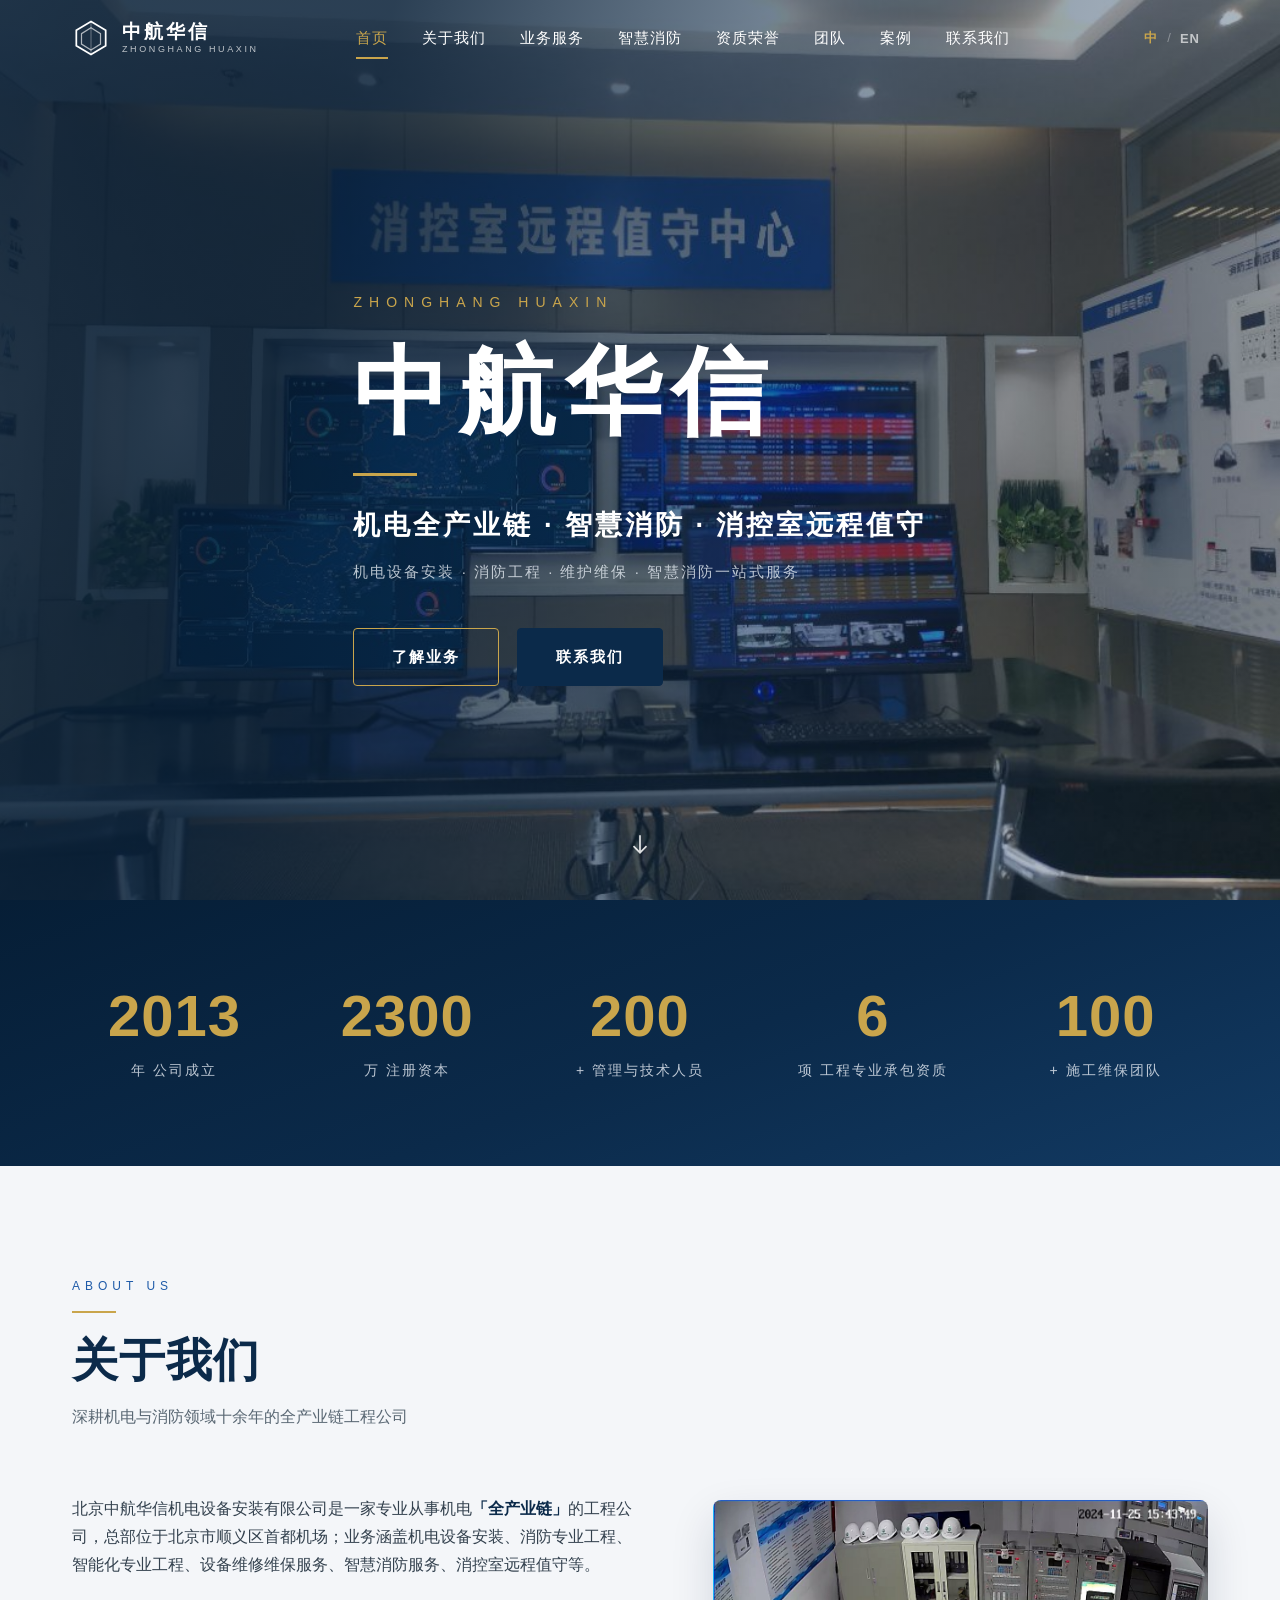
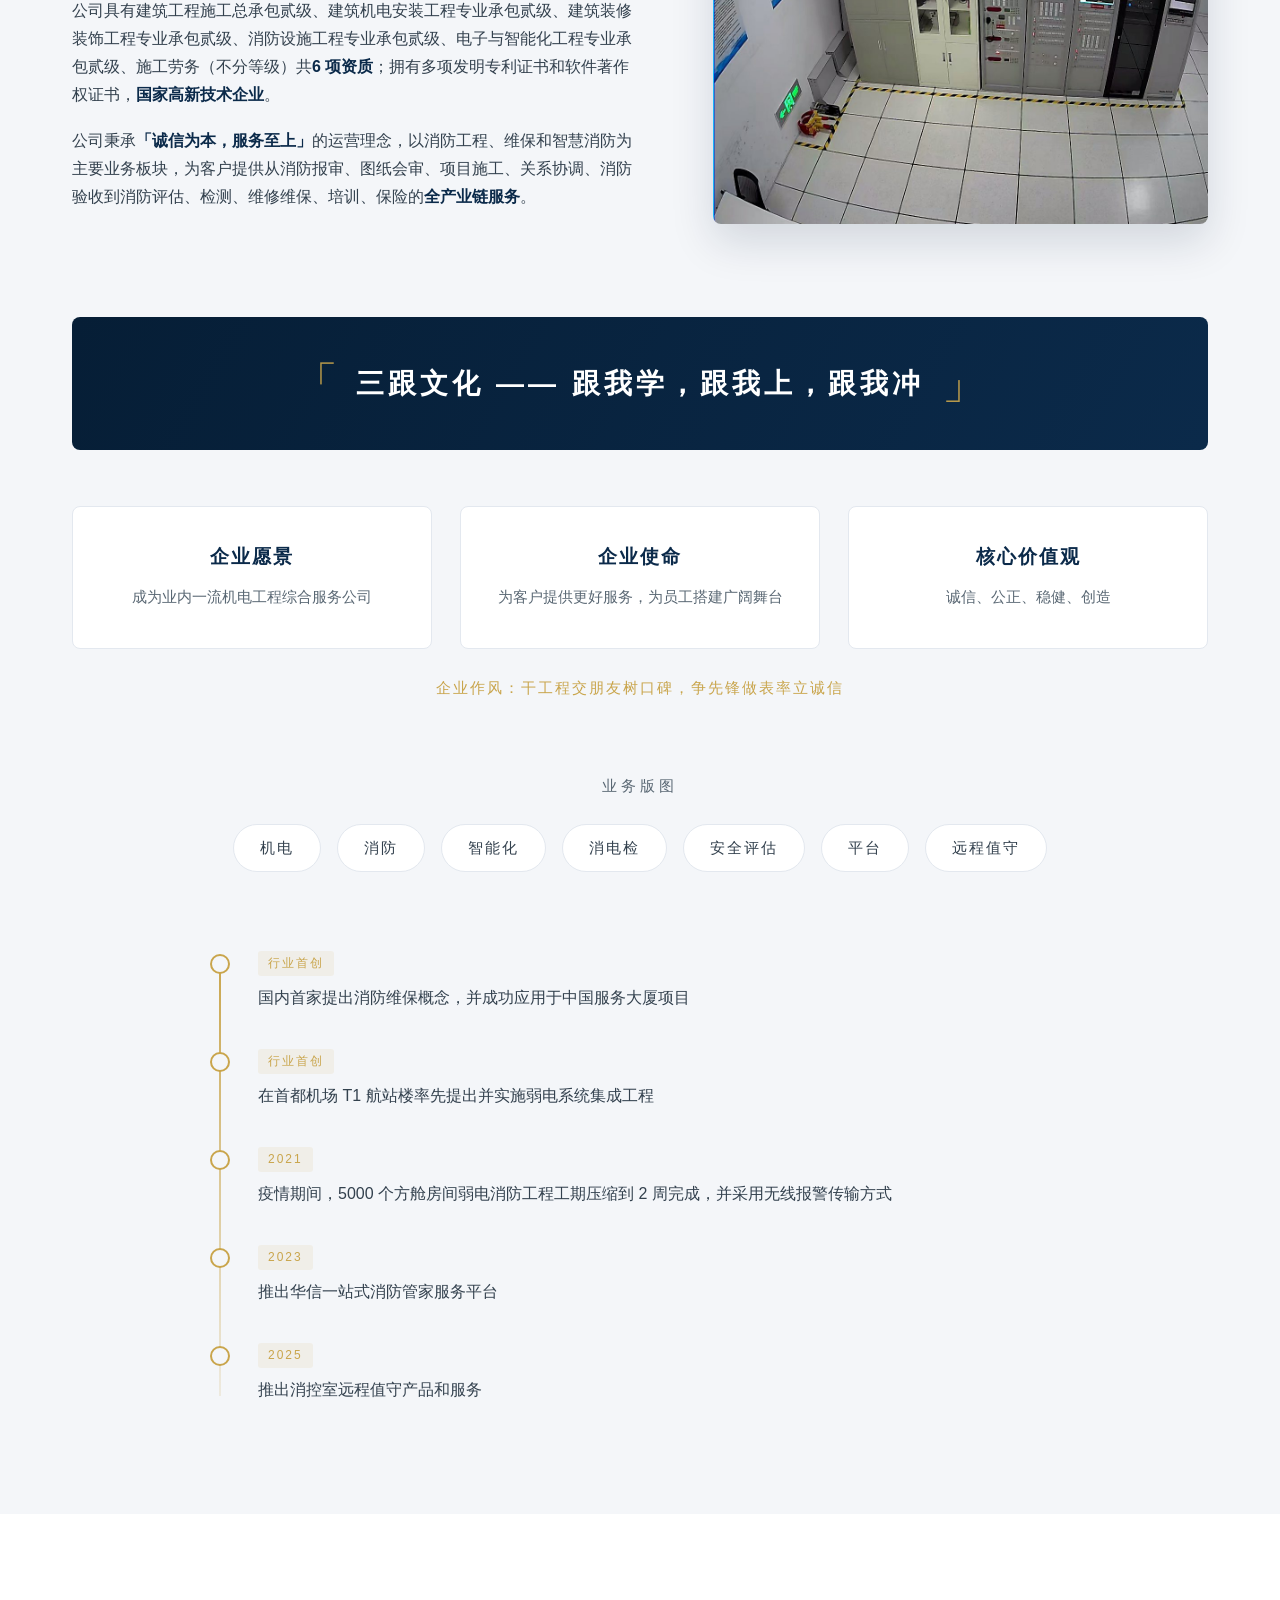
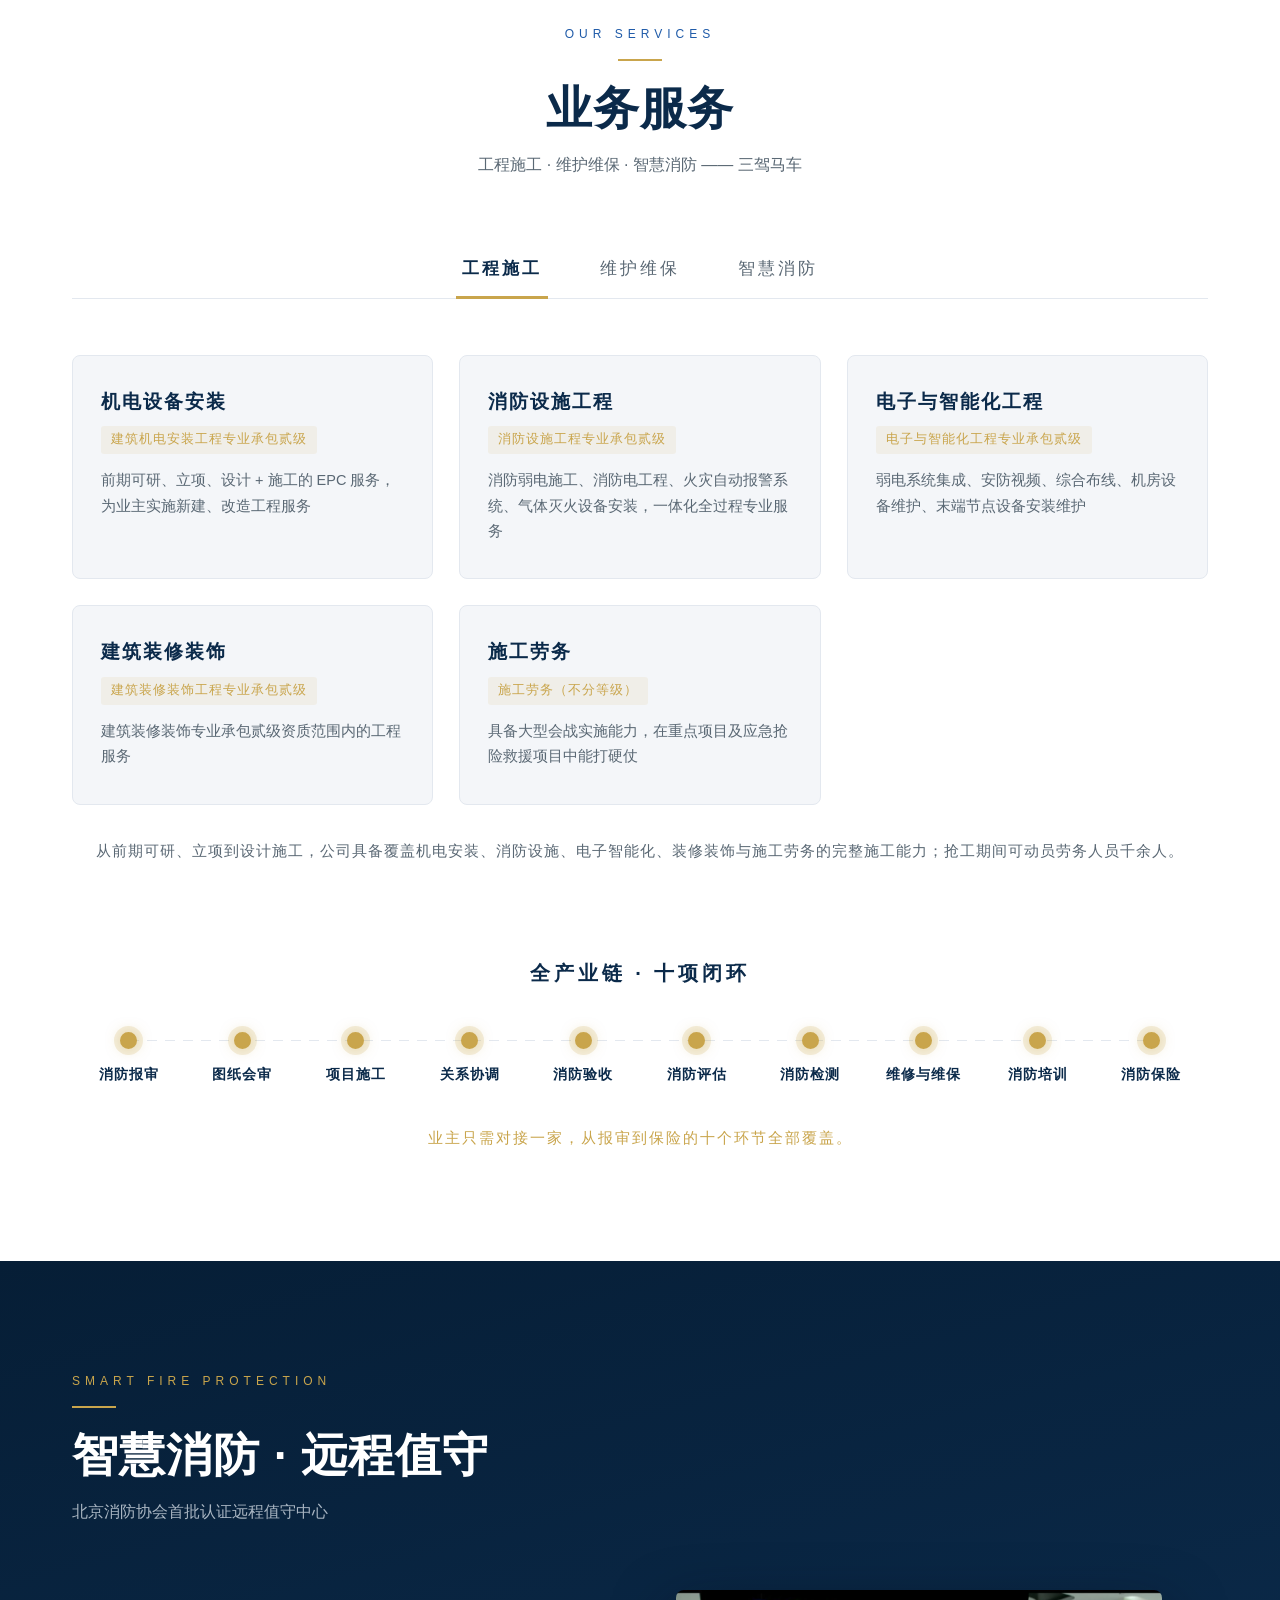
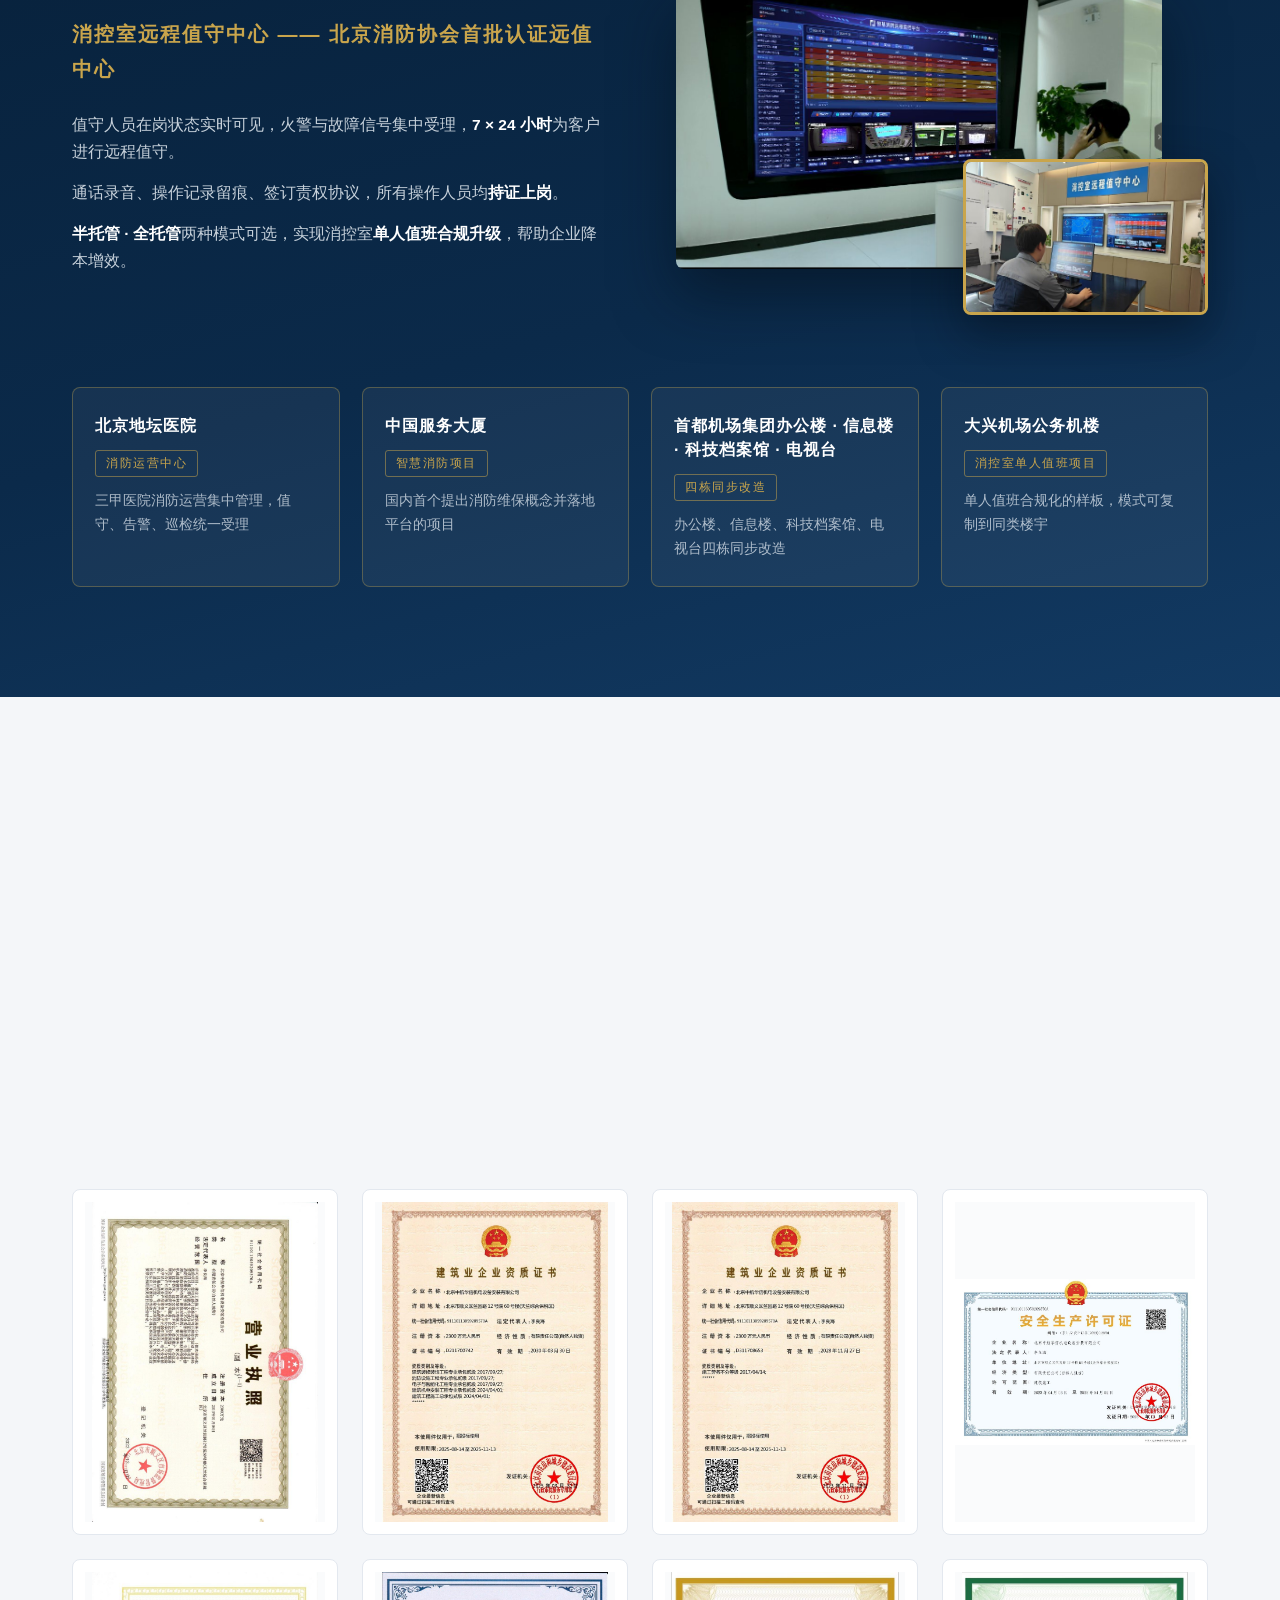
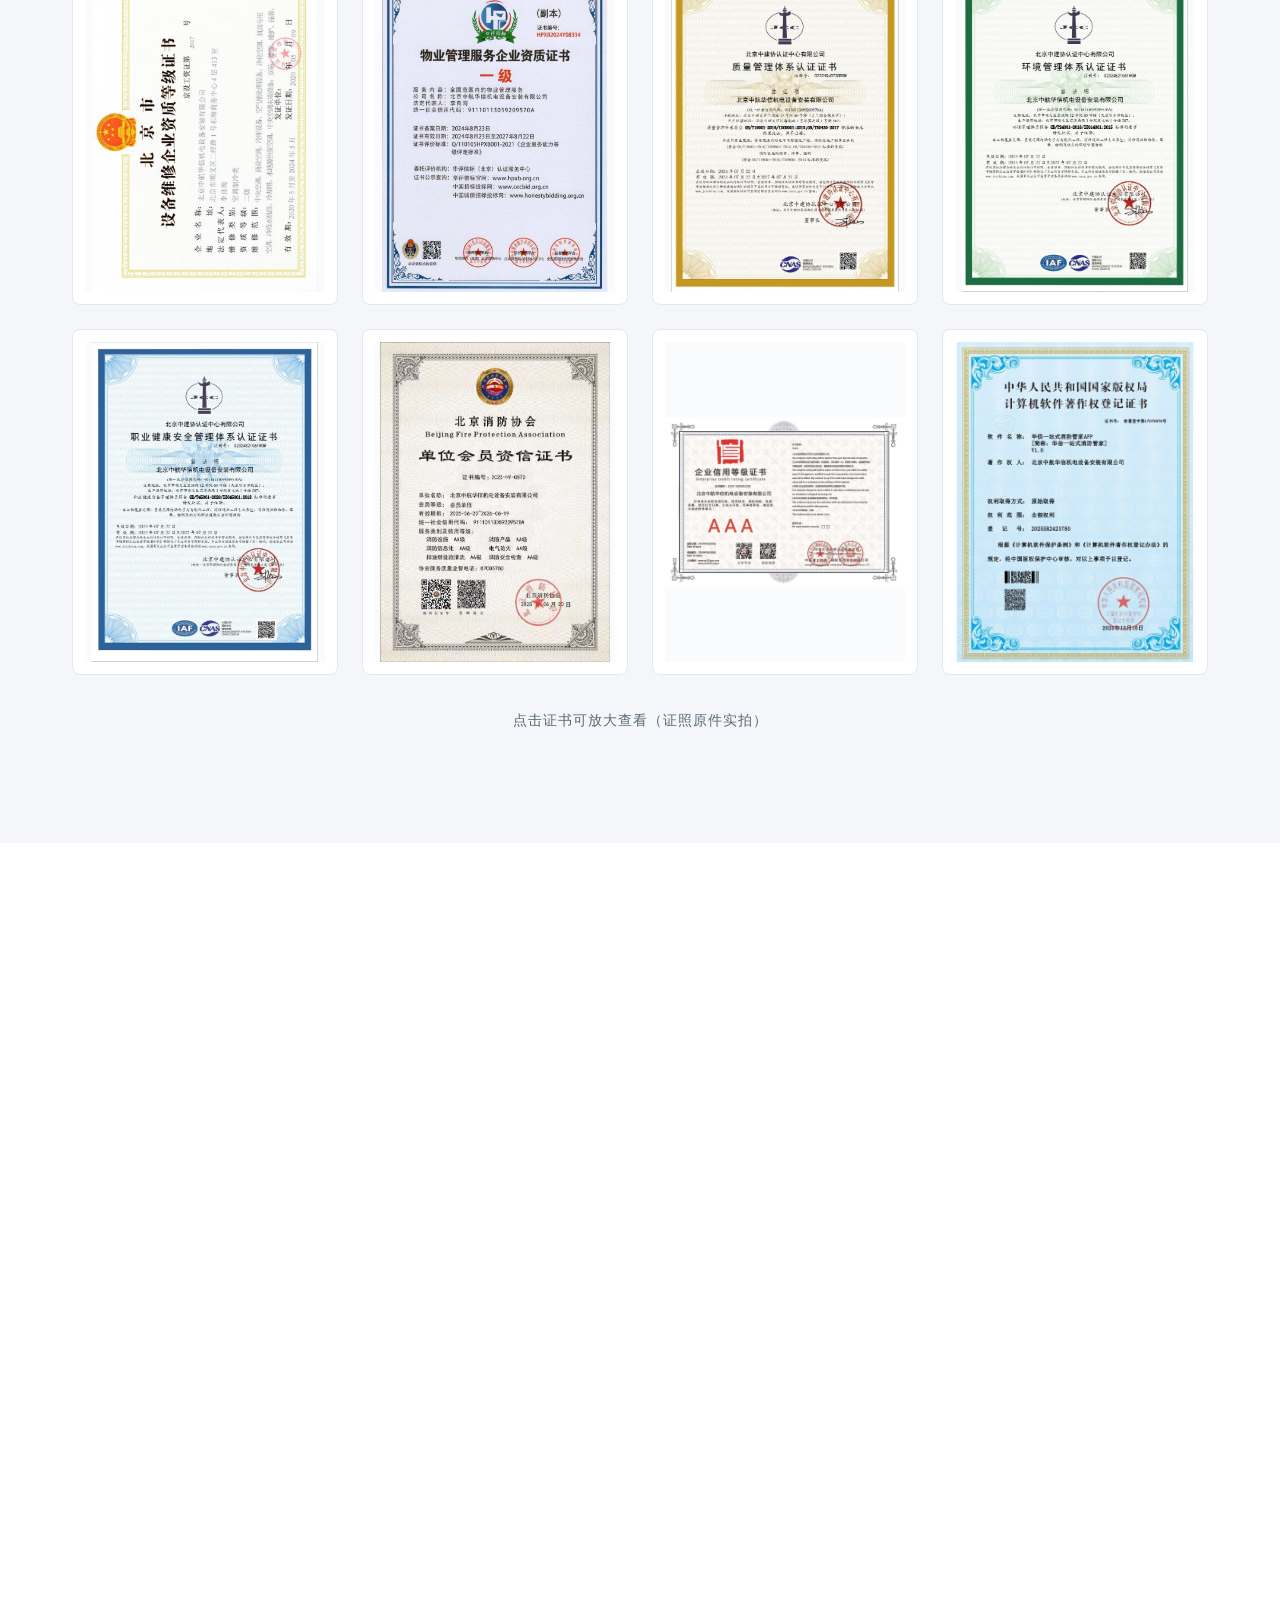
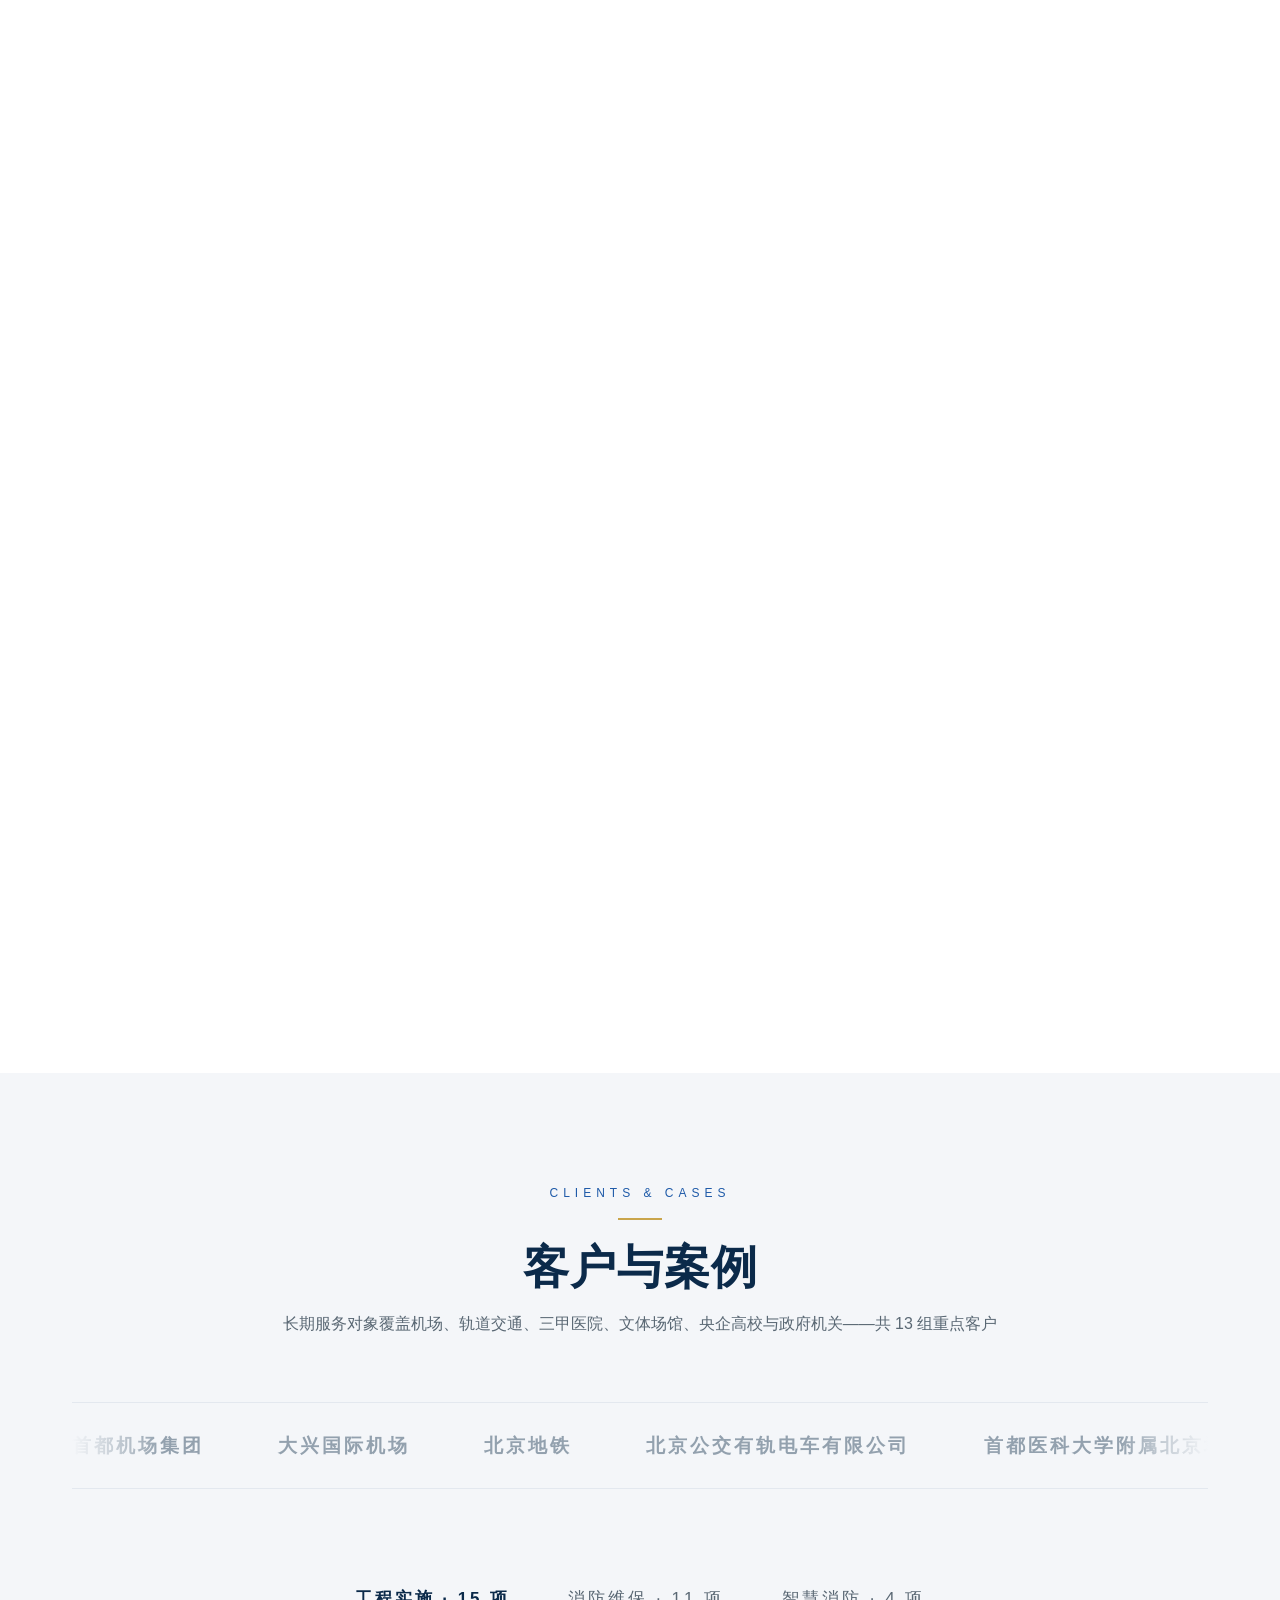
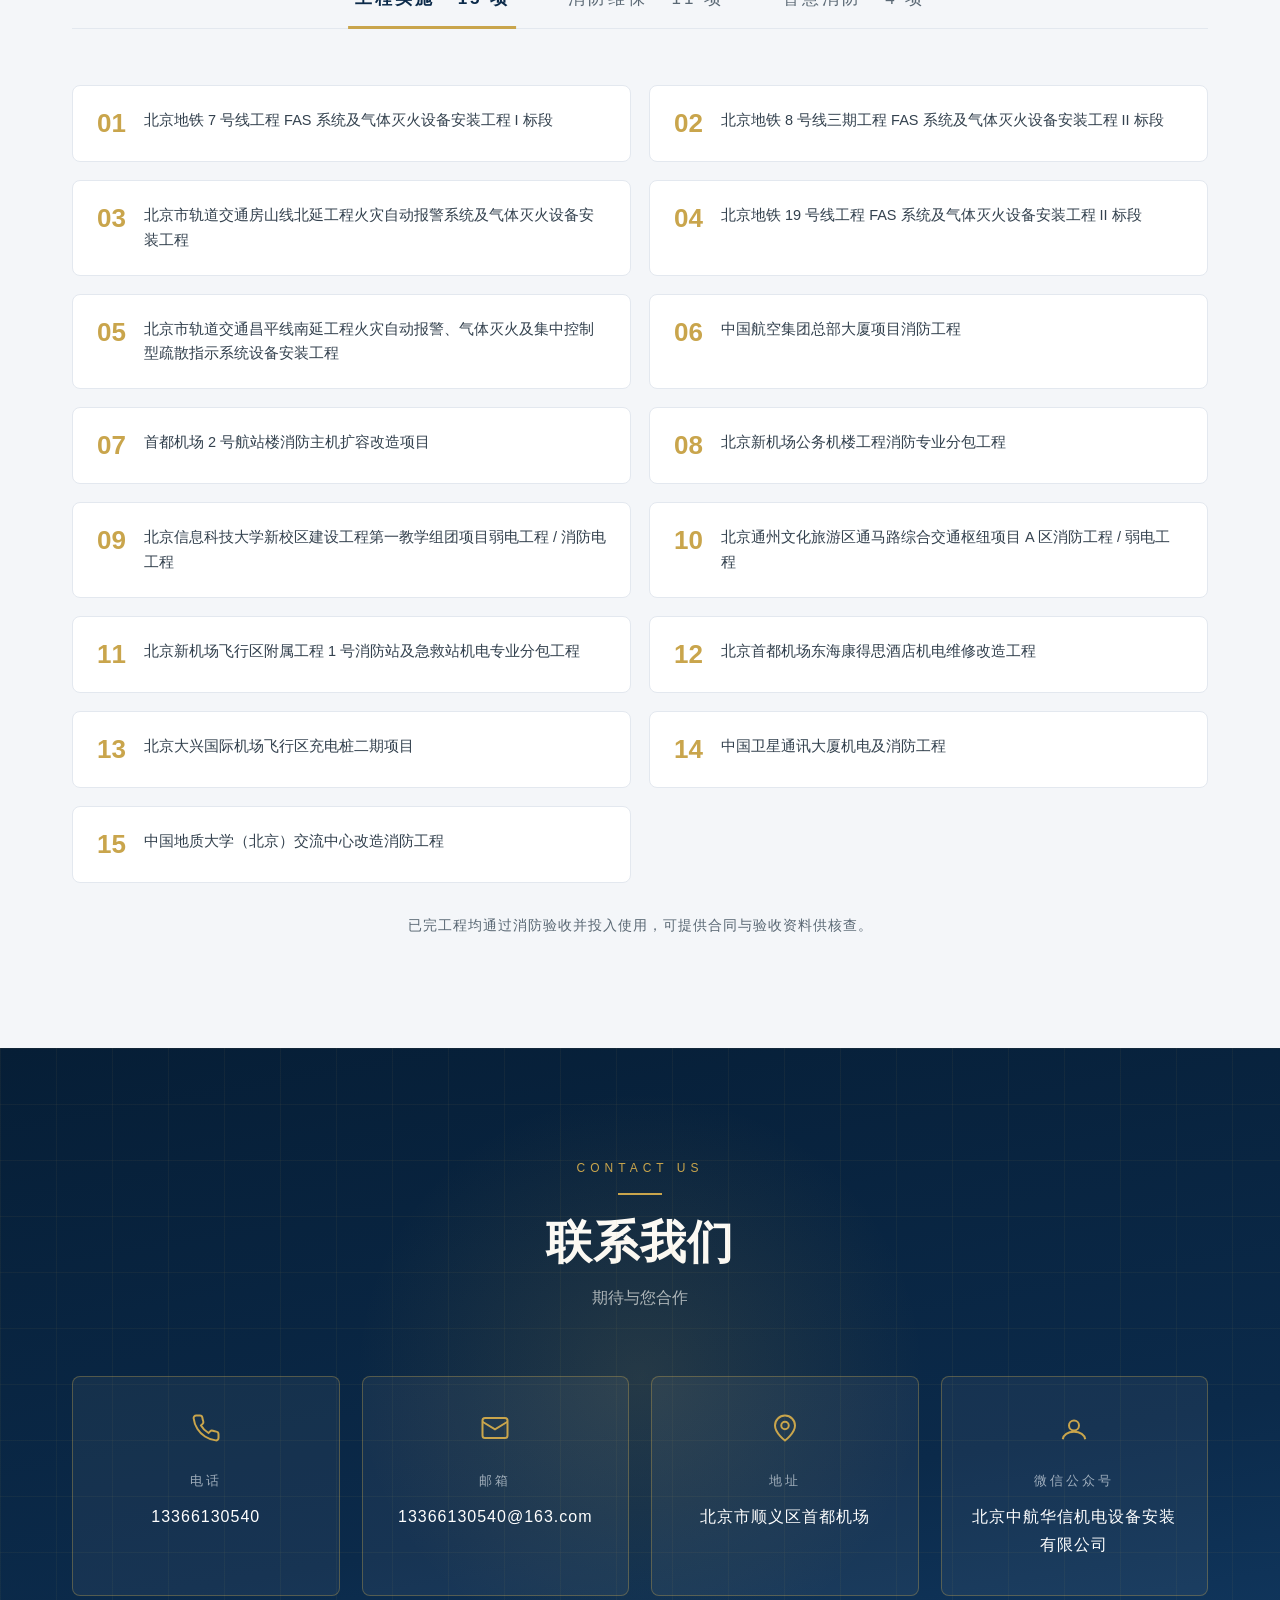
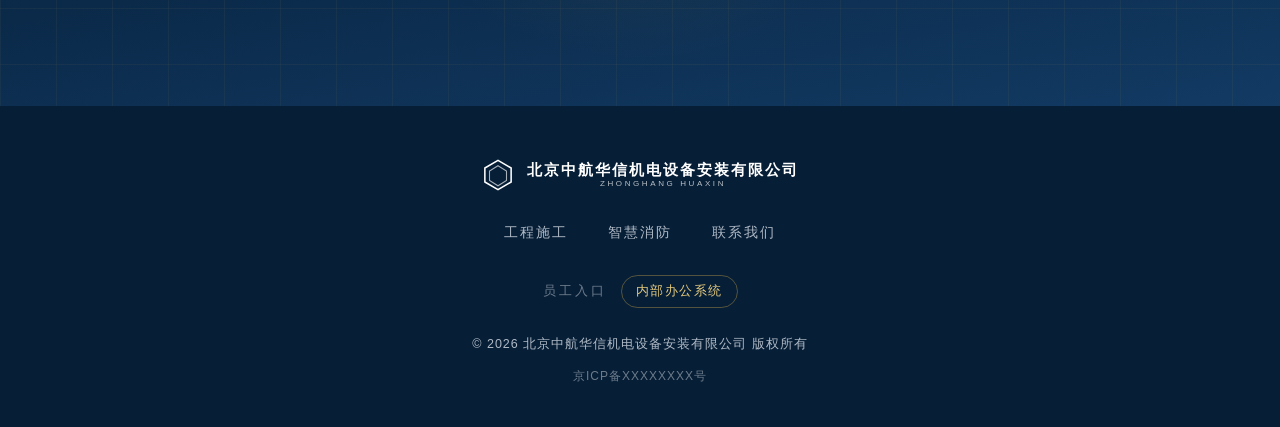
<file: index.html>
<!DOCTYPE html>
<html lang="zh-CN">
<head>
  <meta charset="UTF-8">
  <meta name="viewport" content="width=device-width, initial-scale=1.0">
  <meta name="description" content="北京中航华信机电设备安装有限公司——机电全产业链工程公司，业务涵盖机电设备安装、消防工程、维护维保、智慧消防与消控室远程值守。">
  <title>北京中航华信机电设备安装有限公司｜机电全产业链 · 智慧消防 · 远程值守</title>
  <link rel="stylesheet" href="css/base.css">
  <link rel="stylesheet" href="css/sections.css">
  <link rel="stylesheet" href="css/responsive.css">
</head>
<body>

  <!-- ======== 顶部导航 ======== -->
  <header class="site-nav" id="site-nav">
    <div class="nav-inner">
      <a class="brand" href="#home">
        <svg class="brand-mark" viewBox="0 0 44 44" width="38" height="38" aria-hidden="true">
          <polygon points="22,3 39,13 39,31 22,41 5,31 5,13" fill="none" stroke="currentColor" stroke-width="2"/>
          <polygon points="22,10 33,17 33,29 22,36 11,29 11,17" fill="none" stroke="currentColor" stroke-width="1.4" opacity=".65"/>
          <line x1="22" y1="3" x2="22" y2="41" stroke="currentColor" stroke-width="1" opacity=".4"/>
        </svg>
        <span class="brand-text">
          <span class="brand-cn">中航华信</span>
          <span class="brand-en">ZHONGHANG HUAXIN</span>
        </span>
      </a>
      <nav class="nav-links" id="nav-links" data-i18n-attr="aria-label:nav.label">
        <a href="#home" class="active" data-i18n="nav.home">首页</a>
        <a href="#about" data-i18n="nav.about">关于我们</a>
        <a href="#services" data-i18n="nav.services">业务服务</a>
        <a href="#smart" data-i18n="nav.smart">智慧消防</a>
        <a href="#quals" data-i18n="nav.quals">资质荣誉</a>
        <a href="#team" data-i18n="nav.team">团队</a>
        <a href="#cases" data-i18n="nav.cases">案例</a>
        <a href="#contact" data-i18n="nav.contact">联系我们</a>
      </nav>
      <div class="lang-switch" role="group" aria-label="语言 / Language">
        <button class="lang-btn" data-lang="zh" type="button">中</button>
        <span class="lang-sep" aria-hidden="true">/</span>
        <button class="lang-btn" data-lang="en" type="button">EN</button>
      </div>
      <button class="nav-toggle" id="nav-toggle" data-i18n-attr="aria-label:nav.toggle" aria-label="打开菜单" aria-expanded="false">
        <span></span><span></span><span></span>
      </button>
    </div>
  </header>

  <main>

    <!-- ======== Hero 开场 ======== -->
    <section id="home" class="hero">
      <video class="hero-video" autoplay muted loop playsinline webkit-playsinline
             x5-playsinline x5-video-player-type="h5" x5-video-player-fullscreen="false"
             preload="auto" poster="assets/img/hero.jpg" aria-hidden="true">
        <source src="assets/video/promo-17s.mp4" type="video/mp4">
      </video>
      <div class="hero-overlay"></div>
      <div class="hero-content container">
        <p class="hero-en">ZHONGHANG HUAXIN</p>
        <h1 class="hero-title" data-i18n="hero.title">中航华信</h1>
        <div class="hero-gold-line"></div>
        <p class="hero-slogan" data-i18n="hero.slogan">机电全产业链 · 智慧消防 · 消控室远程值守</p>
        <p class="hero-sub" data-i18n="hero.sub">机电设备安装 · 消防工程 · 维护维保 · 智慧消防一站式服务</p>
        <div class="hero-cta">
          <a class="btn btn-ghost" href="#services" data-i18n="hero.cta1">了解业务</a>
          <a class="btn btn-primary" href="#contact" data-i18n="hero.cta2">联系我们</a>
        </div>
      </div>
      <a class="hero-scroll" href="#stats" data-i18n-attr="aria-label:hero.scroll" aria-label="向下滚动">
        <svg viewBox="0 0 24 24" width="26" height="26" fill="none" stroke="currentColor" stroke-width="1.6">
          <path d="M12 4v16M6 14l6 6 6-6"/>
        </svg>
      </a>
    </section>

    <!-- ======== 数据带 ======== -->
    <section id="stats" class="section stats-band">
      <div class="container stats-grid">
        <div class="stat reveal">
          <span class="stat-num" data-target="2013">0</span>
          <span class="stat-label" data-i18n="stats.founded">年 公司成立</span>
        </div>
        <div class="stat reveal">
          <span class="stat-num" data-target="2300" data-i18n-attr="data-target:stats.capital.target">0</span>
          <span class="stat-label" data-i18n="stats.capital.label">万 注册资本</span>
        </div>
        <div class="stat reveal">
          <span class="stat-num" data-target="200">0</span>
          <span class="stat-label" data-i18n="stats.staff">+ 管理与技术人员</span>
        </div>
        <div class="stat reveal">
          <span class="stat-num" data-target="6">0</span>
          <span class="stat-label" data-i18n="stats.quals">项 工程专业承包资质</span>
        </div>
        <div class="stat reveal">
          <span class="stat-num" data-target="100">0</span>
          <span class="stat-label" data-i18n="stats.crew">+ 施工维保团队</span>
        </div>
      </div>
    </section>

    <!-- ======== 关于我们 ======== -->
    <section id="about" class="section about">
      <div class="container">
        <div class="sec-head reveal">
          <p class="sec-en">ABOUT US</p>
          <div class="sec-line"></div>
          <h2 class="sec-title" data-i18n="about.title">关于我们</h2>
          <p class="sec-sub" data-i18n="about.sub">深耕机电与消防领域十余年的全产业链工程公司</p>
        </div>

        <div class="about-grid">
          <div class="about-text reveal">
            <p data-i18n-html="about.p1">北京中航华信机电设备安装有限公司是一家专业从事机电<strong>「全产业链」</strong>的工程公司，总部位于北京市顺义区首都机场；业务涵盖机电设备安装、消防专业工程、智能化专业工程、设备维修维保服务、智慧消防服务、消控室远程值守等。</p>
            <p data-i18n-html="about.p2">公司具有建筑工程施工总承包贰级、建筑机电安装工程专业承包贰级、建筑装修装饰工程专业承包贰级、消防设施工程专业承包贰级、电子与智能化工程专业承包贰级、施工劳务（不分等级）共<strong>6 项资质</strong>；拥有多项发明专利证书和软件著作权证书，<strong>国家高新技术企业</strong>。</p>
            <p data-i18n-html="about.p3">公司秉承<strong>「诚信为本，服务至上」</strong>的运营理念，以消防工程、维保和智慧消防为主要业务板块，为客户提供从消防报审、图纸会审、项目施工、关系协调、消防验收到消防评估、检测、维修维保、培训、保险的<strong>全产业链服务</strong>。</p>
          </div>
          <div class="about-media reveal">
            <div class="about-frame">
              <img src="assets/img/about.jpg" data-i18n-attr="alt:about.img" alt="公司项目现场" loading="lazy">
            </div>
          </div>
        </div>

        <div class="culture-band reveal">
          <span class="culture-quote">「</span>
          <p class="culture-text" data-i18n="about.culture">三跟文化 —— 跟我学，跟我上，跟我冲</p>
          <span class="culture-quote">」</span>
        </div>

        <div class="values-grid">
          <div class="value-card reveal">
            <h3 class="value-title" data-i18n="about.v1t">企业愿景</h3>
            <p class="value-text" data-i18n="about.v1">成为业内一流机电工程综合服务公司</p>
          </div>
          <div class="value-card reveal">
            <h3 class="value-title" data-i18n="about.v2t">企业使命</h3>
            <p class="value-text" data-i18n="about.v2">为客户提供更好服务，为员工搭建广阔舞台</p>
          </div>
          <div class="value-card reveal">
            <h3 class="value-title" data-i18n="about.v3t">核心价值观</h3>
            <p class="value-text" data-i18n="about.v3">诚信、公正、稳健、创造</p>
          </div>
        </div>
        <p class="about-style reveal" data-i18n="about.style">企业作风：干工程交朋友树口碑，争先锋做表率立诚信</p>

        <div class="biz-map reveal">
          <p class="biz-map-title" data-i18n="about.map">业务版图</p>
          <div class="biz-chips">
            <span class="chip" data-i18n="about.chip1">机电</span>
            <span class="chip" data-i18n="about.chip2">消防</span>
            <span class="chip" data-i18n="about.chip3">智能化</span>
            <span class="chip" data-i18n="about.chip4">消电检</span>
            <span class="chip" data-i18n="about.chip5">安全评估</span>
            <span class="chip" data-i18n="about.chip6">平台</span>
            <span class="chip" data-i18n="about.chip7">远程值守</span>
          </div>
        </div>

        <div class="milestones reveal">
          <div class="milestone">
            <span class="milestone-dot"></span>
            <div class="milestone-body">
              <p class="milestone-tag" data-i18n="about.ms.tag">行业首创</p>
              <p class="milestone-text" data-i18n="about.ms1">国内首家提出消防维保概念，并成功应用于中国服务大厦项目</p>
            </div>
          </div>
          <div class="milestone">
            <span class="milestone-dot"></span>
            <div class="milestone-body">
              <p class="milestone-tag" data-i18n="about.ms.tag">行业首创</p>
              <p class="milestone-text" data-i18n="about.ms2">在首都机场 T1 航站楼率先提出并实施弱电系统集成工程</p>
            </div>
          </div>
          <div class="milestone">
            <span class="milestone-dot"></span>
            <div class="milestone-body">
              <p class="milestone-tag">2021</p>
              <p class="milestone-text" data-i18n="about.ms3">疫情期间，5000 个方舱房间弱电消防工程工期压缩到 2 周完成，并采用无线报警传输方式</p>
            </div>
          </div>
          <div class="milestone">
            <span class="milestone-dot"></span>
            <div class="milestone-body">
              <p class="milestone-tag">2023</p>
              <p class="milestone-text" data-i18n="about.ms4">推出华信一站式消防管家服务平台</p>
            </div>
          </div>
          <div class="milestone">
            <span class="milestone-dot"></span>
            <div class="milestone-body">
              <p class="milestone-tag">2025</p>
              <p class="milestone-text" data-i18n="about.ms5">推出消控室远程值守产品和服务</p>
            </div>
          </div>
        </div>
      </div>
    </section>

    <!-- ======== 业务服务 ======== -->
    <section id="services" class="section services">
      <div class="container">
        <div class="sec-head center reveal">
          <p class="sec-en">OUR SERVICES</p>
          <div class="sec-line"></div>
          <h2 class="sec-title" data-i18n="services.title">业务服务</h2>
          <p class="sec-sub" data-i18n="services.sub">工程施工 · 维护维保 · 智慧消防 —— 三驾马车</p>
        </div>

        <div class="service-tabs reveal">
          <div class="tab-btns" role="tablist">
            <button class="tab-btn active" data-tab="eng" role="tab" data-i18n="services.tab1">工程施工</button>
            <button class="tab-btn" data-tab="maint" role="tab" data-i18n="services.tab2">维护维保</button>
            <button class="tab-btn" data-tab="smart" role="tab" data-i18n="services.tab3">智慧消防</button>
          </div>

          <!-- 面板 1：工程施工 -->
          <div class="tab-panel active" data-panel="eng" role="tabpanel">
            <div class="svc-grid">
              <div class="svc-card">
                <h3 class="svc-title" data-i18n="svc.1.title">机电设备安装</h3>
                <p class="svc-qual" data-i18n="svc.1.qual">建筑机电安装工程专业承包贰级</p>
                <p class="svc-desc" data-i18n="svc.1.desc">前期可研、立项、设计 + 施工的 EPC 服务，为业主实施新建、改造工程服务</p>
              </div>
              <div class="svc-card">
                <h3 class="svc-title" data-i18n="svc.2.title">消防设施工程</h3>
                <p class="svc-qual" data-i18n="svc.2.qual">消防设施工程专业承包贰级</p>
                <p class="svc-desc" data-i18n="svc.2.desc">消防弱电施工、消防电工程、火灾自动报警系统、气体灭火设备安装，一体化全过程专业服务</p>
              </div>
              <div class="svc-card">
                <h3 class="svc-title" data-i18n="svc.3.title">电子与智能化工程</h3>
                <p class="svc-qual" data-i18n="svc.3.qual">电子与智能化工程专业承包贰级</p>
                <p class="svc-desc" data-i18n="svc.3.desc">弱电系统集成、安防视频、综合布线、机房设备维护、末端节点设备安装维护</p>
              </div>
              <div class="svc-card">
                <h3 class="svc-title" data-i18n="svc.4.title">建筑装修装饰</h3>
                <p class="svc-qual" data-i18n="svc.4.qual">建筑装修装饰工程专业承包贰级</p>
                <p class="svc-desc" data-i18n="svc.4.desc">建筑装修装饰专业承包贰级资质范围内的工程服务</p>
              </div>
              <div class="svc-card">
                <h3 class="svc-title" data-i18n="svc.5.title">施工劳务</h3>
                <p class="svc-qual" data-i18n="svc.5.qual">施工劳务（不分等级）</p>
                <p class="svc-desc" data-i18n="svc.5.desc">具备大型会战实施能力，在重点项目及应急抢险救援项目中能打硬仗</p>
              </div>
            </div>
            <p class="svc-note" data-i18n="svc.note1">从前期可研、立项到设计施工，公司具备覆盖机电安装、消防设施、电子智能化、装修装饰与施工劳务的完整施工能力；抢工期间可动员劳务人员千余人。</p>
          </div>

          <!-- 面板 2：维护维保 -->
          <div class="tab-panel" data-panel="maint" role="tabpanel">
            <div class="maint-grid">
              <div class="maint-intro">
                <h3 class="maint-title" data-i18n="maint.title">一站式消防管家服务</h3>
                <p class="maint-text" data-i18n="maint.text">为用户提供维保服务、消电检及消防安全评估的一站式消防管家服务，覆盖消防设施全生命周期的日常技术保障。</p>
                <div class="maint-badges">
                  <span class="maint-badge" data-i18n="maint.b1">7 × 24 小时响应</span>
                  <span class="maint-badge" data-i18n="maint.b2">驻场 + 巡检</span>
                  <span class="maint-badge" data-i18n="maint.b3">年度检测</span>
                </div>
              </div>
              <div class="maint-cards">
                <div class="maint-card">
                  <h4 data-i18n="maint.c1t">维保服务</h4>
                  <p data-i18n="maint.c1">驻场班组日常维护，按周期巡检并留痕，远程值守中心集中受理火警与故障信号，分级派单到人</p>
                </div>
                <div class="maint-card">
                  <h4 data-i18n="maint.c2t">消电检</h4>
                  <p data-i18n="maint.c2">消防电气检测与消防安全评估同步交付，形成完整合规档案</p>
                </div>
                <div class="maint-card">
                  <h4 data-i18n="maint.c3t">消防安全评估</h4>
                  <p data-i18n="maint.c3">专业团队对消防设施全生命周期进行安全评估，出具权威报告</p>
                </div>
              </div>
            </div>
          </div>

          <!-- 面板 3：智慧消防 -->
          <div class="tab-panel" data-panel="smart" role="tabpanel">
            <div class="smart-features">
              <div class="smart-feature">
                <span class="sf-icon" aria-hidden="true"></span>
                <h4 data-i18n="sfeat.1t">AI 视频算法</h4>
                <p data-i18n="sfeat.1">智能识别火情与隐患，主动预警</p>
              </div>
              <div class="smart-feature">
                <span class="sf-icon" aria-hidden="true"></span>
                <h4 data-i18n="sfeat.2t">数字孪生</h4>
                <p data-i18n="sfeat.2">楼宇消防系统三维可视化管理</p>
              </div>
              <div class="smart-feature">
                <span class="sf-icon" aria-hidden="true"></span>
                <h4 data-i18n="sfeat.3t">智能维保</h4>
                <p data-i18n="sfeat.3">维保计划自动生成，全流程留痕</p>
              </div>
              <div class="smart-feature">
                <span class="sf-icon" aria-hidden="true"></span>
                <h4 data-i18n="sfeat.4t">设备巡查</h4>
                <p data-i18n="sfeat.4">巡查任务在线派发，结果实时回传</p>
              </div>
              <div class="smart-feature">
                <span class="sf-icon" aria-hidden="true"></span>
                <h4 data-i18n="sfeat.5t">智慧用电</h4>
                <p data-i18n="sfeat.5">电气火灾隐患实时监测预警</p>
              </div>
              <div class="smart-feature">
                <span class="sf-icon" aria-hidden="true"></span>
                <h4 data-i18n="sfeat.6t">可燃气体探测</h4>
                <p data-i18n="sfeat.6">燃气泄漏快速感知，联动处置</p>
              </div>
              <div class="smart-feature">
                <span class="sf-icon" aria-hidden="true"></span>
                <h4 data-i18n="sfeat.7t">远程监控</h4>
                <p data-i18n="sfeat.7">设备状态、告警信号同屏可查</p>
              </div>
            </div>
            <p class="svc-note" data-i18n="svc.note3">华信智慧消防云平台为公司自研，物业与业主方无需到机房，即可掌握楼宇消防运行状况。</p>
          </div>
        </div>

        <!-- 十项闭环 -->
        <div class="closed-loop reveal">
          <h3 class="loop-title" data-i18n="loop.title">全产业链 · 十项闭环</h3>
          <div class="loop-track">
            <div class="loop-node"><span class="loop-dot"></span><p data-i18n="loop.1">消防报审</p></div>
            <div class="loop-node"><span class="loop-dot"></span><p data-i18n="loop.2">图纸会审</p></div>
            <div class="loop-node"><span class="loop-dot"></span><p data-i18n="loop.3">项目施工</p></div>
            <div class="loop-node"><span class="loop-dot"></span><p data-i18n="loop.4">关系协调</p></div>
            <div class="loop-node"><span class="loop-dot"></span><p data-i18n="loop.5">消防验收</p></div>
            <div class="loop-node"><span class="loop-dot"></span><p data-i18n="loop.6">消防评估</p></div>
            <div class="loop-node"><span class="loop-dot"></span><p data-i18n="loop.7">消防检测</p></div>
            <div class="loop-node"><span class="loop-dot"></span><p data-i18n="loop.8">维修与维保</p></div>
            <div class="loop-node"><span class="loop-dot"></span><p data-i18n="loop.9">消防培训</p></div>
            <div class="loop-node"><span class="loop-dot"></span><p data-i18n="loop.10">消防保险</p></div>
          </div>
          <p class="loop-note" data-i18n="loop.note">业主只需对接一家，从报审到保险的十个环节全部覆盖。</p>
        </div>
      </div>
    </section>

    <!-- ======== 智慧消防·远程值守 ======== -->
    <section id="smart" class="section smart on-dark">
      <div class="container">
        <div class="sec-head reveal">
          <p class="sec-en">SMART FIRE PROTECTION</p>
          <div class="sec-line"></div>
          <h2 class="sec-title" data-i18n="smart.title">智慧消防 · 远程值守</h2>
          <p class="sec-sub" data-i18n="smart.sub">北京消防协会首批认证远程值守中心</p>
        </div>

        <div class="smart-grid">
          <div class="smart-text reveal">
            <p class="smart-lead" data-i18n="smart.lead">消控室远程值守中心 —— 北京消防协会首批认证远值中心</p>
            <p class="smart-para" data-i18n-html="smart.p1">值守人员在岗状态实时可见，火警与故障信号集中受理，<strong class="smart-hl">7 × 24 小时</strong>为客户进行远程值守。</p>
            <p class="smart-para" data-i18n-html="smart.p2">通话录音、操作记录留痕、签订责权协议，所有操作人员均<strong class="smart-hl">持证上岗</strong>。</p>
            <p class="smart-para" data-i18n-html="smart.p3"><strong class="smart-hl">半托管 · 全托管</strong>两种模式可选，实现消控室<strong class="smart-hl">单人值班合规升级</strong>，帮助企业降本增效。</p>
          </div>
          <div class="smart-media reveal">
            <img class="smart-img-main" src="assets/img/platform.jpg" data-i18n-attr="alt:smart.img1" alt="华信智慧消防远程监控平台" loading="lazy">
            <img class="smart-img-sub" src="assets/img/ops.jpg" data-i18n-attr="alt:smart.img2" alt="消控室远程值守中心" loading="lazy">
          </div>
        </div>

        <div class="smart-cases">
          <div class="smart-case reveal">
            <h4 class="sc-title" data-i18n="sc1.t">北京地坛医院</h4>
            <p class="sc-tag" data-i18n="sc1.tag">消防运营中心</p>
            <p class="sc-desc" data-i18n="sc1.d">三甲医院消防运营集中管理，值守、告警、巡检统一受理</p>
          </div>
          <div class="smart-case reveal">
            <h4 class="sc-title" data-i18n="sc2.t">中国服务大厦</h4>
            <p class="sc-tag" data-i18n="sc2.tag">智慧消防项目</p>
            <p class="sc-desc" data-i18n="sc2.d">国内首个提出消防维保概念并落地平台的项目</p>
          </div>
          <div class="smart-case reveal">
            <h4 class="sc-title" data-i18n="sc3.t">首都机场集团办公楼 · 信息楼 · 科技档案馆 · 电视台</h4>
            <p class="sc-tag" data-i18n="sc3.tag">四栋同步改造</p>
            <p class="sc-desc" data-i18n="sc3.d">办公楼、信息楼、科技档案馆、电视台四栋同步改造</p>
          </div>
          <div class="smart-case reveal">
            <h4 class="sc-title" data-i18n="sc4.t">大兴机场公务机楼</h4>
            <p class="sc-tag" data-i18n="sc4.tag">消控室单人值班项目</p>
            <p class="sc-desc" data-i18n="sc4.d">单人值班合规化的样板，模式可复制到同类楼宇</p>
          </div>
        </div>
      </div>
    </section>

    <!-- ======== 资质荣誉 ======== -->
    <section id="quals" class="section quals">
      <div class="container">
        <div class="sec-head center reveal">
          <p class="sec-en">QUALIFICATIONS</p>
          <div class="sec-line"></div>
          <h2 class="sec-title" data-i18n="quals.title">资质荣誉</h2>
          <p class="sec-sub" data-i18n="quals.sub">6 项工程资质 · ISO 三体系 · AAA 信用 · 国家高新技术企业</p>
        </div>

        <div class="cert-badges reveal">
          <span class="cert-badge" data-i18n="quals.b1">ISO9001 质量管理体系</span>
          <span class="cert-badge" data-i18n="quals.b2">ISO14001 环境管理体系</span>
          <span class="cert-badge" data-i18n="quals.b3">ISO45001 职业健康安全</span>
          <span class="cert-badge" data-i18n="quals.b4">企业信用等级 AAA</span>
          <span class="cert-badge" data-i18n="quals.b5">国家高新技术企业</span>
          <span class="cert-badge" data-i18n="quals.b6">北京消防协会单位会员</span>
        </div>

        <div class="cert-grid" id="cert-grid">
          <figure class="cert-item reveal"><img class="cert-img" src="assets/img/cert-01.jpg" data-i18n-attr="alt:quals.cert1" alt="资质证书 1" data-full="assets/img/cert-01.jpg" loading="lazy"></figure>
          <figure class="cert-item reveal"><img class="cert-img" src="assets/img/cert-02.jpg" data-i18n-attr="alt:quals.cert2" alt="资质证书 2" data-full="assets/img/cert-02.jpg" loading="lazy"></figure>
          <figure class="cert-item reveal"><img class="cert-img" src="assets/img/cert-03.jpg" data-i18n-attr="alt:quals.cert3" alt="资质证书 3" data-full="assets/img/cert-03.jpg" loading="lazy"></figure>
          <figure class="cert-item reveal"><img class="cert-img" src="assets/img/cert-04.jpg" data-i18n-attr="alt:quals.cert4" alt="资质证书 4" data-full="assets/img/cert-04.jpg" loading="lazy"></figure>
          <figure class="cert-item reveal"><img class="cert-img" src="assets/img/cert-05.jpg" data-i18n-attr="alt:quals.cert5" alt="资质证书 5" data-full="assets/img/cert-05.jpg" loading="lazy"></figure>
          <figure class="cert-item reveal"><img class="cert-img" src="assets/img/cert-06.jpg" data-i18n-attr="alt:quals.cert6" alt="资质证书 6" data-full="assets/img/cert-06.jpg" loading="lazy"></figure>
          <figure class="cert-item reveal"><img class="cert-img" src="assets/img/cert-07.jpg" data-i18n-attr="alt:quals.cert7" alt="资质证书 7" data-full="assets/img/cert-07.jpg" loading="lazy"></figure>
          <figure class="cert-item reveal"><img class="cert-img" src="assets/img/cert-08.jpg" data-i18n-attr="alt:quals.cert8" alt="资质证书 8" data-full="assets/img/cert-08.jpg" loading="lazy"></figure>
          <figure class="cert-item reveal"><img class="cert-img" src="assets/img/cert-09.jpg" data-i18n-attr="alt:quals.cert9" alt="资质证书 9" data-full="assets/img/cert-09.jpg" loading="lazy"></figure>
          <figure class="cert-item reveal"><img class="cert-img" src="assets/img/cert-10.jpg" data-i18n-attr="alt:quals.cert10" alt="资质证书 10" data-full="assets/img/cert-10.jpg" loading="lazy"></figure>
          <figure class="cert-item reveal"><img class="cert-img" src="assets/img/cert-11.jpg" data-i18n-attr="alt:quals.cert11" alt="资质证书 11" data-full="assets/img/cert-11.jpg" loading="lazy"></figure>
          <figure class="cert-item reveal"><img class="cert-img" src="assets/img/cert-12.jpg" data-i18n-attr="alt:quals.cert12" alt="资质证书 12" data-full="assets/img/cert-12.jpg" loading="lazy"></figure>
        </div>
        <p class="cert-hint reveal" data-i18n="quals.hint">点击证书可放大查看（证照原件实拍）</p>
      </div>
    </section>

    <!-- ======== 团队专家 ======== -->
    <section id="team" class="section team">
      <div class="container">
        <div class="sec-head center reveal">
          <p class="sec-en">OUR TEAM</p>
          <div class="sec-line"></div>
          <h2 class="sec-title" data-i18n="team.title">团队专家</h2>
          <p class="sec-sub" data-i18n="team.sub">7 位核心岗位管理人员 · 15 名一级建造师 · 8 名一级注册消防工程师 · 9 名二级建造师</p>
        </div>

        <div class="team-grid">
          <div class="member-card reveal">
            <span class="member-avatar" data-i18n="mem1.avatar">李</span>
            <h3 class="member-name" data-i18n="mem1.name">李华</h3>
            <p class="member-role" data-i18n="mem1.role">总经理</p>
            <p class="member-cred" data-i18n="mem1.cred">荷兰商学院 DBA 博士</p>
            <p class="member-desc" data-i18n="mem1.desc">代表项目横跨机场、地铁、通信、高校、酒店的 14 项重点工程——从单体楼宇到城市轨道交通线网；6 条北京轨道交通线路的机电与消防系统建设经历。地铁是消防验收最严、工期最紧的场景之一。</p>
          </div>
          <div class="member-card reveal">
            <span class="member-avatar" data-i18n="mem2.avatar">武</span>
            <h3 class="member-name" data-i18n="mem2.name">武仁杰</h3>
            <p class="member-role" data-i18n="mem2.role">副总经理 · 综合部经理</p>
            <p class="member-cred" data-i18n="mem2.cred">一级建造师（机电）2015 · 一级消防工程师 2024</p>
            <p class="member-desc" data-i18n="mem2.desc">代表项目：电子城 IT 产业园、万寿路甲 15 号院五区节能综合改造、上海嘉定行政服务中心、北京信息科技大学、北京新机场公务机楼</p>
          </div>
          <div class="member-card reveal">
            <span class="member-avatar" data-i18n="mem3.avatar">张</span>
            <h3 class="member-name" data-i18n="mem3.name">张炯锋</h3>
            <p class="member-role" data-i18n="mem3.role">市场部经理 · 公司法定代表人</p>
            <p class="member-cred" data-i18n="mem3.cred">一级建造师（机电）2023 · 中级消防员</p>
            <p class="member-desc" data-i18n="mem3.desc">代表项目：地坛医院消防工程和安防工程、大兴公务机空侧维修机库 / 停机库 / 特车库消防中控室集成改造、通马路综合交通枢纽 A 区消防 / 弱电、首都公务机楼消防管理服务</p>
          </div>
          <div class="member-card reveal">
            <span class="member-avatar" data-i18n="mem4.avatar">卢</span>
            <h3 class="member-name" data-i18n="mem4.name">卢秀文</h3>
            <p class="member-role" data-i18n="mem4.role">履约部经理</p>
            <p class="member-cred" data-i18n="mem4.cred">二级造价师（安装）2024 · 建（构）筑物中级消防员 2016</p>
            <p class="member-desc" data-i18n="mem4.desc">代表投标项目：重庆江北机场、北京中航总部大厦、卫星通讯大厦、专利大厦、北京地铁 7 / 8 / 西郊线、7 号线二期、昌南线、房山线北延、19 号线二期等投标</p>
          </div>
          <div class="member-card reveal">
            <span class="member-avatar" data-i18n="mem5.avatar">陈</span>
            <h3 class="member-name" data-i18n="mem5.name">陈飞虹</h3>
            <p class="member-role" data-i18n="mem5.role">工程主管</p>
            <p class="member-cred" data-i18n="mem5.cred">19 号线开通保障优秀单位 · 优秀员工</p>
            <p class="member-desc" data-i18n="mem5.desc">代表项目：首都机场东海康得思酒店、金盖方舱医院、地铁 19 号线、国家粮食和物资储备局月坛北街 25 号院、首都机场 2 号航站楼 1301 气体灭火更新、T1 / T2 消防稳压罐更换、T2 消防水炮更新改造</p>
          </div>
          <div class="member-card reveal">
            <span class="member-avatar" data-i18n="mem6.avatar">于</span>
            <h3 class="member-name" data-i18n="mem6.name">于东鹰</h3>
            <p class="member-role" data-i18n="mem6.role">市场主管 · 智慧消防</p>
            <p class="member-cred" data-i18n="mem6.cred">思科认证网络工程师</p>
            <p class="member-desc" data-i18n="mem6.desc">代表工作：智慧消防平台建设、消防中控室值班技术推广、硬件集成、软件开发、地坛医院消控室单人值班、中国服务大厦智慧消防</p>
          </div>
          <div class="member-card reveal">
            <span class="member-avatar" data-i18n="mem7.avatar">郑</span>
            <h3 class="member-name" data-i18n="mem7.name">郑健</h3>
            <p class="member-role" data-i18n="mem7.role">财务主管</p>
            <p class="member-cred" data-i18n="mem7.cred">会计中级职称 · 2023 / 2024 连续两年优秀员工</p>
            <p class="member-desc" data-i18n="mem7.desc">职责范围：全盘账务审核、月度结账、财务报表及经营分析、资金收支、税务筹划、财务制度、内控流程、成本核算、预算管理</p>
          </div>
        </div>

        <div class="org-chart reveal">
          <p class="org-title" data-i18n="org.title">组织架构</p>
          <div class="org-tree">
            <div class="org-node org-root" data-i18n="org.1">总经理</div>
            <div class="org-node org-mid" data-i18n="org.2">常务副总经理</div>
            <div class="org-row">
              <div class="org-node" data-i18n="org.3">办公室</div>
              <div class="org-node" data-i18n="org.4">核查办</div>
              <div class="org-node" data-i18n="org.5">财务副经理</div>
              <div class="org-node" data-i18n="org.6">市场规划副经理</div>
              <div class="org-node" data-i18n="org.7">合同履约副经理</div>
            </div>
            <div class="org-node org-mid" data-i18n="org.8">商务中心</div>
            <div class="org-row">
              <div class="org-node" data-i18n="org.9">第一中心</div>
              <div class="org-node" data-i18n="org.10">第二中心</div>
              <div class="org-node" data-i18n="org.11">第三中心</div>
              <div class="org-node" data-i18n="org.12">维保</div>
            </div>
          </div>
        </div>
      </div>
    </section>

    <!-- ======== 客户与案例 ======== -->
    <section id="cases" class="section cases">
      <div class="container">
        <div class="sec-head center reveal">
          <p class="sec-en">CLIENTS &amp; CASES</p>
          <div class="sec-line"></div>
          <h2 class="sec-title" data-i18n="cases.title">客户与案例</h2>
          <p class="sec-sub" data-i18n="cases.sub">长期服务对象覆盖机场、轨道交通、三甲医院、文体场馆、央企高校与政府机关——共 13 组重点客户</p>
        </div>

        <div class="client-wall reveal" id="client-wall">
          <div class="client-track">
            <span class="client-item" data-i18n="client.1">首都机场集团</span>
            <span class="client-item" data-i18n="client.2">大兴国际机场</span>
            <span class="client-item" data-i18n="client.3">北京地铁</span>
            <span class="client-item" data-i18n="client.4">北京公交有轨电车有限公司</span>
            <span class="client-item" data-i18n="client.5">首都医科大学附属北京地坛医院</span>
            <span class="client-item" data-i18n="client.6">首都图书馆</span>
            <span class="client-item" data-i18n="client.7">北京首都机场希尔顿酒店</span>
            <span class="client-item" data-i18n="client.8">东海康得思酒店</span>
            <span class="client-item" data-i18n="client.9">中国航空集团</span>
            <span class="client-item" data-i18n="client.10">中国卫通</span>
            <span class="client-item" data-i18n="client.11">中国地质大学</span>
            <span class="client-item" data-i18n="client.12">北京信息科技大学</span>
            <span class="client-item" data-i18n="client.13">国家粮食和物资储备局</span>
          </div>
        </div>

        <div class="case-tabs reveal">
          <div class="tab-btns" role="tablist">
            <button class="tab-btn active" data-tab="case-eng" role="tab" data-i18n="cases.tab1">工程实施 · 15 项</button>
            <button class="tab-btn" data-tab="case-maint" role="tab" data-i18n="cases.tab2">消防维保 · 11 项</button>
            <button class="tab-btn" data-tab="case-smart" role="tab" data-i18n="cases.tab3">智慧消防 · 4 项</button>
          </div>

          <!-- 工程实施 -->
          <div class="tab-panel active" data-panel="case-eng" role="tabpanel">
            <ol class="case-list">
              <li class="case-item"><span class="case-num">01</span><p data-i18n="ceng.1">北京地铁 7 号线工程 FAS 系统及气体灭火设备安装工程 I 标段</p></li>
              <li class="case-item"><span class="case-num">02</span><p data-i18n="ceng.2">北京地铁 8 号线三期工程 FAS 系统及气体灭火设备安装工程 II 标段</p></li>
              <li class="case-item"><span class="case-num">03</span><p data-i18n="ceng.3">北京市轨道交通房山线北延工程火灾自动报警系统及气体灭火设备安装工程</p></li>
              <li class="case-item"><span class="case-num">04</span><p data-i18n="ceng.4">北京地铁 19 号线工程 FAS 系统及气体灭火设备安装工程 II 标段</p></li>
              <li class="case-item"><span class="case-num">05</span><p data-i18n="ceng.5">北京市轨道交通昌平线南延工程火灾自动报警、气体灭火及集中控制型疏散指示系统设备安装工程</p></li>
              <li class="case-item"><span class="case-num">06</span><p data-i18n="ceng.6">中国航空集团总部大厦项目消防工程</p></li>
              <li class="case-item"><span class="case-num">07</span><p data-i18n="ceng.7">首都机场 2 号航站楼消防主机扩容改造项目</p></li>
              <li class="case-item"><span class="case-num">08</span><p data-i18n="ceng.8">北京新机场公务机楼工程消防专业分包工程</p></li>
              <li class="case-item"><span class="case-num">09</span><p data-i18n="ceng.9">北京信息科技大学新校区建设工程第一教学组团项目弱电工程 / 消防电工程</p></li>
              <li class="case-item"><span class="case-num">10</span><p data-i18n="ceng.10">北京通州文化旅游区通马路综合交通枢纽项目 A 区消防工程 / 弱电工程</p></li>
              <li class="case-item"><span class="case-num">11</span><p data-i18n="ceng.11">北京新机场飞行区附属工程 1 号消防站及急救站机电专业分包工程</p></li>
              <li class="case-item"><span class="case-num">12</span><p data-i18n="ceng.12">北京首都机场东海康得思酒店机电维修改造工程</p></li>
              <li class="case-item"><span class="case-num">13</span><p data-i18n="ceng.13">北京大兴国际机场飞行区充电桩二期项目</p></li>
              <li class="case-item"><span class="case-num">14</span><p data-i18n="ceng.14">中国卫星通讯大厦机电及消防工程</p></li>
              <li class="case-item"><span class="case-num">15</span><p data-i18n="ceng.15">中国地质大学（北京）交流中心改造消防工程</p></li>
            </ol>
            <p class="case-note" data-i18n="ceng.note">已完工程均通过消防验收并投入使用，可提供合同与验收资料供核查。</p>
          </div>

          <!-- 消防维保 -->
          <div class="tab-panel" data-panel="case-maint" role="tabpanel">
            <ol class="case-list">
              <li class="case-item"><span class="case-num">01</span><p data-i18n="cmaint.1">北京首都机场物业管理有限公司七处楼宇消防维保及监控服务项目</p></li>
              <li class="case-item"><span class="case-num">02</span><p data-i18n="cmaint.2">北京大兴国际机场运行办服务楼宇消防设备维保项目</p></li>
              <li class="case-item"><span class="case-num">03</span><p data-i18n="cmaint.3">北京大兴国际机场消防管理部火警指挥调度系统维保服务项目</p></li>
              <li class="case-item"><span class="case-num">04</span><p data-i18n="cmaint.4">大兴公务机兴和楼及陆侧园区消防管理服务项目</p></li>
              <li class="case-item"><span class="case-num">05</span><p data-i18n="cmaint.5">大兴机场货运区消防设备设施维保项目</p></li>
              <li class="case-item"><span class="case-num">06</span><p data-i18n="cmaint.6">北京首都机场旅业有限公司首都机场希尔顿酒店消防系统维护技术服务项目</p></li>
              <li class="case-item"><span class="case-num">07</span><p data-i18n="cmaint.7">民航营业大厦消防维保项目</p></li>
              <li class="case-item"><span class="case-num">08</span><p data-i18n="cmaint.8">首都图书馆消防维保服务项目</p></li>
              <li class="case-item"><span class="case-num">09</span><p data-i18n="cmaint.9">首都医科大学附属北京地坛医院及顺义院区消防维保服务项目</p></li>
              <li class="case-item"><span class="case-num">10</span><p data-i18n="cmaint.10">北京首都机场东海康得思酒店消防维保项目</p></li>
              <li class="case-item"><span class="case-num">11</span><p data-i18n="cmaint.11">哈尔滨太平国际机场公共区域建筑消防设施设备巡查、保养维修及年度消防安全检测服务项目</p></li>
            </ol>
            <p class="case-note" data-i18n="cmaint.note">远程值守中心集中受理火警与故障信号，分级派单到人；驻场班组日常维护，按周期巡检并留痕；消电检与消防安全评估同步交付，形成完整合规档案。</p>
          </div>

          <!-- 智慧消防 -->
          <div class="tab-panel" data-panel="case-smart" role="tabpanel">
            <ol class="case-list">
              <li class="case-item"><span class="case-num">01</span><p data-i18n="csmart.1">北京地坛医院 · 消防运营中心</p></li>
              <li class="case-item"><span class="case-num">02</span><p data-i18n="csmart.2">中国服务大厦 · 智慧消防项目</p></li>
              <li class="case-item"><span class="case-num">03</span><p data-i18n="csmart.3">首都机场集团办公楼 · 信息楼 · 科技档案馆 · 电视台四栋同步改造</p></li>
              <li class="case-item"><span class="case-num">04</span><p data-i18n="csmart.4">大兴机场公务机楼 · 消控室单人值班项目</p></li>
            </ol>
            <p class="case-note" data-i18n="csmart.note">设备状态、告警信号、值守排班、巡检记录在同一屏内可查。物业与业主方无需到机房，即可掌握楼宇消防运行状况。平台为公司自研。</p>
          </div>
        </div>
      </div>
    </section>

    <!-- ======== 联系我们 ======== -->
    <section id="contact" class="section contact on-dark">
      <div class="contact-decor" aria-hidden="true"></div>
      <div class="container">
        <div class="sec-head center reveal">
          <p class="sec-en">CONTACT US</p>
          <div class="sec-line"></div>
          <h2 class="sec-title" data-i18n="contact.title">联系我们</h2>
          <p class="sec-sub" data-i18n="contact.sub">期待与您合作</p>
        </div>

        <div class="contact-cards">
          <a class="contact-card reveal" href="tel:13366130540">
            <svg class="cc-icon" viewBox="0 0 24 24" fill="none" stroke="currentColor" stroke-width="1.6" width="30" height="30" aria-hidden="true">
              <path d="M22 16.9v3a2 2 0 0 1-2.2 2 19.8 19.8 0 0 1-8.6-3.1 19.5 19.5 0 0 1-6-6A19.8 19.8 0 0 1 2.1 4.2 2 2 0 0 1 4.1 2h3a2 2 0 0 1 2 1.7c.1 1 .4 2 .7 2.9a2 2 0 0 1-.5 2.1L8 10a16 16 0 0 0 6 6l1.3-1.3a2 2 0 0 1 2.1-.5c.9.3 1.9.6 2.9.7a2 2 0 0 1 1.7 2z"/>
            </svg>
            <p class="cc-label" data-i18n="contact.phone">电话</p>
            <p class="cc-value">13366130540</p>
          </a>
          <a class="contact-card reveal" href="mailto:13366130540@163.com">
            <svg class="cc-icon" viewBox="0 0 24 24" fill="none" stroke="currentColor" stroke-width="1.6" width="30" height="30" aria-hidden="true">
              <rect x="2" y="4" width="20" height="16" rx="2"/>
              <path d="m22 7-10 6L2 7"/>
            </svg>
            <p class="cc-label" data-i18n="contact.email">邮箱</p>
            <p class="cc-value">13366130540@163.com</p>
          </a>
          <div class="contact-card reveal">
            <svg class="cc-icon" viewBox="0 0 24 24" fill="none" stroke="currentColor" stroke-width="1.6" width="30" height="30" aria-hidden="true">
              <path d="M20 10c0 6-8 12-8 12S4 16 4 10a8 8 0 0 1 16 0z"/>
              <circle cx="12" cy="10" r="3"/>
            </svg>
            <p class="cc-label" data-i18n="contact.addr">地址</p>
            <p class="cc-value" data-i18n="contact.addrval">北京市顺义区首都机场</p>
          </div>
          <div class="contact-card reveal">
            <svg class="cc-icon" viewBox="0 0 24 24" fill="none" stroke="currentColor" stroke-width="1.6" width="30" height="30" aria-hidden="true">
              <path d="M8 10a4 4 0 1 0 8 0 4 4 0 0 0-8 0z"/>
              <path d="M3 21c.5-3.5 4-6 9-6s8.5 2.5 9 6"/>
            </svg>
            <p class="cc-label" data-i18n="contact.wechat">微信公众号</p>
            <p class="cc-value" data-i18n="contact.wechatval">北京中航华信机电设备安装有限公司</p>
          </div>
        </div>
      </div>
    </section>

  </main>

  <!-- ======== 灯箱 ======== -->
  <div class="lightbox" id="lightbox" hidden>
    <button class="lb-close" data-i18n-attr="aria-label:lb.close" aria-label="关闭">×</button>
    <button class="lb-prev" data-i18n-attr="aria-label:lb.prev" aria-label="上一张">‹</button>
    <img class="lb-img" data-i18n-attr="alt:lb.img" alt="证书放大图">
    <button class="lb-next" data-i18n-attr="aria-label:lb.next" aria-label="下一张">›</button>
  </div>

  <!-- ======== 页脚 ======== -->
  <footer class="footer">
    <div class="container footer-inner">
      <div class="footer-brand">
        <a class="brand" href="#home">
          <svg class="brand-mark" viewBox="0 0 44 44" width="34" height="34" aria-hidden="true">
            <polygon points="22,3 39,13 39,31 22,41 5,31 5,13" fill="none" stroke="currentColor" stroke-width="2"/>
            <polygon points="22,10 33,17 33,29 22,36 11,29 11,17" fill="none" stroke="currentColor" stroke-width="1.4" opacity=".65"/>
          </svg>
          <span class="brand-text">
            <span class="brand-cn" data-i18n="footer.brand">北京中航华信机电设备安装有限公司</span>
            <span class="brand-en">ZHONGHANG HUAXIN</span>
          </span>
        </a>
      </div>
      <nav class="footer-links" data-i18n-attr="aria-label:footer.nav" aria-label="页脚导航">
        <a href="#services" data-i18n="footer.l1">工程施工</a>
        <a href="#smart" data-i18n="footer.l2">智慧消防</a>
        <a href="#contact" data-i18n="footer.l3">联系我们</a>
      </nav>

      <!-- ======== 员工入口 ========
           指向 oa.html —— 《华信投标决策中枢》的演示版快照（源文件在桌面）。
             该页是静态原型，无登录校验、无数据库、无后端。
             该页带 noindex，页内标注「演示版 · 非生产系统」。
           真系统（Flask · 127.0.0.1:8000）上线后，把 href 换成它的实际地址。

           ⚠ oa.html 由桌面原件经 7 处发布前处理生成，不要直接编辑它：
             改桌面原件，再重跑脚本，否则下次覆盖会丢掉这里的改动。

           对外文案只写「内部办公系统」，不写「招投标系统」：
             该系统承载成本价、报价、业绩等涉密信息，入口不该向访客说明它是什么。 -->
      <div class="footer-staff">
        <span class="footer-staff-title" data-i18n="footer.staff">员工入口</span>
        <a class="footer-staff-link" href="oa.html" data-i18n="footer.staffLink">内部办公系统</a>
      </div>

      <p class="footer-copy" data-i18n="footer.copy">© 2026 北京中航华信机电设备安装有限公司 版权所有</p>
      <p class="footer-icp" data-i18n="footer.icp">京ICP备XXXXXXXX号</p>
    </div>
  </footer>

  <script src="js/i18n.js" defer></script>
  <script src="js/main.js" defer></script>

</body>
</html>
</file>
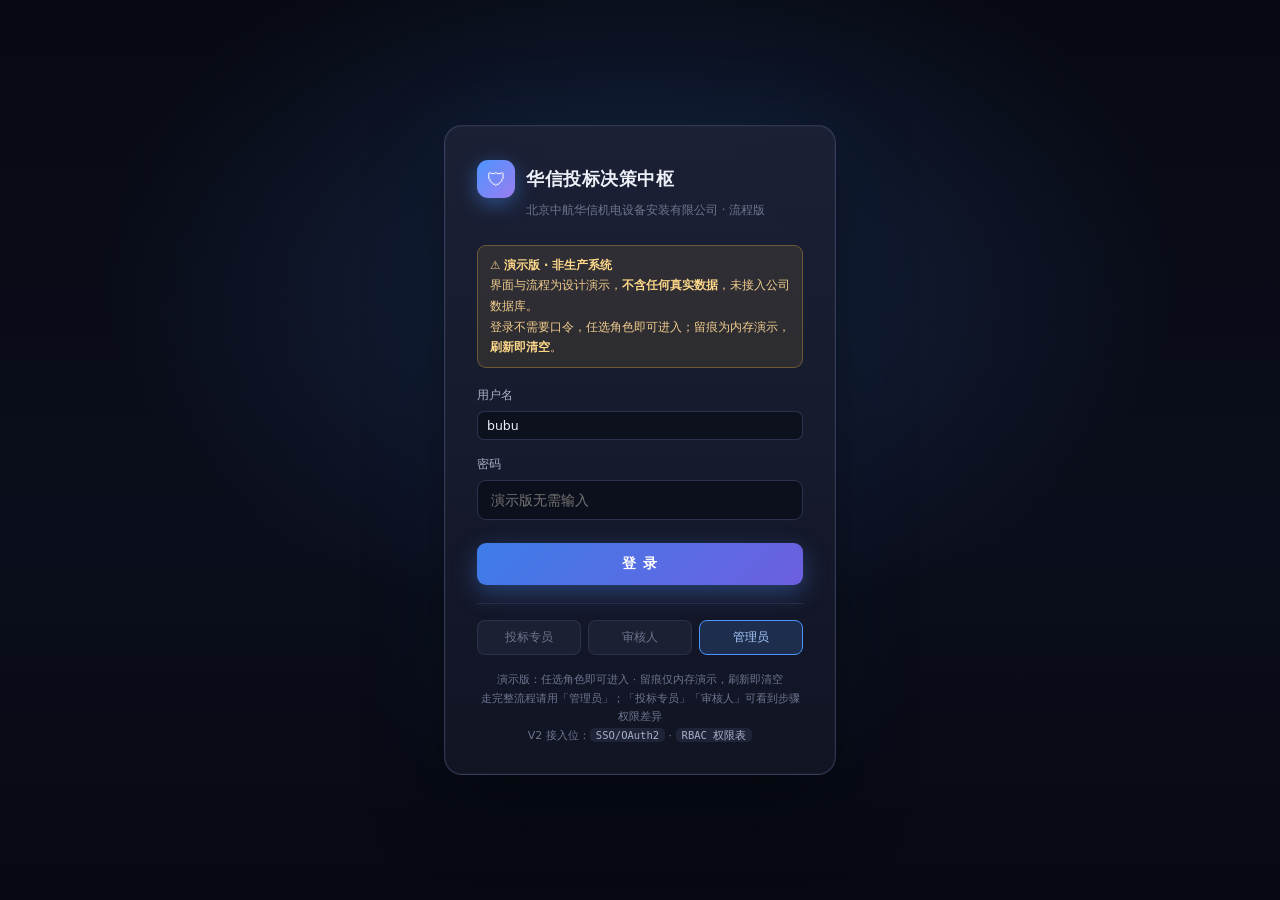
<file: oa.html>
<!DOCTYPE html>
<html lang="zh-CN">
<head>
<meta charset="UTF-8">
<meta name="viewport" content="width=device-width, initial-scale=1.0">
<title>华信投标决策中枢 · 流程版</title>
<meta name="robots" content="noindex,nofollow">
<style>
/* ========== 主题：深空蓝紫，带层次与光晕 ========== */
:root{
  --bg:#080a12;
  --bg2:#0d1020;
  --panel:rgba(22,26,42,.72);
  --panel-solid:#161a2a;
  --panel2:rgba(34,39,60,.62);
  --line:rgba(120,140,200,.16);
  --line2:rgba(120,140,200,.28);
  --tx:#eef1f8; --tx2:#a8b0c8; --tx3:#6d7690;
  --red:#f2555a; --green:#3ddba0; --amber:#f5b544; --blue:#4d94ff;
  --purple:#9b7df0; --teal:#2dd4bf; --cyan:#38bdf8;
  --glow-blue:rgba(77,148,255,.35);
  --glow-purple:rgba(155,125,240,.30);
  --glow-green:rgba(61,219,160,.28);
}
*{margin:0;padding:0;box-sizing:border-box}
html{height:100%}
body{
  font-family:"Microsoft YaHei","PingFang SC",-apple-system,system-ui,sans-serif;
  background:var(--bg); color:var(--tx); font-size:14px; line-height:1.6;
  -webkit-font-smoothing:antialiased; overflow-x:hidden;
}
/* 背景光晕层 */
body::before{
  content:""; position:fixed; inset:0; z-index:0; pointer-events:none;
  background:
    radial-gradient(1100px 700px at 12% -8%, rgba(77,148,255,.16), transparent 62%),
    radial-gradient(900px 620px at 96% 4%, rgba(155,125,240,.14), transparent 60%),
    radial-gradient(1000px 800px at 50% 108%, rgba(45,212,191,.09), transparent 62%),
    linear-gradient(180deg,#080a12 0%,#0a0d18 42%,#080a12 100%);
}
/* 细网格纹理 */
body::after{
  content:""; position:fixed; inset:0; z-index:0; pointer-events:none; opacity:.34;
  background-image:
    linear-gradient(rgba(120,140,200,.045) 1px, transparent 1px),
    linear-gradient(90deg, rgba(120,140,200,.045) 1px, transparent 1px);
  background-size:64px 64px;
  mask-image:radial-gradient(circle at 50% 34%, #000 0%, transparent 78%);
  -webkit-mask-image:radial-gradient(circle at 50% 34%, #000 0%, transparent 78%);
}
.app{position:relative; z-index:1}

/* ========== 登录页 ========== */
.login-wrap{
  position:fixed; inset:0; z-index:50; display:flex; align-items:center; justify-content:center;
  background:radial-gradient(900px 600px at 50% 30%, rgba(77,148,255,.18), transparent 60%),
             linear-gradient(180deg,#070912,#0b0e1c 60%,#070912);
}
.login-card{
  width:392px; background:linear-gradient(180deg, rgba(28,33,54,.94), rgba(18,21,36,.96));
  border:1px solid var(--line2); border-radius:18px; padding:34px 32px 28px;
  box-shadow:0 28px 70px rgba(0,0,0,.62), 0 0 0 1px rgba(255,255,255,.035) inset,
             0 0 90px rgba(77,148,255,.10);
  backdrop-filter:blur(20px);
}
.login-logo{display:flex; align-items:center; gap:11px; margin-bottom:5px}
.login-logo .mark{
  width:38px;height:38px;border-radius:11px;flex-shrink:0;
  background:linear-gradient(135deg,#4d94ff,#9b7df0);
  display:flex;align-items:center;justify-content:center;font-size:19px;
  box-shadow:0 6px 20px rgba(77,148,255,.42);
}
.login-card h1{font-size:17.5px;font-weight:600;letter-spacing:.5px}
.login-card .tip{font-size:12px;color:var(--tx3);margin-bottom:24px;padding-left:49px;margin-top:-2px}
.fld{margin-bottom:15px}
.fld label{display:block;font-size:12px;color:var(--tx2);margin-bottom:6px}
.fld input{width:100%;background:rgba(10,13,24,.72);border:1px solid var(--line2);color:var(--tx);
  padding:11px 13px;border-radius:9px;font-size:13.5px;font-family:inherit;outline:none;transition:.18s}
.fld input:focus{border-color:var(--blue);box-shadow:0 0 0 3px rgba(77,148,255,.16)}
.login-btn{width:100%;padding:12px;border-radius:9px;border:none;cursor:pointer;
  background:linear-gradient(135deg,#3d7de8,#6d5fe0);color:#fff;font-size:14px;font-weight:600;
  font-family:inherit;letter-spacing:1px;margin-top:8px;transition:.18s;
  box-shadow:0 8px 24px rgba(77,148,255,.34)}
.login-btn:hover{transform:translateY(-1px);box-shadow:0 12px 30px rgba(77,148,255,.46)}
.role-row{display:flex;gap:7px;margin-top:18px;padding-top:16px;border-top:1px solid var(--line)}
.role-pill{flex:1;text-align:center;font-size:11.5px;padding:7px 4px;border-radius:8px;cursor:pointer;
  background:var(--panel2);border:1px solid var(--line);color:var(--tx3);transition:.16s}
.role-pill:hover{border-color:var(--line2);color:var(--tx2)}
.role-pill.on{background:rgba(77,148,255,.18);border-color:var(--blue);color:#a9caff}
.sso-note{margin-top:16px;font-size:11px;color:var(--tx3);text-align:center;line-height:1.7}
.sso-note code{background:rgba(120,140,200,.13);padding:1px 6px;border-radius:5px;color:var(--tx2);font-size:10.5px}

/* ========== 顶栏 ========== */
.top{
  display:flex; align-items:center; justify-content:space-between; gap:16px;
  padding:0 26px; height:60px; border-bottom:1px solid var(--line);
  background:rgba(11,14,26,.82); backdrop-filter:blur(16px);
  position:sticky; top:0; z-index:30;
}
.brand{display:flex;align-items:center;gap:11px}
.brand .mark{width:32px;height:32px;border-radius:9px;
  background:linear-gradient(135deg,#4d94ff,#9b7df0);
  display:flex;align-items:center;justify-content:center;font-size:16px;
  box-shadow:0 4px 14px rgba(77,148,255,.36)}
.brand h1{font-size:15px;font-weight:600;letter-spacing:.4px;line-height:1.25}
.brand p{font-size:11px;color:var(--tx3);margin-top:1px}
.top-right{display:flex;align-items:center;gap:14px}
.proj-chip{font-size:12px;color:var(--tx2);background:var(--panel2);border:1px solid var(--line);
  padding:6px 13px;border-radius:9px;max-width:330px;overflow:hidden;text-overflow:ellipsis;white-space:nowrap}
.proj-chip b{color:var(--tx)}
.user-chip{display:flex;align-items:center;gap:9px;padding:5px 13px 5px 5px;border-radius:24px;
  background:var(--panel2);border:1px solid var(--line)}
.user-chip .av{width:26px;height:26px;border-radius:50%;
  background:linear-gradient(135deg,#4d94ff,#9b7df0);display:flex;align-items:center;justify-content:center;
  font-size:12px;font-weight:600;color:#fff}
.user-chip .nm{font-size:12.5px}
.user-chip .rl{font-size:10.5px;color:var(--tx3)}

/* ========== 三栏布局：左 1/3 步骤轨道 + 右 2/3 内容 ========== */
.shell{display:grid; grid-template-columns:minmax(300px,1fr) 2fr; gap:0; min-height:calc(100vh - 60px)}
@media(max-width:1080px){.shell{grid-template-columns:1fr}}

/* 左栏：步骤轨道 */
.rail{
  border-right:1px solid var(--line); padding:22px 18px 40px;
  background:rgba(10,13,24,.44); position:relative;
}
.rail-head{font-size:11.5px;color:var(--tx3);letter-spacing:1.4px;margin-bottom:5px;text-transform:uppercase}
.rail-title{font-size:14.5px;font-weight:600;margin-bottom:4px}
.rail-prog{display:flex;align-items:center;gap:9px;margin:12px 0 20px}
.rail-prog .track{flex:1;height:5px;background:rgba(120,140,200,.15);border-radius:3px;overflow:hidden}
.rail-prog .track i{display:block;height:100%;border-radius:3px;
  background:linear-gradient(90deg,#4d94ff,#3ddba0);transition:width .35s}
.rail-prog .pct{font-size:12px;color:var(--tx2);font-variant-numeric:tabular-nums;font-weight:500}

/* 步骤条目 */
.step-item{
  position:relative; padding:11px 12px 11px 40px; border-radius:11px; cursor:pointer;
  transition:.16s; margin-bottom:3px; border:1px solid transparent;
}
.step-item:hover{background:rgba(120,140,200,.075)}
.step-item.on{background:rgba(77,148,255,.14);border-color:rgba(77,148,255,.42)}
.step-item.on .st-num{background:var(--blue);color:#fff;box-shadow:0 0 0 4px rgba(77,148,255,.18)}
.step-item.done .st-num{background:var(--green);color:#062018}
.step-item.need .st-num{background:var(--amber);color:#2a1c04}
.step-item .st-num{
  position:absolute; left:11px; top:12px; width:20px; height:20px; border-radius:50%;
  display:flex;align-items:center;justify-content:center; font-size:10.5px; font-weight:600;
  background:rgba(120,140,200,.20); color:var(--tx3); transition:.16s; z-index:1;
}
.step-item .st-name{font-size:13px;font-weight:500;color:var(--tx2)}
.step-item.on .st-name{color:#cfe2ff}
.step-item.done .st-name{color:var(--tx)}
.step-item .st-rec{font-size:11px;color:var(--tx3);margin-top:3px;line-height:1.55;display:none}
.step-item.has-rec .st-rec{display:block}
.step-item.has-rec .st-rec b{color:var(--tx2);font-weight:500}
.step-item .st-rec .void{color:var(--red);text-decoration:line-through;opacity:.65}
/* 演示跳过标记：始终显示，刺眼，提醒这不是正常通过 */
.step-item .st-skip{
  display:block; margin-top:5px; font-size:10.5px; font-weight:600; letter-spacing:.2px;
  padding:3px 7px; border-radius:6px; color:#ffd48a;
  background:repeating-linear-gradient(-45deg,rgba(245,181,68,.20),rgba(245,181,68,.20) 6px,rgba(245,181,68,.09) 6px,rgba(245,181,68,.09) 12px);
  border:1px dashed rgba(245,181,68,.65);
}
/* 竖向连接线 */
.step-item:not(:last-child)::after{
  content:""; position:absolute; left:20.5px; top:32px; bottom:-3px; width:1px;
  background:linear-gradient(180deg, rgba(120,140,200,.30), rgba(120,140,200,.10));
}
.step-item.done:not(:last-child)::after{background:linear-gradient(180deg, rgba(61,219,160,.52), rgba(120,140,200,.12))}

.rail-foot{margin-top:18px;padding-top:15px;border-top:1px solid var(--line)}
.rail-foot .mini{font-size:11px;color:var(--tx3);line-height:1.75}
.rail-foot .mini b{color:var(--tx2);font-weight:500}
.rail-foot .mini.locks{
  margin-top:13px; padding:11px 12px; border-radius:10px;
  background:linear-gradient(135deg,rgba(155,125,240,.13),rgba(77,148,255,.09));
  border:1px solid rgba(155,125,240,.28);
}
.rail-foot .mini.locks>div:first-of-type{margin-top:7px}
.rail-foot .mini.locks .lock-row{display:flex;gap:7px;align-items:baseline;font-size:10.5px;line-height:1.7}
.rail-foot .mini.locks .lk{
  flex:0 0 auto;font-size:10px;font-weight:600;padding:1px 6px;border-radius:5px;
  background:rgba(155,125,240,.22);border:1px solid rgba(155,125,240,.40);color:#c9b8ff;
}

/* 右栏：内容区 */
.main{padding:24px 28px 60px; min-width:0}
.stage-head{display:flex;align-items:flex-start;justify-content:space-between;gap:18px;margin-bottom:6px;flex-wrap:wrap}
.stage-head h2{font-size:20px;font-weight:600;letter-spacing:.3px;display:flex;align-items:center;gap:10px}
.stage-head h2 .stage-no{
  font-size:12px;font-weight:600;padding:3px 10px;border-radius:8px;
  background:linear-gradient(135deg,rgba(77,148,255,.26),rgba(155,125,240,.26));
  border:1px solid rgba(77,148,255,.42);color:#b9d5ff;letter-spacing:.6px}
.stage-desc{font-size:12.5px;color:var(--tx3);margin-bottom:20px;max-width:760px;line-height:1.75}
.stage-body{animation:stageIn .3s ease}
@keyframes stageIn{from{opacity:0;transform:translateY(6px)}to{opacity:1;transform:none}}

/* 底部动作条 */
.actbar{
  display:flex; align-items:center; justify-content:space-between; gap:14px;
  margin-top:24px; padding-top:18px; border-top:1px solid var(--line); flex-wrap:wrap;
}
.actbar .hint{font-size:11.5px;color:var(--tx3);line-height:1.6;max-width:520px}
.actbar .btns{display:flex;gap:9px;flex-wrap:wrap}

/* ========== 面板 ========== */
.panel{background:var(--panel);border:1px solid var(--line);border-radius:14px;padding:18px 20px;margin-bottom:16px;
  backdrop-filter:blur(10px);box-shadow:0 8px 30px rgba(0,0,0,.24)}
.panel h3{font-size:14px;font-weight:600;margin-bottom:5px;display:flex;align-items:center;gap:9px}
.panel h3 .tag{font-size:10.5px;font-weight:400;padding:2px 9px;border-radius:9px;
  background:rgba(120,140,200,.14);color:var(--tx3);letter-spacing:.2px}
.sub{font-size:12px;color:var(--tx3);margin-bottom:14px;line-height:1.7}
.sub b{color:var(--tx2)}

/* 表格 */
table{width:100%;border-collapse:collapse;font-size:13px}
th{text-align:left;font-weight:500;color:var(--tx2);font-size:11.5px;letter-spacing:.3px;
  padding:9px 10px;border-bottom:1px solid var(--line2);background:rgba(120,140,200,.06)}
td{padding:10px;border-bottom:1px solid var(--line);vertical-align:middle}
tr:last-child td{border-bottom:none}
tbody tr{transition:background .14s}
tbody tr:hover{background:rgba(120,140,200,.05)}
td.num,th.num{text-align:right;font-variant-numeric:tabular-nums}
td.c,th.c{text-align:center}

/* 徽标 */
.b{display:inline-block;font-size:11px;padding:2.5px 9px;border-radius:9px;white-space:nowrap;font-weight:500}
.b-ok{background:rgba(61,219,160,.15);color:var(--green)}
.b-no{background:rgba(242,85,90,.15);color:var(--red)}
.b-q{background:rgba(245,181,68,.15);color:var(--amber)}
.b-info{background:rgba(77,148,255,.15);color:#8fbfff}
.b-gray{background:rgba(120,140,200,.13);color:var(--tx3)}
.b-purple{background:rgba(155,125,240,.16);color:#bda8f7}

/* 数据来源标签 */
.src{display:inline-block;font-size:10px;padding:1.5px 7px;border-radius:8px;margin-left:6px;font-weight:500}
.s-real{background:rgba(61,219,160,.14);color:var(--green)}
.s-ref{background:rgba(245,181,68,.14);color:var(--amber)}
.s-none{background:rgba(242,85,90,.14);color:var(--red)}

/* 表单 */
select,input[type=text],input[type=number]{
  background:rgba(10,13,24,.66);border:1px solid var(--line2);color:var(--tx);
  padding:6px 9px;border-radius:7px;font-size:12.5px;font-family:inherit;outline:none;width:100%;transition:.16s}
select:focus,input:focus{border-color:var(--blue);box-shadow:0 0 0 3px rgba(77,148,255,.13)}
input[type=checkbox]{accent-color:var(--blue);width:15px;height:15px;cursor:pointer}
label.ck{display:flex;align-items:center;gap:7px;cursor:pointer;font-size:12.5px}
input[type=range]{width:100%;accent-color:var(--blue);height:5px;cursor:pointer}

/* 按钮 */
.btn{background:rgba(120,140,200,.11);border:1px solid var(--line2);color:var(--tx2);
  padding:8px 16px;border-radius:9px;font-size:12.5px;cursor:pointer;font-family:inherit;transition:.16s;font-weight:500}
.btn:hover{border-color:var(--tx3);color:var(--tx);background:rgba(120,140,200,.17)}
.btn.pri{background:linear-gradient(135deg,#3d7de8,#6d5fe0);border-color:transparent;color:#fff;
  box-shadow:0 6px 20px rgba(77,148,255,.30)}
.btn.pri:hover{transform:translateY(-1px);box-shadow:0 10px 26px rgba(77,148,255,.42)}
.btn.ok{background:linear-gradient(135deg,#22a877,#3ddba0);border-color:transparent;color:#04241a;
  box-shadow:0 6px 20px rgba(61,219,160,.26)}
.btn.danger{background:rgba(242,85,90,.13);border-color:rgba(242,85,90,.42);color:#f7a2a5}
/* 演示跳过：刻意做得"不好看"，让人一眼知道这是走后门 */
.btn.demo{
  background:repeating-linear-gradient(-45deg,rgba(245,181,68,.20),rgba(245,181,68,.20) 6px,rgba(245,181,68,.10) 6px,rgba(245,181,68,.10) 12px);
  border:1px dashed rgba(245,181,68,.72); color:#ffd48a; font-weight:600;
}
.btn.demo:hover{border-color:var(--amber);background:rgba(245,181,68,.22);color:#fff}
.actblock{margin-top:20px}
.actblock:empty{display:none}

/* ========== 招标信息雷达 ========== */
.radar-cfg{
  display:grid; grid-template-columns:250px 1fr; gap:16px;
  padding:14px; border-radius:12px; margin-top:14px;
  background:rgba(45,212,191,.05); border:1px solid rgba(45,212,191,.20);
}
.rc-title{font-size:11.5px;font-weight:600;color:var(--tx2);letter-spacing:.4px}
.kw-wrap{display:flex;flex-wrap:wrap;gap:7px;margin-top:8px;align-items:center}
.kw{
  font-size:11.5px;padding:5px 11px;border-radius:20px;cursor:pointer;
  border:1px solid var(--line2); color:var(--tx3); background:rgba(120,140,200,.06);
  transition:.15s; user-select:none;
  font-family:inherit; line-height:1.5; display:inline-flex; align-items:center; gap:6px;
}
.kw:hover{border-color:var(--tx3);color:var(--tx2);background:rgba(120,140,200,.13)}
.kw:active{transform:scale(.96)}
.kw.on{
  background:linear-gradient(135deg,rgba(45,212,191,.24),rgba(56,189,248,.16));
  border-color:rgba(45,212,191,.55); color:#a5f3ea; font-weight:500;
}
/* 关键词状态圆点：暗=关，亮=开 */
.kw-dot{
  width:6px;height:6px;border-radius:50%;flex:0 0 6px;
  background:var(--line2); transition:.15s;
}
.kw.on .kw-dot{background:var(--teal);box-shadow:0 0 6px rgba(45,212,191,.8)}
/* 关闭图标 */
.kw-x{
  font-size:10px;opacity:.55;margin-left:2px;line-height:1;
}
.kw:hover .kw-x{opacity:1;color:#ff8080}
.kw-in{
  font-size:11.5px;padding:5px 11px;border-radius:20px;width:110px;
  background:transparent;border:1px dashed var(--line2);color:var(--tx);font-family:inherit;outline:none;
}
.kw-in:focus{border-color:var(--teal);border-style:solid}
.kw-in::placeholder{color:var(--tx3)}

.rec-head{display:flex;justify-content:space-between;align-items:baseline;margin:18px 0 9px;
  font-size:11.5px;font-weight:600;color:var(--tx2);letter-spacing:.4px}
.rec-list{display:flex;flex-direction:column;gap:9px}
.rec{
  display:flex;gap:14px;align-items:center;padding:13px 15px;border-radius:12px;
  background:rgba(120,140,200,.05); border:1px solid var(--line); transition:.16s;
}
.rec:hover{border-color:var(--line2);background:rgba(120,140,200,.09)}
.rec.in-watch{border-color:rgba(61,219,160,.40);background:rgba(61,219,160,.06)}
.rec-score{
  flex:0 0 auto;text-align:center;padding:8px 10px;border-radius:10px;min-width:62px;
}
.rec-score b{display:block;font-size:19px;line-height:1;font-family:var(--mono,monospace)}
.rec-score span{font-size:9.5px;color:var(--tx3);letter-spacing:.3px}
.rec-score.sc-h{background:rgba(61,219,160,.14);border:1px solid rgba(61,219,160,.36)}
.rec-score.sc-h b{color:var(--green)}
.rec-score.sc-m{background:rgba(245,181,68,.13);border:1px solid rgba(245,181,68,.34)}
.rec-score.sc-m b{color:var(--amber)}
.rec-score.sc-l{background:rgba(120,140,200,.10);border:1px solid var(--line2)}
.rec-score.sc-l b{color:var(--tx3)}
.rec-main{flex:1;min-width:0}
.rec-n{font-weight:500;display:flex;gap:8px;align-items:center;flex-wrap:wrap}
.rec-meta{display:flex;gap:13px;flex-wrap:wrap;font-size:11px;color:var(--tx3);margin-top:5px}
.rec-meta b{color:var(--tx2);font-weight:500}
.kw-hit{font-size:10.5px;color:var(--tx3);margin-top:5px;display:flex;gap:5px;flex-wrap:wrap;align-items:center}
.kh{
  font-size:10px;padding:1px 7px;border-radius:5px;color:#7fe8dc;
  background:rgba(45,212,191,.14);border:1px solid rgba(45,212,191,.30);
}
.rec-act{display:flex;flex-direction:column;gap:7px;align-items:flex-end;flex:0 0 auto}
.chk{font-size:11px;color:var(--tx3);display:flex;gap:5px;align-items:center;cursor:pointer;user-select:none}
.b-rec{background:linear-gradient(135deg,rgba(61,219,160,.22),rgba(45,212,191,.16));
  border:1px solid rgba(61,219,160,.48);color:#8ef0c8}
.b-w{background:rgba(61,219,160,.16);border:1px solid rgba(61,219,160,.42);color:#8ef0c8}

.watch-box{margin-top:18px;border-radius:12px;border:1px solid rgba(61,219,160,.28);
  background:rgba(61,219,160,.04);overflow:hidden}
.wb-head{display:flex;justify-content:space-between;align-items:baseline;gap:12px;flex-wrap:wrap;
  padding:12px 15px;background:rgba(61,219,160,.08);border-bottom:1px solid rgba(61,219,160,.20)}
.wb-head b{font-size:13px}
.wb-empty{padding:20px 15px;font-size:12px;color:var(--tx3);line-height:1.7}
.wb-row{display:flex;gap:13px;align-items:center;padding:12px 15px;border-bottom:1px solid var(--line)}
.wb-row:last-child{border-bottom:none}
.wb-idx{flex:0 0 auto;width:22px;height:22px;border-radius:7px;display:grid;place-items:center;
  font-size:11px;font-weight:600;background:rgba(61,219,160,.16);color:#8ef0c8}
.wb-by{flex:0 0 auto;font-size:10.5px;color:var(--tx3)}
.wb-days{flex:0 0 auto;font-size:11px;color:var(--tx3);min-width:78px;text-align:right}
.wb-days.urgent{color:var(--amber);font-weight:600}
@media(max-width:900px){ .radar-cfg{grid-template-columns:1fr} }
.btn.tiny{padding:3.5px 10px;font-size:11px}
.btn.ghost{background:transparent;border-color:var(--line);color:var(--tx3)}
.btn.ghost:hover{color:var(--red);border-color:rgba(242,85,90,.42);background:rgba(242,85,90,.07)}
.btn:disabled{opacity:.36;cursor:not-allowed;transform:none!important}

/* 网格 */
.grid2{display:grid;grid-template-columns:1fr 1fr;gap:16px}
.grid3{display:grid;grid-template-columns:repeat(3,1fr);gap:13px}
.grid4{display:grid;grid-template-columns:repeat(4,1fr);gap:12px}
@media(max-width:900px){.grid2,.grid3,.grid4{grid-template-columns:1fr}}

/* 指标卡 */
.kpi{background:linear-gradient(180deg,rgba(120,140,200,.10),rgba(120,140,200,.035));
  border:1px solid var(--line);border-radius:12px;padding:14px 16px;position:relative;overflow:hidden}
.kpi .k{font-size:11.5px;color:var(--tx3);margin-bottom:7px;letter-spacing:.2px}
.kpi .v{font-size:22px;font-weight:600;font-variant-numeric:tabular-nums;letter-spacing:.2px}
.kpi .d{font-size:11px;color:var(--tx3);margin-top:5px;line-height:1.6}

/* 动态球 */
.dial{display:flex;flex-direction:column;align-items:center;justify-content:center;padding:14px 0 4px}
.dial svg{overflow:visible}
.ball{cursor:grab;filter:drop-shadow(0 3px 10px rgba(61,219,160,.5));transition:filter .15s}
.ball:active{cursor:grabbing}
.ball:hover{filter:drop-shadow(0 4px 16px rgba(61,219,160,.8)) brightness(1.15)}
.dial-hint{font-size:11.5px;color:var(--tx3);margin-top:14px;text-align:center;line-height:1.7}

/* 提示条 */
.alert{border-radius:10px;padding:12px 15px;font-size:12.5px;margin-bottom:14px;border:1px solid;line-height:1.7}
.alert b{font-weight:600}
.a-red{background:rgba(242,85,90,.09);border-color:rgba(242,85,90,.32);color:#f7a8ab}
.a-amber{background:rgba(245,181,68,.09);border-color:rgba(245,181,68,.32);color:#f3ce8e}
.a-green{background:rgba(61,219,160,.09);border-color:rgba(61,219,160,.32);color:#8ee9c6}
.a-blue{background:rgba(77,148,255,.09);border-color:rgba(77,148,255,.32);color:#a3c8ff}

/* 进度条 */
.bar{height:5px;background:rgba(120,140,200,.14);border-radius:3px;overflow:hidden;margin-top:6px}
.bar>i{display:block;height:100%;border-radius:3px;transition:width .32s}

/* 顺位建议 */
.rank{display:flex;align-items:center;gap:11px;padding:10px 0;border-bottom:1px solid var(--line)}
.rank:last-child{border-bottom:none}
.rank .no{width:21px;height:21px;border-radius:50%;display:flex;align-items:center;justify-content:center;
  font-size:11px;flex-shrink:0;font-weight:600}

/* 导入区 */
.dropzone{border:1.5px dashed rgba(120,140,200,.36);border-radius:13px;padding:26px 20px;text-align:center;
  cursor:pointer;transition:.18s;background:linear-gradient(180deg,rgba(77,148,255,.07),rgba(77,148,255,.012))}
.dropzone:hover,.dropzone.over{border-color:var(--blue);background:rgba(77,148,255,.13);
  box-shadow:0 0 0 4px rgba(77,148,255,.07) inset}
.dropzone.parsing{border-color:var(--amber);cursor:progress}
textarea{width:100%;background:rgba(10,13,24,.66);border:1px solid var(--line2);color:var(--tx);
  padding:10px 12px;border-radius:9px;font-size:12.5px;font-family:inherit;outline:none;resize:vertical}
textarea:focus{border-color:var(--blue);box-shadow:0 0 0 3px rgba(77,148,255,.13)}
.spin{display:inline-block;width:13px;height:13px;border:2px solid rgba(120,140,200,.28);
  border-top-color:var(--blue);border-radius:50%;animation:sp .7s linear infinite;vertical-align:-2px;margin-right:6px}
@keyframes sp{to{transform:rotate(360deg)}}

/* 留痕时间线 */
.tl{position:relative;padding-left:18px}
.tl::before{content:"";position:absolute;left:4px;top:5px;bottom:5px;width:1px;background:var(--line2)}
.tl-item{position:relative;padding:0 0 14px 0}
.tl-item::before{content:"";position:absolute;left:-18px;top:5px;width:9px;height:9px;border-radius:50%;
  background:var(--bg);border:2px solid var(--blue)}
.tl-item.ok::before{border-color:var(--green)}
.tl-item.warn::before{border-color:var(--amber)}
.tl-item .tt{font-size:12px;font-weight:600;color:var(--tx)}
.tl-item .tm{font-size:10.5px;color:var(--tx3);margin-left:7px;font-variant-numeric:tabular-nums}
.tl-item .tc{font-size:11.5px;color:var(--tx2);margin-top:3px;line-height:1.7}

/* 文件树/清单 */
.tree{font-size:12.5px}
.tree-row{display:flex;align-items:center;gap:9px;padding:8px 11px;border-radius:8px;
  border:1px solid var(--line);margin-bottom:5px;background:rgba(120,140,200,.045)}
.tree-row .ic{font-size:14px;width:18px;text-align:center;flex-shrink:0}
.tree-row .fn{flex:1;min-width:0}
.tree-row .fs{font-size:10.5px;color:var(--tx3)}
.tree-row.draft{border-color:rgba(245,181,68,.40);background:rgba(245,181,68,.06)}

.mono{font-variant-numeric:tabular-nums}
.small{font-size:11.5px;color:var(--tx3)}
.foot{text-align:center;font-size:11px;color:var(--tx3);margin-top:26px;padding-top:16px;
  border-top:1px solid var(--line);line-height:1.85}
.hr{height:1px;background:var(--line);margin:16px 0}

/* ========== 模块切换导航（三个平级工作台） ========== */
.modnav{display:flex;gap:9px;flex:1;justify-content:center;flex-wrap:wrap;margin:0 18px}
.mod{
  display:flex;flex-direction:column;gap:1px;align-items:flex-start;
  padding:8px 15px;border-radius:11px;cursor:pointer;font-family:inherit;text-align:left;
  background:rgba(120,140,200,.06);border:1px solid var(--line);color:var(--tx3);
  transition:.17s;position:relative;min-width:132px;
}
.mod:hover{border-color:var(--line2);background:rgba(120,140,200,.12);color:var(--tx2)}
.mod.on{
  background:linear-gradient(135deg,rgba(77,148,255,.20),rgba(155,125,240,.16));
  border-color:rgba(77,148,255,.52);color:var(--tx);
  box-shadow:0 6px 20px rgba(77,148,255,.20);
}
.mod .mi{font-size:14px;line-height:1}
.mod .mt{font-size:12.5px;font-weight:600;letter-spacing:.2px}
.mod .md{font-size:10px;color:var(--tx3);letter-spacing:.2px}
.mod.on .md{color:#a7c4f0}
@media(max-width:1180px){ .modnav{justify-content:flex-start} .mod{min-width:0;padding:7px 11px} .mod .md{display:none} }

/* ========== 独立工作台容器 ========== */
.modwrap{padding:26px 30px 60px;max-width:1360px;margin:0 auto;min-height:calc(100vh - 60px)}
.mod-head{display:flex;align-items:flex-start;justify-content:space-between;gap:18px;flex-wrap:wrap;margin-bottom:6px}
.mod-head h2{font-size:21px;font-weight:600;letter-spacing:.3px;display:flex;align-items:center;gap:10px}
.mod-head .mh-tag{
  font-size:11px;font-weight:600;padding:3px 10px;border-radius:8px;
  background:rgba(45,212,191,.16);border:1px solid rgba(45,212,191,.38);color:#7fe8dc;letter-spacing:.4px;
}
.mod-desc{font-size:12.5px;color:var(--tx3);margin-bottom:22px;max-width:800px;line-height:1.8}

/* ========== 资料库：左目录 + 右表格 ========== */
.libwrap{display:grid;grid-template-columns:216px 1fr;gap:20px;align-items:start}
.libnav{position:sticky;top:20px;border-radius:14px;padding:12px;
  background:var(--panel);border:1px solid var(--line);backdrop-filter:blur(12px)}
.libnav-t{font-size:10px;font-weight:600;color:var(--tx3);letter-spacing:.9px;padding:4px 9px 9px}
.libnav-i{
  display:flex;align-items:center;gap:9px;padding:9px 11px;border-radius:9px;cursor:pointer;
  font-size:12.5px;color:var(--tx2);transition:.15s;margin-bottom:3px;border:1px solid transparent;
}
.libnav-i:hover{background:rgba(120,140,200,.10)}
.libnav-i.on{
  background:linear-gradient(135deg,rgba(77,148,255,.20),rgba(155,125,240,.13));
  border-color:rgba(77,148,255,.44);color:var(--tx);font-weight:600;
}
.libnav-i .li-ic{font-size:14px}
.libnav-i .li-n{flex:1}
.libnav-i .li-c{
  font-size:10px;font-weight:600;padding:1px 7px;border-radius:20px;
  background:rgba(120,140,200,.14);color:var(--tx3);
}
.libnav-i.on .li-c{background:rgba(77,148,255,.26);color:#b9d5ff}

.libbody{border-radius:14px;padding:20px 22px;background:var(--panel);border:1px solid var(--line);backdrop-filter:blur(12px)}
.libb-head{display:flex;align-items:flex-start;justify-content:space-between;gap:16px;flex-wrap:wrap;margin-bottom:4px}
.libb-head h3{font-size:16px;font-weight:600;display:flex;align-items:center;gap:9px}
.libb-sub{font-size:12px;color:var(--tx3);margin-bottom:16px;line-height:1.75;max-width:720px}
.lib-stats{display:grid;grid-template-columns:repeat(auto-fit,minmax(128px,1fr));gap:11px;margin-bottom:18px}
.lib-stat{border-radius:11px;padding:12px 14px;background:rgba(120,140,200,.06);border:1px solid var(--line)}
.lib-stat .ls-k{font-size:10.5px;color:var(--tx3);letter-spacing:.3px}
.lib-stat .ls-v{font-size:20px;font-weight:600;line-height:1.3}
.lib-stat .ls-d{font-size:10px;color:var(--tx3)}

/* ========== 平衡环：锁两项算第三项 ========== */
.solve-bar{display:flex;gap:9px;flex-wrap:wrap;align-items:center;
  padding:12px 14px;border-radius:12px;margin-top:12px;
  background:rgba(155,125,240,.06);border:1px solid rgba(155,125,240,.22)}
.sb-t{font-size:11.5px;font-weight:600;color:var(--tx2);letter-spacing:.3px}
.sb-btn{
  display:flex;flex-direction:column;gap:1px;align-items:flex-start;cursor:pointer;
  padding:8px 14px;border-radius:10px;font-family:inherit;text-align:left;
  background:rgba(120,140,200,.07);border:1px solid var(--line);color:var(--tx3);transition:.16s;
}
.sb-btn:hover{border-color:var(--line2);color:var(--tx2);background:rgba(120,140,200,.13)}
.sb-btn b{font-size:12.5px;font-weight:600}
.sb-btn span{font-size:10px;color:var(--tx3)}
.sb-btn.on{
  background:linear-gradient(135deg,rgba(155,125,240,.26),rgba(77,148,255,.16));
  border-color:rgba(155,125,240,.60);color:var(--tx);
  box-shadow:0 6px 18px rgba(155,125,240,.22);
}
.sb-btn.on span{color:#c9b8ff}

/* 三项三角卡片 */
.vtri{display:flex;flex-direction:column;gap:9px}
.vcard{
  display:flex;gap:12px;align-items:center;padding:12px 14px;border-radius:12px;
  background:rgba(120,140,200,.05);border:1px solid var(--line);transition:.18s;
}
.vcard.solved{
  background:linear-gradient(135deg,rgba(155,125,240,.16),rgba(77,148,255,.08));
  border-color:rgba(155,125,240,.52);box-shadow:0 5px 18px rgba(155,125,240,.16);
}
.vc-ic{font-size:17px;flex:0 0 auto}
.vc-b{flex:1;min-width:0}
.vc-k{font-size:11px;color:var(--tx3);display:flex;gap:7px;align-items:center}
.vc-tag{font-size:9.5px;font-weight:700;padding:1px 6px;border-radius:5px;letter-spacing:.3px;
  background:rgba(155,125,240,.26);border:1px solid rgba(155,125,240,.50);color:#cfc0ff}
.vc-tag.lock{background:rgba(120,140,200,.12);border-color:var(--line2);color:var(--tx3)}
.vc-v{font-size:20px;font-weight:600;line-height:1.35;font-variant-numeric:tabular-nums}
.vcard.solved .vc-v{color:#cfc0ff}
.vc-s{font-size:10px;color:var(--tx3)}

/* ===== 平衡环：三滑杆 + 三把锁 ===== */
.lockctl{display:flex;flex-direction:column;gap:11px;margin-top:4px}
.lrow{border:1px solid var(--line);border-radius:12px;padding:11px 14px;
  background:rgba(120,140,200,.045);transition:.18s}
.lrow.solved{border-color:rgba(155,125,240,.50);
  background:linear-gradient(135deg,rgba(155,125,240,.15),rgba(77,148,255,.07))}
.lr-head{display:flex;align-items:center;gap:9px;margin-bottom:7px}
.lr-ic{font-size:15px}
.lr-n{font-size:12.5px;font-weight:600}
.lr-v{margin-left:auto;font-size:17px;font-weight:600;font-variant-numeric:tabular-nums}
.lrow.solved .lr-v{color:#cfc0ff}
.lr-lock{font-size:10.5px;font-weight:600;padding:3px 10px;border-radius:7px;cursor:pointer;
  border:1px solid var(--line2);background:rgba(120,140,200,.10);color:var(--tx2);
  font-family:inherit;transition:.15s;white-space:nowrap}
.lr-lock:hover{background:rgba(120,140,200,.20)}
.lr-lock.on{border-color:rgba(61,219,160,.45);color:var(--green);background:rgba(61,219,160,.10)}
.lr-lock.off{border-color:rgba(155,125,240,.50);color:#cfc0ff;background:rgba(155,125,240,.16)}
.lr-range{width:100%;-webkit-appearance:none;appearance:none;height:6px;border-radius:4px;
  background:rgba(120,140,200,.20);outline:none;cursor:pointer}
.lr-range::-webkit-slider-thumb{-webkit-appearance:none;appearance:none;width:17px;height:17px;
  border-radius:50%;background:var(--green);border:3px solid #080a12;cursor:grab;
  box-shadow:0 0 0 1px rgba(61,219,160,.5)}
.lr-range:active::-webkit-slider-thumb{cursor:grabbing}
.lr-range:disabled{cursor:not-allowed;background:rgba(155,125,240,.22)}
.lr-range:disabled::-webkit-slider-thumb{background:#9b7df0;cursor:not-allowed}
.lr-note{font-size:10.5px;color:var(--tx3);margin-top:6px}

/* ===== 平衡环 · 三个圆盘（每盘带锁 · 每盘可拖） ===== */
.dials{display:grid;grid-template-columns:repeat(3,1fr);gap:14px;margin-top:6px}
@media(max-width:1080px){ .dials{grid-template-columns:1fr} }
.dial3{border:1px solid var(--line);border-radius:15px;padding:12px 13px 13px;
  background:rgba(120,140,200,.045);transition:.18s;display:flex;flex-direction:column;align-items:center}
.dial3.solved{border-color:rgba(155,125,240,.52);
  background:linear-gradient(135deg,rgba(155,125,240,.16),rgba(77,148,255,.07))}
.d3-head{display:flex;align-items:center;gap:7px;width:100%;margin-bottom:6px}
.d3-ic{font-size:14px}
.d3-n{font-size:12.5px;font-weight:600}
.d3-lock{margin-left:auto;font-size:10px;font-weight:600;padding:3px 9px;border-radius:7px;
  cursor:pointer;border:1px solid var(--line2);background:rgba(120,140,200,.10);color:var(--tx2);
  font-family:inherit;transition:.15s;white-space:nowrap}
.d3-lock:hover{background:rgba(120,140,200,.20)}
.d3-lock.on{border-color:rgba(61,219,160,.45);color:var(--green);background:rgba(61,219,160,.10)}
.d3-lock.off{border-color:rgba(155,125,240,.50);color:#cfc0ff;background:rgba(155,125,240,.16)}
.d3-wrap{display:flex;justify-content:center;margin:2px 0 6px}
.d3-svg{cursor:grab;touch-action:none;user-select:none}
.d3-svg:active{cursor:grabbing}
.dial3.solved .d3-svg{cursor:not-allowed}
.d3-v{font-size:19px;font-weight:600;font-variant-numeric:tabular-nums;text-align:center}
.dial3.solved .d3-v{color:#cfc0ff}
.d3-note{font-size:10.5px;color:var(--tx3);margin-top:6px;text-align:center;line-height:1.55}

/* ===== 投标记录：筛选 + 到期/保证金标签 ===== */
.bid-kpi{display:grid;grid-template-columns:repeat(5,1fr);gap:10px;margin:12px 0}
@media(max-width:1100px){.bid-kpi{grid-template-columns:repeat(2,1fr)}}
.bk{border:1px solid var(--line);border-radius:11px;padding:11px 13px;background:rgba(120,140,200,.045)}
.bk-k{font-size:10.5px;color:var(--tx3);margin-bottom:3px}
.bk-v{font-size:20px;font-weight:600;font-variant-numeric:tabular-nums;line-height:1.3}
.bk-d{font-size:9.5px;color:var(--tx3);margin-top:2px}
.bid-filters{display:flex;gap:8px;flex-wrap:wrap;margin:12px 0 10px}
.bf{font-size:12px;padding:5px 13px;border-radius:8px;cursor:pointer;font-family:inherit;
  border:1px solid var(--line2);background:rgba(120,140,200,.08);color:var(--tx2);transition:.15s}
.bf:hover{background:rgba(120,140,200,.16)}
.bf.on{background:rgba(77,148,255,.18);border-color:rgba(77,148,255,.52);color:#a9cbff;font-weight:600}
.bf-n{font-size:10px;opacity:.72;margin-left:5px}
.bid-table td{vertical-align:top}
.bid-table td:nth-child(n+2){white-space:nowrap}
.bid-table td:nth-child(3){white-space:nowrap}
.exp,.dep{font-size:11px;font-weight:600;padding:2px 8px;border-radius:6px;white-space:nowrap;
  display:inline-block;line-height:1.5}
.exp-blue{background:rgba(77,148,255,.14);color:#7fb4ff;border:1px solid rgba(77,148,255,.30)}
.exp-amber{background:rgba(245,181,68,.15);color:#f5c46a;border:1px solid rgba(245,181,68,.35)}
.exp-red{background:rgba(242,85,90,.16);color:#ff8a8e;border:1px solid rgba(242,85,90,.42)}
.exp-past{background:rgba(120,140,200,.14);color:var(--tx3);border:1px solid var(--line2)}
.dep-back{background:rgba(61,219,160,.13);color:var(--green);border:1px solid rgba(61,219,160,.30)}
.dep-due{background:rgba(245,181,68,.13);color:#f5c46a;border:1px solid rgba(245,181,68,.30)}
.dep-over{background:rgba(242,85,90,.17);color:#ff8a8e;border:1px solid rgba(242,85,90,.45)}
.bid-legend{margin-top:14px;padding:11px 14px;border-radius:10px;font-size:11.5px;
  background:rgba(120,140,200,.05);border:1px solid var(--line);line-height:2.1;color:var(--tx2)}
.bid-legend b{color:var(--tx)}

/* ===== STEP 3 多入口页签 ===== */
.perftabs{display:flex;gap:10px;flex-wrap:wrap;margin:12px 0}
.pt{display:flex;flex-direction:column;gap:2px;padding:10px 18px;border-radius:11px;cursor:pointer;
  font-family:inherit;text-align:left;border:1px solid var(--line2);
  background:rgba(120,140,200,.07);color:var(--tx2);transition:.16s;min-width:150px}
.pt:hover{background:rgba(120,140,200,.15)}
.pt.on{background:linear-gradient(135deg,rgba(77,148,255,.20),rgba(155,125,240,.12));
  border-color:rgba(77,148,255,.55);color:#bed7ff}
.pt-ic{font-size:15px}
.pt-n{font-size:13px;font-weight:600}
.pt-h{font-size:10.5px;opacity:.75}
.pt.on .pt-h{color:#a9cbff;opacity:1}

/* ===== STEP 4 采购价格录入 ===== */
.price-in{width:112px;padding:5px 9px;border-radius:7px;font-family:inherit;font-size:12.5px;
  background:rgba(10,14,26,.72);border:1px solid var(--line2);color:var(--tx);
  text-align:right;font-variant-numeric:tabular-nums}
.price-in:focus{outline:none;border-color:rgba(77,148,255,.62);background:rgba(77,148,255,.08)}
.price-in.over{background:rgba(242,85,90,.14);border-color:rgba(242,85,90,.55);color:#ff9fa2}
.price-in.ok{background:rgba(61,219,160,.10);border-color:rgba(61,219,160,.42)}
.rng-bar{position:relative;height:7px;border-radius:5px;background:rgba(120,140,200,.18);margin:5px 0 2px}
.rng-fill{position:absolute;top:0;bottom:0;background:linear-gradient(90deg,rgba(61,219,160,.55),rgba(245,181,68,.55));border-radius:5px}
.rng-tick{position:absolute;top:-2px;width:2px;height:11px;background:var(--tx3)}
.rng-txt{font-size:10px;color:var(--tx3);display:flex;justify-content:space-between}
.src-chip{font-size:9.5px;font-weight:700;padding:1px 7px;border-radius:5px;letter-spacing:.3px;white-space:nowrap}
.sc-lib{background:rgba(61,219,160,.15);color:var(--green);border:1px solid rgba(61,219,160,.35)}
.sc-star{background:rgba(155,125,240,.18);color:#c7b4ff;border:1px solid rgba(155,125,240,.45)}
.sc-exp{background:rgba(120,140,200,.13);color:var(--tx3);border:1px solid var(--line2)}
.sc-ai{background:rgba(77,148,255,.15);color:#8fbcff;border:1px solid rgba(77,148,255,.38)}
.adjusted{background:rgba(245,181,68,.09)!important}
tr.adj-row td{background:rgba(245,181,68,.075)}
.reason-in{width:100%;padding:5px 9px;border-radius:7px;font-family:inherit;font-size:11.5px;
  background:rgba(10,14,26,.72);border:1px solid rgba(245,181,68,.45);color:var(--tx)}
.reason-in:focus{outline:none;border-color:rgba(245,181,68,.75)}
.pb-table td,.pb-table th{vertical-align:middle}
.pb-table tbody tr.adjusted td{background:rgba(245,181,68,.075)}
.pb-table .adj-row{font-size:10.5px;color:#f3ce8e;margin-top:3px;padding:2px 6px;border-radius:5px;
  background:rgba(245,181,68,.12);border-left:2px solid rgba(245,181,68,.65);display:inline-block}
.pb-table .src.s-star{background:rgba(155,125,240,.18);color:#c7b4ff;border:1px solid rgba(155,125,240,.45)}

/* ===== 顶栏到期提醒铃铛 ===== */
.bell{position:relative;width:38px;height:38px;border-radius:11px;cursor:pointer;font-size:17px;
  border:1px solid var(--line2);background:rgba(120,140,200,.08);color:var(--tx2);
  display:flex;align-items:center;justify-content:center;transition:.16s;font-family:inherit}
.bell:hover{background:rgba(120,140,200,.17)}
.bell.alert{border-color:rgba(242,85,90,.55);background:rgba(242,85,90,.13);color:#ffb0b3;
  animation:bellPulse 2.1s ease-in-out infinite}
.bell.warn{border-color:rgba(245,181,68,.50);background:rgba(245,181,68,.11);color:#f3ce8e}
@keyframes bellPulse{0%,100%{box-shadow:0 0 0 0 rgba(242,85,90,.34)}
  50%{box-shadow:0 0 0 7px rgba(242,85,90,0)}}
.bell-n{position:absolute;top:-5px;right:-5px;min-width:18px;height:18px;padding:0 4px;
  border-radius:9px;background:var(--red);color:#fff;font-size:10.5px;font-weight:700;
  display:flex;align-items:center;justify-content:center;font-family:inherit}
.bell-pop{position:fixed;top:66px;right:16px;width:400px;max-height:540px;overflow-y:auto;
  background:linear-gradient(170deg,#161b2c,#10141f);border:1px solid var(--line2);
  border-radius:15px;box-shadow:0 18px 52px rgba(0,0,0,.55);z-index:900;
  display:none;padding:15px 16px}
.bell-pop.on{display:block}
.bp-head{display:flex;justify-content:space-between;align-items:baseline;
  border-bottom:1px solid var(--line);padding-bottom:9px;margin-bottom:11px}
.bp-foot{display:flex;gap:8px;margin-top:12px;padding-top:11px;border-top:1px solid var(--line)}
.bp-item{display:flex;gap:9px;padding:9px 10px;border-radius:10px;margin-bottom:7px;
  background:rgba(120,140,200,.06);border-left:3px solid var(--line2)}
.bp-item.past{border-left-color:var(--red);background:rgba(242,85,90,.075)}
.bp-item.red{border-left-color:var(--red);background:rgba(242,85,90,.06)}
.bp-item.amber{border-left-color:var(--amber);background:rgba(245,181,68,.06)}
.bp-item.blue{border-left-color:var(--blue);background:rgba(77,148,255,.055)}
.bp-ic{font-size:15px;line-height:1.4}
.bp-b{flex:1;min-width:0}
.bp-n{font-size:12.5px;font-weight:600;margin-bottom:2px}
.bp-d{font-size:11px;color:var(--tx3);line-height:1.6}
.bp-r{font-size:10.5px;font-weight:700;white-space:nowrap;align-self:flex-start;
  padding:2px 7px;border-radius:6px}
.r-past{background:rgba(242,85,90,.20);color:#ff9fa2}
.r-red{background:rgba(242,85,90,.15);color:#ff9fa2}
.r-amber{background:rgba(245,181,68,.16);color:#f3ce8e}
.r-blue{background:rgba(77,148,255,.15);color:#8fbcff}
/* ========== 演示版标识（发布到公网后必须保留） ========== */
.demo-warn{
  font-size:11.5px; line-height:1.8; color:#f3ce8e;
  background:rgba(245,181,68,.10); border:1px solid rgba(245,181,68,.32);
  border-radius:9px; padding:9px 12px; margin:0 0 18px;
}
.demo-warn b{color:#ffd98a}
</style>
</head>
<body>

<!-- ==================== 登录页 ==================== -->
<div class="login-wrap" id="loginPage">
  <div class="login-card">
    <div class="login-logo">
      <div class="mark">🛡</div>
      <h1>华信投标决策中枢</h1>
    </div>
    <div class="tip">北京中航华信机电设备安装有限公司 · 流程版</div>

    <div class="demo-warn">
      ⚠ <b>演示版 · 非生产系统</b><br>
      界面与流程为设计演示，<b>不含任何真实数据</b>，未接入公司数据库。<br>
      登录不需要口令，任选角色即可进入；留痕为内存演示，<b>刷新即清空</b>。
    </div>

    <div class="fld">
      <label>用户名</label>
      <input type="text" id="lgUser" value="bubu" placeholder="请输入用户名">
    </div>
    <div class="fld">
      <label>密码</label>
      <input type="password" id="lgPass" value="" placeholder="演示版无需输入">
    </div>
    <button class="login-btn" onclick="doLogin()">登 录</button>

    <div class="role-row" id="roleRow">
      <div class="role-pill" data-r="投标专员" onclick="pickRole(this)">投标专员</div>
      <div class="role-pill" data-r="审核人" onclick="pickRole(this)">审核人</div>
      <div class="role-pill on" data-r="管理员" onclick="pickRole(this)">管理员</div>
    </div>
    <div class="sso-note">
      演示版：任选角色即可进入 · 留痕仅内存演示，刷新即清空<br>
      走完整流程请用「管理员」；「投标专员」「审核人」可看到步骤权限差异<br>
      V2 接入位：<code>SSO/OAuth2</code> · <code>RBAC 权限表</code>
    </div>
  </div>
</div>

<!-- ==================== 主应用 ==================== -->
<div class="app" id="app" style="display:none">
  <div class="top">
    <div class="brand">
      <div class="mark">🛡</div>
      <div>
        <h1>华信投标决策中枢</h1>
        <p>演示版 · 不含真实数据 ｜ 决策权在人</p>
      </div>
    </div>

    <!-- 模块切换：三个平级工作台 -->
    <div class="modnav" id="modnav">
      <button class="mod on" data-m="pipeline" onclick="switchMod('pipeline')">
        <span class="mi">🧭</span><span class="mt">投标决策流程</span>
        <span class="md">7 步 · 一个标的完整决策</span>
      </button>
      <button class="mod" data-m="radar" onclick="switchMod('radar')">
        <span class="mi">📡</span><span class="mt">招标信息雷达</span>
        <span class="md">定时检索 · 目标库</span>
      </button>
      <button class="mod" data-m="lib" onclick="switchMod('lib')">
        <span class="mi">🗄</span><span class="mt">资料库</span>
        <span class="md">人员/施工组织/资质/业绩</span>
      </button>
    </div>

    <div class="top-right">
      <div class="proj-chip" id="topProj">项目：<b>未引入招标文件</b></div>
      <button class="bell" id="bellBtn" onclick="toggleBell()" title="到期与逾期提醒">
        🔔<span class="bell-n" id="bellN" style="display:none">0</span>
      </button>
      <div class="user-chip">
        <div class="av" id="topAv">布</div>
        <div>
          <div class="nm" id="topName">布布</div>
          <div class="rl" id="topRole">投标专员</div>
        </div>
      </div>
      <button class="btn tiny" onclick="logout()">退出</button>
    </div>
  </div>

  <!-- 到期提醒浮层：登录后常驻，点铃铛展开，不点也在顶栏计数 -->
  <div class="bell-pop" id="bellPop">
    <div class="bp-head">
      <b>到期与逾期提醒</b>
      <span class="small" id="bellWhen">—</span>
    </div>
    <div id="bellBody"></div>
    <div class="bp-foot">
      <button class="btn tiny" onclick="gotoLibExpiry()">去资料库处理 →</button>
      <button class="btn tiny ghost" onclick="toggleBell()">收起</button>
    </div>
  </div>

  <!-- ============ 工作台 A：投标决策流程 ============ -->
  <div class="shell" id="shellPipeline">
    <aside class="rail">
      <div class="rail-head">DECISION PIPELINE</div>
      <div class="rail-title">投标决策流程</div>
      <div class="rail-prog">
        <div class="track"><i id="progFill" style="width:0%"></i></div>
        <span class="pct" id="progPct">0%</span>
      </div>
      <div id="railSteps"></div>

      <div class="rail-foot">
        <div class="mini">
          <b>留痕规则：</b>每完成一步，该步结论自动冻结存档，<b>只追加、不删除</b>。<br>
          回改前序步骤，其后所有步骤标记为<b style="color:var(--amber)">需重走</b>，旧记录保留但标灰。
        </div>
        <div class="mini locks">
          <b>升级三锁 · 飞轮不能自己升级自己：</b>
          <div class="lock-row"><span class="lk">证据锁</span>复核者核验，证据不全不放行</div>
          <div class="lock-row"><span class="lk">反例锁</span>监察者找反例，找得到就驳回</div>
          <div class="lock-row"><span class="lk">回归锁</span>机器跑回归集，旧结论被推翻即拦下</div>
          <div style="margin-top:6px;color:var(--tx3)">三锁齐开才准升级；任一未开，系统只记录、不改判。</div>
        </div>
      </div>
    </aside>

    <!-- ============ 右 2/3：当前步骤内容 ============ -->
    <main class="main">
      <div class="stage-head">
        <h2><span class="stage-no" id="stageNo">STEP 1</span><span id="stageName">引入招标文件</span></h2>
      </div>
      <div class="stage-desc" id="stageDesc"></div>
      <div class="stage-body" id="stageBody"></div>

      <div class="actblock" id="actBlock"></div>
      <div class="actbar">
        <div class="hint" id="actHint"></div>
        <div class="btns" id="actBtns"></div>
      </div>

      <div class="foot">
        华信投标决策中枢 · 流程版 ｜ 演示数据 · 非生产系统 ｜ V2 上云<br>
        人的红线：投不投 · 报多少 · 让几个点 —— AI 只把账算清摆桌上，这三句话永远由人写
      </div>
    </main>
  </div>

  <!-- ============ 工作台 B：招标信息雷达（独立项目） ============ -->
  <div class="modwrap" id="modRadar" style="display:none"></div>

  <!-- ============ 工作台 C：资料库（独立项目） ============ -->
  <div class="modwrap" id="modLib" style="display:none"></div>
</div>

<script>
/* =========================================================================
   华信投标决策中枢 · 流程版
   架构：左侧步骤轨道（含每步留痕） + 右侧当前步骤内容
   纪律：每步结论冻结留痕（只追加）；回改前序 → 下游标"需重走"
   ========================================================================= */
const fmt = n => Number(n).toLocaleString('zh-CN',{minimumFractionDigits:0,maximumFractionDigits:0});
const nowStr = () => new Date().toLocaleString('zh-CN',{hour12:false});
const nowShort = () => {
  const d = new Date();
  const p = n => String(n).padStart(2,'0');
  return `${p(d.getMonth()+1)}-${p(d.getDate())} ${p(d.getHours())}:${p(d.getMinutes())}`;
};

/* ================= 登录 / 角色 ================= */
let USER = {name:'布布', account:'bubu', role:'管理员'};
const AUDIT = [];   // 审计日志（只追加）

function pickRole(el){
  document.querySelectorAll('.role-pill').forEach(x=>x.classList.remove('on'));
  el.classList.add('on');
}
function doLogin(){
  const u = (document.getElementById('lgUser').value||'').trim() || 'bubu';
  const r = document.querySelector('.role-pill.on');
  const role = r ? r.dataset.r : '管理员';
  USER = {name: u==='bubu'?'布布':u, account:u, role:role};
  AUDIT.push({t:nowStr(), who:USER.name, act:'登录系统', detail:'角色：'+role});
  document.getElementById('topName').textContent = USER.name;
  document.getElementById('topRole').textContent = role;
  document.getElementById('topAv').textContent = USER.name.slice(0,1);
  document.getElementById('loginPage').style.display = 'none';
  document.getElementById('app').style.display = 'block';
  renderRail(); renderStage();
  renderBell();                       // ★ 登录后常驻到期提醒
  setTimeout(()=>{ if(alarmItems().some(x=>x.lvl==='past'||x.lvl==='red')) toggleBell(); }, 700);
}
function logout(){
  AUDIT.push({t:nowStr(), who:USER.name, act:'退出系统', detail:''});
  document.getElementById('app').style.display = 'none';
  document.getElementById('loginPage').style.display = 'flex';
}
// 权限：某步骤当前角色能否操作
function canAct(stepIdx){
  if(USER.role === '管理员') return true;
  const s = STEPS[stepIdx];
  if(!s.roles) return true;
  return s.roles.includes(USER.role);
}

/* ================= 步骤定义 ================= */
const STEPS = [
  {id:'import',  name:'引入招标文件',   short:'引入文件',
   desc:'一切的入口。把招标文件丢进来，系统自动拆出控制价、工程量清单、资格条款与废标项，后面每一步都基于这个项目。',
   roles:['投标专员','管理员']},
  {id:'qual',    name:'资格与废标项自查', short:'资格自查',
   desc:'逐条比对招标文件的资格要求与废标项：投标保证金是否按期足额、资质是否在有效期、社保人数够不够。漏一条，整份标作废。',
   roles:['投标专员','审核人','管理员']},
  {id:'perf',    name:'业绩与资料配备',  short:'业绩资料',
   desc:'按本标评分办法，从资料库自动挑出最能得分的资源；缺什么材料一并列出，并要求补齐。',
   roles:['投标专员','管理员']},
  {id:'cost',    name:'反推成本与报价',  short:'反推成本',
   desc:'定目标利润率 → 反推成本上限 → 拆到人工、材料等科目 → 采购专员逐项录价，AI 给上下限参考并学习复用。清单项数严格跟随本标招标文件。',
   roles:['审核人','采购专员','管理员']},
  {id:'balance', name:'平衡环定档',      short:'平衡环',
   desc:'三个平衡球分别对应利润率、中标率、成本上限。每个球都可拖动、各带一把锁；锁住两个，由 AI 算出第三个。定下最终报价档位。',
   roles:['审核人','管理员']},
  {id:'report',  name:'决策报告与拍板',  short:'决策报告',
   desc:'汇总前面全部分析与 AI 报告，由领导人工判断「投 / 不投」。系统只给材料和建议，最终结论必须由人签字拍板。',
   roles:['拍板人','管理员']},
  {id:'doc',     name:'投标文件制作',    short:'文件制作',
   desc:'该决定的都在前面定完了，这一步只做组装：列出文件组成部分，并生成投标文件初版草稿（不可直接提交）。',
   roles:['投标专员','管理员']},
];

/* 每步的留痕记录：{idx, t, who, text, ok, void} */
let RECORDS = [];
let CUR = 0;                 // 当前步骤
let NEEDREDO = new Set();    // 需要重走的步骤下标
let DEMO_SKIPPED = new Set();// 演示模式跳过（未通过却继续）的步骤下标 —— 永久留痕

/* ================= 业务数据（沿用并扩充） ================= */
const notices = [
  {n:'首都机场中国服务大厦 · 空调管道维修二期',due:'09-24 17:00',open:'10-08 09:30',
   budget:'≤850,000',verdict:'ok',note:'7 组关键词命中 · 一期我方中标'},
  {n:'地坛医院 · 消防设施维保服务采购',due:'09-28 16:00',open:'10-12 14:00',
   budget:'≤420,000',verdict:'q',note:'1 条业绩有效期需核对'},
  {n:'北京地铁 19 号线 · FAS 系统年度检修',due:'10-09 17:00',open:'10-22 09:30',
   budget:'≤1,180,000',verdict:'no',note:'要求资质 1 项我方不具备'},
];

/* ================= 招标信息雷达（第一页） =================
   RADAR = 系统检索出的候选，只推荐，不替你决定
   WATCH = 你确认要跟的目标（主要跟进目标库），只有你点了才进 */
let KW = [
  {t:'消防设施工程',   on:true,  zone:'行业'},
  {t:'机电设备安装',   on:true,  zone:'行业'},
  {t:'空调管道维修',   on:true,  zone:'品类'},
  {t:'消防维保',       on:true,  zone:'品类'},
  {t:'远程值守',       on:true,  zone:'差异化'},
  {t:'首都机场',       on:false, zone:'客户'},
  {t:'地坛医院',       on:false, zone:'客户'},
  {t:'FAS 系统',       on:true,  zone:'技术'},
];
let RADAR = [
  {id:'R1', n:'首都机场中国服务大厦 · 空调管道维修二期', src:'cebpubservice',
   pub:'09-20 09:12', due:'09-24 17:00', open:'10-08 09:30', budget:850000,
   kwHit:['空调管道维修','机电设备安装','首都机场'], score:92, verdict:'ok',
   why:'一期我方中标 · 品类完全对口 · 控制价在承接区间'},
  {id:'R2', n:'地坛医院 · 消防设施维保服务采购', src:'chinabidding',
   pub:'09-19 16:40', due:'09-28 16:00', open:'10-12 14:00', budget:420000,
   kwHit:['消防维保','消防设施工程','地坛医院'], score:84, verdict:'q',
   why:'维保品类对口 · 1 条业绩有效期需核对'},
  {id:'R3', n:'北京地铁 19 号线 · FAS 系统年度检修', src:'远东招标',
   pub:'09-19 11:05', due:'10-09 17:00', open:'10-22 09:30', budget:1180000,
   kwHit:['FAS 系统','消防设施工程'], score:58, verdict:'no',
   why:'要求资质 1 项我方不具备 · 建议放弃'},
  {id:'R4', n:'某部委办公楼 · 智慧消防远程值守平台建设', src:'cebpubservice',
   pub:'09-21 08:30', due:'10-11 17:00', open:'10-25 09:30', budget:2600000,
   kwHit:['远程值守','消防设施工程'], score:88, verdict:'ok',
   why:'我方差异化强项（首批单人值守试点）· 金额大需评估垫资'},
  {id:'R5', n:'朝阳区某中学 · 消防设施改造工程', src:'chinabidding',
   pub:'09-21 07:50', due:'10-02 16:00', open:'10-15 14:00', budget:360000,
   kwHit:['消防设施工程'], score:66, verdict:'ok',
   why:'体量偏小 · 金额低可能不值得投'},
];
let WATCH = [];            // 主要跟进目标库
let WATCH_TICK = 0;        // 已检索次数
let WATCH_TIMER = null;    // 定时器句柄
let WATCH_ON = false;      // 定时开关
let WATCH_NEXT = null;     // 下次检索时间戳（用于倒计时展示）

/* 检索频率预设：真实档（周/天/小时）+ 演示档（秒级，供课堂看效果）
   单位统一换算成秒。一周按 7 天算。 */
const WATCH_PRESETS = [
  {g:'常用（生产）', opts:[
    {v:604800,  t:'每周一次（推荐）'},
    {v:1209600, t:'每两周一次'},
    {v:2592000, t:'每月一次'},
    {v:86400,   t:'每天一次'},
  ]},
  {g:'其他间隔', opts:[
    {v:43200,   t:'每 12 小时'},
    {v:21600,   t:'每 6 小时'},
    {v:3600,    t:'每小时'},
    {v:1814400, t:'每 3 周'},
    {v:7776000, t:'每 3 个月'},
  ]},
  {g:'演示档（课堂用，勿用于生产）', opts:[
    {v:5,   t:'每 5 秒'},
    {v:30,  t:'每 30 秒'},
    {v:300, t:'每 5 分钟'},
  ]},
];
let WATCH_EVERY = 604800;   // 默认：每周一次（生产口径）

/* 秒 → 中文可读（用于"当前频率"展示） */
function fmtEvery(sec){
  sec = Number(sec)||0;
  if(sec < 60)    return sec + ' 秒';
  if(sec < 3600)  return Math.round(sec/60) + ' 分钟';
  if(sec < 86400) return (sec%3600===0 ? (sec/3600)+' 小时' : (sec/3600).toFixed(1)+' 小时');
  if(sec < 604800){
    const d = sec/86400;
    return (d%1===0 ? d+' 天' : d.toFixed(1)+' 天');
  }
  const w = sec/604800;
  return (w%1===0 ? w+' 周' : w.toFixed(1)+' 周');
}
function everyLabel(){ return fmtEvery(WATCH_EVERY); }
/* 下次检索的绝对时间 + 倒计时文案 */
function nextRunText(){
  if(!WATCH_ON || !WATCH_NEXT) return '未开启';
  const left = Math.max(0, Math.round((WATCH_NEXT - Date.now())/1000));
  const d = new Date(WATCH_NEXT);
  const p = n => String(n).padStart(2,'0');
  const stamp = `${p(d.getMonth()+1)}-${p(d.getDate())} ${p(d.getHours())}:${p(d.getMinutes())}`;
  return `${stamp}（还有 ${fmtCountdown(left)}）`;
}
function fmtCountdown(sec){
  if(sec >= 86400) return Math.floor(sec/86400) + ' 天 ' + Math.floor(sec%86400/3600) + ' 小时';
  if(sec >= 3600)  return Math.floor(sec/3600) + ' 小时 ' + Math.floor(sec%3600/60) + ' 分';
  if(sec >= 60)    return Math.floor(sec/60) + ' 分 ' + (sec%60) + ' 秒';
  return sec + ' 秒';
}

const clauses = [
  {no:'3.1',txt:'投标人须具备消防设施工程专业承包二级及以上资质',by:'资质库 · 第 1 项',
   st:'ok',cnt:'1 份资质证书'},
  {no:'3.2',txt:'项目经理须具备一级注册建造师（机电工程）执业资格',by:'人员库 · 一建 15 名',
   st:'q',cnt:''},
  {no:'3.4',txt:'近三年（2023 年至今）完成类似项目业绩不少于 2 项',by:'业绩库 · 15 项',
   st:'ok',cnt:'3 份合同+验收证明'},
  {no:'3.6',txt:'投标人注册资金不低于人民币 2000 万元',by:'营业执照',
   st:'ok',cnt:'营业执照副本'},
  {no:'5.2',txt:'须提供近半年连续缴纳社保证明（不少于 10 人）',by:'社保台账',
   st:'no',cnt:''},
  {no:'5.7',txt:'本次不接受联合体投标',by:'企业性质',
   st:'ok',cnt:'无需材料'},
];

// 保证金按期缴纳（用户明确点名的检查项）
let deposit = {amount:17000, due:'09-24 17:00', paid:false, by:'银行回单', note:''};

/* =========================================================================
   资料库（独立工作台）—— 平台级资产，不属于某一个投标项目
   六类目录：人员 / 施工组织设计 / 商务标资质 / 历史成交 / 合同页 / 成本
   s: real=已录入 · ref=参考值 · none=缺口（缺口一律标【待填】，不用假数据顶）
   ========================================================================= */
const LIBCATS = [
  {k:'staff',  ic:'👷', n:'人员资料库',   d:'所有涉及人员的资质、证书、社保、在岗状态'},
  {k:'sod',    ic:'📐', n:'施工组织设计', d:'各类项目范本 + 专项施工方案'},
  {k:'qual',   ic:'🏅', n:'商务标资质库', d:'公司资质证书、荣誉、信用、体系认证'},
  {k:'bid',    ic:'🎯', n:'投标记录',     d:'每一投都留痕：中标/未中标、对手、中标价、保证金往来、合同期与到期'},
  {k:'deal',   ic:'📊', n:'历史成交资料', d:'历年中标/成交项目与金额、对手、让点'},
  {k:'contract',ic:'📝',n:'合同页',       d:'合同扫描件、关键条款、履约与结算'},
  {k:'cost',   ic:'💰', n:'成本与结算',   d:'实际成本、结算额（财务提供后回填飞轮）'},
];

const LIB = {
  staff: [
    {n:'张炯锋',  t:'一级建造师（机电工程）· 高级工程师', c:'建造师证 / 安全B证',
     k:'在岗 · 法定代表人 · 证书有效期 2027-08', v:'可挂项目经理', s:'real', end:'2027-08-31'},
    {n:'【一级建造师 14 名】', t:'一级建造师（机电工程）', c:'建造师证 / 安全B证',
     k:'在岗 · 明细待录入', v:'可挂项目经理', s:'none'},
    {n:'【一级注册消防工程师 8 名】', t:'一级注册消防工程师', c:'一消证书',
     k:'在岗 · 明细待录入', v:'可用于消防技术负责人', s:'none'},
    {n:'【注册造价工程师 3 名】', t:'注册造价工程师', c:'造价师证',
     k:'在岗 · 明细待录入', v:'可复核报价文件', s:'none'},
    {n:'【高级职称人员】', t:'副高及以上', c:'职称证 / 评审文件',
     k:'待录入 —— 涉密信息系统集成资质需 ≥2 名', v:'资质申报关键', s:'none'},
    {n:'【特种作业人员】', t:'登高 / 有限空间', c:'特种作业操作证',
     k:'待录入 · 需与在岗人员对应', v:'现场施工必备', s:'none'},
    {n:'在册人数（按部门口径估算）', t:'参考', c:'',
     k:'一线作业约 30 余人 —— 仅为口头口径，未与社保名单核对，不作资质申报依据', v:'—', s:'ref'},
  ],
  sod: [
    {n:'空调管道类 · 施工组织设计范本', t:'施工组织设计', c:'2025 版',
     k:'含吊装 / 动火 / 季节性措施', v:'近 1 年', s:'real'},
    {n:'消防设施类 · 施工组织设计范本', t:'施工组织设计', c:'2025 版',
     k:'含调试与验收方案', v:'近 1 年', s:'real'},
    {n:'【机电安装类 · 施工组织设计范本】', t:'施工组织设计', c:'',
     k:'待录入', v:'—', s:'none'},
    {n:'专项方案 · 动火作业', t:'专项施工方案', c:'',
     k:'待录入', v:'—', s:'none'},
    {n:'专项方案 · 高处作业', t:'专项施工方案', c:'',
     k:'待录入', v:'—', s:'none'},
    {n:'专项方案 · 有限空间作业', t:'专项施工方案', c:'',
     k:'待录入', v:'—', s:'none'},
  ],
  qual: [
    {n:'消防设施工程专业承包', t:'施工资质', c:'二级',
     k:'有效期至 2028-06', v:'满足 3.1 条', s:'real', end:'2028-06-30'},
    {n:'建筑机电安装工程专业承包', t:'施工资质', c:'二级',
     k:'有效期至 2027-11', v:'常用', s:'real', end:'2027-11-15'},
    {n:'电子与智能化工程专业承包', t:'施工资质', c:'二级',
     k:'有效期至 2027-11', v:'常用', s:'real', end:'2027-11-15'},
    {n:'【其余 3 项施工资质】', t:'施工资质', c:'',
     k:'名称与有效期待录入', v:'—', s:'none'},
    {n:'安全生产许可证', t:'安全许可', c:'',
     k:'待录入 · 有效期需盯 —— 本演示按 2026-12-31 计入提醒', v:'投标必备', s:'real', end:'2026-12-31'},
    {n:'三项体系认证（质量/环境/职业健康）', t:'体系认证', c:'',
     k:'待录入', v:'评分加分项', s:'none'},
    {n:'【涉密信息系统集成资质】', t:'专项资质', c:'',
     k:'办理中 · 需计算机与软件高级职称 ≥2 名', v:'招投标加分', s:'none'},
    {n:'北京消防协会 · 首批单人值班试点', t:'行业认定', c:'试点单位',
     k:'差异化卖点 · 远程值守依据', v:'已取得', s:'real'},
  ],
  bid: [
    /* 每一投都留痕。字段说明：
       d=开标日期 win=是否中标 amt=我方报价 winner=中标人 wamt=中标金额
       lo/hi=合同起止（三年期为 lo→lo+3y）
       dep=投标保证金 {pay:付出额, back:是否收回, backOn:收回日期, due:应收约定日期} */
    {n:'首都机场中国服务大厦 · 空调管道维修二期', by:'2026 年 · 进行中',
     d:'2026-08-28', win:null, amt:0, winner:'待开标', wamt:0,
     lo:'', hi:'', dep:{pay:17000, back:false, backOn:'', due:'2026-10-15'}, s:'real',
     note:'一期我方中标，二期重点跟踪'},
    {n:'首都机场中国服务大厦 · 空调管道维修一期', by:'北京中航华信',
     d:'2024-06-12', win:true, amt:786000, winner:'我方', wamt:786000,
     lo:'2024-09-01', hi:'2027-08-31', dep:{pay:16000, back:true, backOn:'2024-07-05', due:'2024-07-01'}, s:'real',
     note:'三年期合同 · 已到期日 2027-08-31，距今约 11 个月'},
    {n:'北京地铁 19 号线 · FAS 系统及气体灭火', by:'北京中航华信',
     d:'2023-04-18', win:true, amt:4260000, winner:'我方', wamt:4260000,
     lo:'2023-06-01', hi:'2026-10-30', dep:{pay:85000, back:true, backOn:'2023-05-12', due:'2023-05-10'}, s:'real',
     note:'三年期合同 · 即将到期，属红色提醒'},
    {n:'地坛医院 · 消防设施维保', by:'北京中航华信',
     d:'2025-03-20', win:true, amt:396000, winner:'我方', wamt:396000,
     lo:'2025-04-01', hi:'2027-03-31', dep:{pay:8000, back:true, backOn:'2025-04-08', due:'2025-04-05'}, s:'real',
     note:'两年度服务合同'},
    {n:'某部队院校 · 消防安防改造', by:'北京中航华信',
     d:'2024-08-05', win:true, amt:1520000, winner:'我方', wamt:1520000,
     lo:'2024-10-01', hi:'2027-02-15', dep:{pay:30000, back:true, backOn:'2024-09-06', due:'2024-09-01'}, s:'real',
     note:'两年半期合同 · 距今约 5 个月，黄色提醒'},
    {n:'某三甲医院 · 消防设施改造', by:'竞对 A',
     d:'2025-09-11', win:false, amt:1180000, winner:'北京某消防工程有限公司', wamt:1068000,
     lo:'2025-11-01', hi:'2026-10-31', dep:{pay:23000, back:true, backOn:'2025-10-02', due:'2025-09-30'}, s:'real',
     note:'我方高 10.4%，对手让点更深'},
    {n:'某园区 · 智慧消防平台', by:'竞对 B',
     d:'2026-02-14', win:false, amt:2450000, winner:'上海某科技公司', wamt:2280000,
     lo:'2026-04-01', hi:'2027-03-31', dep:{pay:49000, back:false, backOn:'', due:'2026-03-15'}, s:'real',
     note:'【逾期未收】应退日 2026-03-15 已过约 6 个月，需催'},
    {n:'某商厦 · 消防改造', by:'竞对 C',
     d:'2024-11-08', win:false, amt:640000, winner:'天津某安装公司', wamt:598000,
     lo:'2025-01-01', hi:'2026-09-30', dep:{pay:13000, back:true, backOn:'2024-12-01', due:'2024-11-28'}, s:'real',
     note:'对手让点约 6.6%'},
    {n:'【其余历史投标】', by:'',
     d:'', win:null, amt:0, winner:'', wamt:0,
     lo:'', hi:'', dep:{pay:0, back:false, backOn:'', due:''}, s:'none',
     note:'待录入 —— 每补一条，中标概率曲线自动修正'},
  ],
  deal: [
    {n:'首都机场中国服务大厦 · 空调管道维修一期', t:'中标', c:'我方中标',
     k:'2024 年 · 控制价 786,000', v:'786,000', s:'real'},
    {n:'北京地铁 19 号线 · FAS 系统及气体灭火', t:'中标', c:'我方中标',
     k:'2023 年 · 已完工结算', v:'4,260,000', s:'real'},
    {n:'地坛医院 · 消防设施维保', t:'在管', c:'我方在管',
     k:'2025 年至今 · 履约中', v:'396,000', s:'real'},
    {n:'【历年其余成交项目】', t:'成交', c:'',
     k:'对手 / 让点 / 我方报价 待录入', v:'—', s:'none'},
    {n:'同类项目让点区间（行业惯例）', t:'参考', c:'',
     k:'机电安装类多让 5%~9%，作报价起点参考，不作依据', v:'—', s:'ref'},
    {n:'【开标结果回填】', t:'回归集', c:'',
     k:'飞轮依赖：每回填 1 条，中标概率曲线自动修正', v:'0 条', s:'none'},
  ],
  contract: [
    {n:'首都机场一期 · 施工合同', t:'施工合同', c:'已签',
     k:'含工期 / 质保 / 结算条款', v:'2024', s:'real',
     party:'首都机场集团', amt:786000, begin:'2024-09-01', end:'2027-08-31'},
    {n:'地铁 19 号线 · 施工合同', t:'施工合同', c:'已签',
     k:'含变更与索赔条款', v:'2023', s:'real',
     party:'北京地铁', amt:4260000, begin:'2023-06-01', end:'2026-10-30'},
    {n:'地坛医院 · 维保服务合同', t:'服务合同', c:'履行中',
     k:'年度续签 · 服务标准附件', v:'2025', s:'real',
     party:'地坛医院', amt:396000, begin:'2025-04-01', end:'2027-03-31'},
    {n:'【合同扫描件原件】', t:'扫描件', c:'',
     k:'待挂原件索引', v:'—', s:'none'},
    {n:'【付款与结算凭证】', t:'结算', c:'',
     k:'待财务提供', v:'—', s:'none'},
  ],
  cost: [
    {n:'历史项目实际成本', t:'成本', c:'',
     k:'待财务提供 · 飞轮核心输入', v:'—', s:'none'},
    {n:'历史项目结算额', t:'结算', c:'',
     k:'待财务提供 · 飞轮核心输入', v:'—', s:'none'},
    {n:'分科目成本占比（人工/材料/机械…）', t:'成本结构', c:'',
     k:'待财务提供 · 反推成本依赖', v:'—', s:'none'},
    {n:'同类项目成本占比（行业经验值）', t:'参考', c:'',
     k:'机电类约 人工 26% / 材料 38% / 机械 9% —— 仅作缺口期的粗估，不作决策依据', v:'—', s:'ref'},
  ],
};

const lib = [
  {c:'公司资质',n:'消防设施工程专业承包',k:'二级 · 有效期 2028-06',a:'',s:'real'},
  {c:'公司资质',n:'建筑机电安装工程专业承包',k:'二级 · 有效期 2027-11',a:'',s:'real'},
  {c:'公司资质',n:'电子与智能化工程专业承包',k:'二级 · 有效期 2027-11',a:'',s:'real'},
  {c:'公司资质',n:'【其余 3 项资质】',k:'名称待录入',a:'',s:'none'},
  {c:'人员',n:'一级建造师（机电工程）',k:'15 名 · 均已录入',a:'',s:'real'},
  {c:'人员',n:'一级注册消防工程师',k:'8 名 · 均已录入',a:'',s:'real'},
  {c:'人员',n:'注册造价工程师',k:'3 名 · 均已录入',a:'',s:'real'},
  {c:'业绩',n:'首都机场 · 空调管道维修一期',k:'2024 年 · 已完',a:'786,000',s:'real'},
  {c:'业绩',n:'北京地铁 19 号线 · FAS 系统及气体灭火',k:'2023 年 · 已完',a:'4,260,000',s:'real'},
  {c:'业绩',n:'地坛医院 · 消防设施维保',k:'2025 年 · 在管',a:'396,000',s:'real'},
  {c:'业绩',n:'【其余 12 项工程业绩】',k:'待录入',a:'',s:'none'},
  {c:'业绩',n:'【11 项在管维保业绩】',k:'待录入',a:'',s:'none'},
  // ★ 用户要求新增：施工组织设计
  {c:'施工组织设计',n:'空调管道类 · 施工组织设计范本',k:'2025 版 · 含吊装/动火/季节性措施',a:'',s:'real'},
  {c:'施工组织设计',n:'消防设施类 · 施工组织设计范本',k:'2025 版 · 含调试与验收方案',a:'',s:'real'},
  {c:'施工组织设计',n:'【机电安装类 · 施工组织设计范本】',k:'待录入',a:'',s:'none'},
  {c:'施工组织设计',n:'专项施工方案库（动火/高处/有限空间）',k:'待录入',a:'',s:'none'},
  {c:'成本',n:'历史项目实际成本',k:'待财务提供',a:'',s:'none'},
  {c:'成本',n:'历史项目结算额',k:'待财务提供',a:'',s:'none'},
];

/* ===== STEP 3 取料候选池：四类入口，AI 按本标要求初选 =====
   每类结构：{id, n(名称), t(类型/证书), a(金额/等级), m(匹配度 0-100), r(理由), u(是否被选中)}
   m=0 表示硬约束不满足（招标文件要求的最低门槛），一律不可选。 */
const perf = [
  {u:true, n:'首都机场 · 空调管道维修一期',t:'机场类',a:'786,000',m:96,
   r:'同类项目 · 同一甲方 · 一期中标'},
  {u:true, n:'北京地铁 19 号线 · FAS 系统及气体灭火',t:'轨道交通',a:'4,260,000',m:88,
   r:'同类系统 · 金额达标 · 评分办法认可'},
  {u:true, n:'地坛医院 · 消防设施维保',t:'医院类',a:'396,000',m:81,
   r:'同类服务 · 履约中 · 有甲方评价'},
  {u:true, n:'某部队院校 · 消防安防改造',t:'院校类',a:'1,520,000',m:84,
   r:'公共建筑 · 金额达标 · 有验收报告'},
  {u:false,n:'某商业综合体 · 消防改造',t:'商业',a:'1,120,000',m:64,
   r:'类型不同 · 本次评分办法不认可'},
  {u:false,n:'某住宅小区 · 消防管网改造',t:'住宅',a:'880,000',m:58,
   r:'民用住宅 · 与本标公共建筑属性不符'},
  {u:false,n:'某厂房 · 消防水系统安装',t:'工业',a:'1,960,000',m:61,
   r:'工业厂房 · 评分办法未列为类似业绩'},
  {u:false,n:'某酒店 · 消防设施改造',t:'酒店',a:'720,000',m:55,
   r:'年限超出「近 3 年」要求'},
  {u:false,n:'某写字楼 · 消防报警系统',t:'办公',a:'1,340,000',m:52,
   r:'年限超出「近 3 年」要求'},
  {u:false,n:'【其余 18 项业绩】',t:'—',a:'',m:0,r:'待录入后自动参与评分'},
];
/* 人员：招标文件要求「项目经理须一级建造师（机电）+ 安全 B 证，且近 3 年有同类项目经历」 */
const staffPool = [
  {u:true, n:'张炯锋',t:'一级建造师（机电）+ 高级工程师',a:'A 级',m:95,
   r:'满足全部硬门槛 · 一期原项目经理 · 可挂本项目'},
  {u:true, n:'李建国',t:'一级建造师（机电）+ 安全 B 证',a:'A 级',m:87,
   r:'满足硬门槛 · 有同类空调管道项目经历'},
  {u:true, n:'王海涛',t:'一级注册消防工程师',a:'B 级',m:78,
   r:'满足技术负责人要求 · 消防系统经验足'},
  {u:true, n:'赵明宇',t:'注册造价工程师',a:'B 级',m:74,
   r:'报价文件复核人 · 招标文件要求配置'},
  {u:false,n:'陈志强',t:'一级建造师（机电）',a:'B 级',m:66,
   r:'缺安全 B 证 · 不满足招标文件硬门槛'},
  {u:false,n:'刘伟',t:'二级建造师（机电）',a:'C 级',m:0,
   r:'【不满足】招标文件要求一级建造师'},
  {u:false,n:'孙立',t:'一级建造师（建筑工程）',a:'B 级',m:0,
   r:'【不满足】专业不符，要求机电工程专业'},
  {u:false,n:'周涛',t:'高级工程师（电气）',a:'B 级',m:62,
   r:'专业相关性弱 · 备选'},
  {u:false,n:'吴强',t:'一级建造师（机电）',a:'B 级',m:58,
   r:'在岗但社保刚满 2 个月 · 资格存疑'},
  {u:false,n:'【其余 6 名持证人员】',t:'—',a:'',m:0,r:'待录入社保与经历后参与匹配'},
];
/* 资质：招标文件要求「消防设施工程专业承包二级及以上」 */
const qualPool = [
  {u:true, n:'消防设施工程专业承包',t:'公司资质',a:'二级',m:92,
   r:'满足招标文件要求 · 有效期至 2028-06'},
  {u:true, n:'建筑机电安装工程专业承包',t:'公司资质',a:'二级',m:86,
   r:'与本标机电安装内容直接相关'},
  {u:true, n:'安全生产许可证',t:'行政许可',a:'有效',m:88,
   r:'投标必备 · 在有效期内'},
  {u:false,n:'电子与智能化工程专业承包',t:'公司资质',a:'二级',m:54,
   r:'与本标内容关联度低 · 可不报'},
  {u:false,n:'涉密信息系统集成资质',t:'专项资质',a:'办理中',m:0,
   r:'【不可用】尚未取得证书，不得作为投标依据'},
  {u:false,n:'【其余 3 项资质】',t:'—',a:'',m:0,r:'名称待录入后参与匹配'},
];

// 清单分项词库
const ITEM_POOL = [
  '镀锌钢管 DN100 安装','镀锌钢管 DN65 安装','镀锌钢管 DN50 安装','无缝钢管 DN150 安装',
  '电动调节阀 DN100','电动蝶阀 DN80','闸阀 DN100','过滤器 DN100',
  '橡塑保温（管道）','铝箔保温保护层','管道支架制作安装','管道防腐刷漆',
  '吊顶拆除与恢复','墙面开孔与封堵','系统调试与试压','管道冲洗消毒',
  '空调机组检修（甲方自购件）','风机盘管更换','冷媒管安装','冷凝水管安装',
];

// ★ 清单：初始为空，等导入招标文件后按文件项数生成（不再固定 8 项）
let listItems = [];
let listFromFile = false;
let ITEMS_IN_FILE = 0;      // 招标文件里的清单项数

// 演示用的"招标文件清单"（模拟解析结果，12 项）
const DEMO_FILE_ITEMS = [
  {name:'镀锌钢管 DN100 安装',unit:'m',qty:1260},
  {name:'镀锌钢管 DN65 安装',unit:'m',qty:880},
  {name:'镀锌钢管 DN50 安装',unit:'m',qty:420},
  {name:'无缝钢管 DN150 安装',unit:'m',qty:180},
  {name:'电动调节阀 DN100',unit:'个',qty:24},
  {name:'电动蝶阀 DN80',unit:'个',qty:16},
  {name:'闸阀 DN100',unit:'个',qty:12},
  {name:'橡塑保温（管道）',unit:'m³',qty:62},
  {name:'管道支架制作安装',unit:'kg',qty:3400},
  {name:'吊顶拆除与恢复',unit:'m²',qty:1580},
  {name:'系统调试与试压',unit:'系统',qty:6},
  {name:'空调机组检修（甲方自购件）',unit:'台',qty:8},
];

let subjects = [
  {n:'人工费（安装/焊工/调试）',ref:196000,r:'real',p:1.0,s:'中'},
  {n:'材料费（管材/阀门/保温）',ref:268000,r:'real',p:1.0,s:'高'},
  {n:'机械费（吊车/升降车）',ref:62000, r:'ref', p:0.8,s:'中'},
  {n:'措施费（脚手架/临时用电）',ref:48000,r:'ref', p:0.7,s:'中'},
  {n:'管理费',ref:56000,r:'ref',p:0.4,s:'低'},
  {n:'规费与税金',ref:74000,r:'ref',p:0.0,s:'不可压'},
  {n:'安全文明施工费',ref:26000,r:'ref',p:0.0,s:'不可压'},
  {n:'其他（损耗/返工预备）',ref:34000,r:'none',p:0.6,s:'中'},
];

let CTRL = 850000;
const FLOAT_RATE = 0.075;
const MARGIN_FLOOR = 0.03;
let PM = 12.0;                     // 唯一利润率状态（⑤⑦共用）
let CUR_FILE = null;               // 当前分析对象
let DEPOSIT_OK = false;            // 保证金是否已确认按期

/* ================= 采购价格库（采购专员录入 · 1 个月保鲜 · 资料库回写） =================
   规则（用户明确要求）：
   1) 每个材料项由 AI 给出市场上下限区间（lo~hi），采购专员在区间内填「本次询价」；
   2) 填过之后写进「采购价格库」，AI 学习：下一次同样项目可「直接引用」（库内价 + 来源标）；
   3) 库存价满 1 个月自动转「已失效」，不再参与推荐（保持材料价格的市场波动特点）；
   4) 若专员填的数偏离库内价 / 超出 AI 区间，必须给出调整理由，且该行标底色（人工调整留痕）。 */

const PRICE_LIB_DAYS = 30;         // 保鲜期：30 天 = 1 个月

// AI 给出的市场参考区间（演示：按材料类型给「市场价指引」；真实版接历史询价 + 造价信息网）
const MATERIAL_MARKET = {
  '镀锌钢管 DN100 安装': {lo:78, hi:104, unit:'m', base:88},
  '镀锌钢管 DN65 安装':  {lo:56, hi:76,  unit:'m', base:64},
  '镀锌钢管 DN50 安装':  {lo:42, hi:58,  unit:'m', base:48},
  '无缝钢管 DN150 安装': {lo:168,hi:222, unit:'m', base:186},
  '电动调节阀 DN100':    {lo:1180,hi:1560,unit:'个',base:1280},
  '电动蝶阀 DN80':       {lo:640, hi:880, unit:'个',base:720},
  '闸阀 DN100':          {lo:320, hi:430, unit:'个',base:356},
  '过滤器 DN100':        {lo:280, hi:390, unit:'个',base:318},
  '橡塑保温（管道）':     {lo:760, hi:1080,unit:'m³',base:880},
  '铝箔保温保护层':       {lo:26,  hi:40,  unit:'m²',base:31},
  '管道支架制作安装':     {lo:11.5,hi:17.2,unit:'kg',base:13.6},
  '管道防腐刷漆':         {lo:18,  hi:27,  unit:'m²',base:21},
  '吊顶拆除与恢复':       {lo:62,  hi:94,  unit:'m²',base:74},
  '墙面开孔与封堵':       {lo:86,  hi:132, unit:'处',base:98},
  '系统调试与试压':       {lo:2600,hi:3800,unit:'系统',base:3100},
  '管道冲洗消毒':         {lo:9,   hi:16,  unit:'m', base:11.5},
  '风机盘管更换':         {lo:820, hi:1180,unit:'台',base:940},
  '冷媒管安装':           {lo:34,  hi:52,  unit:'m', base:41},
  '冷凝水管安装':         {lo:22,  hi:36,  unit:'m', base:27},
  '__default':            {lo:0,   hi:0,   unit:'',  base:0},
};

// 采购价格库：key = 材料名（同一材料跨项目复用）
// {n, price, unit, date:'YYYY-MM-DD', src:'quote'|'history'|'ai', by, reason, adj}
let PRICE_LIB = [];

// 已录入的演示数据（其中一条故意做成"3 天前录"→ 新鲜；一条"40 天前"→ 已失效）
(function seedPriceLib(){
  const mk = (n, price, days, by, reason, adj)=>({
    n, price, unit:(MATERIAL_MARKET[n]||MATERIAL_MARKET.__default).unit,
    date:dateBack(days), src:'quote', by:by||'—', reason:reason||'', adj:!!adj
  });
  PRICE_LIB.push(mk('镀锌钢管 DN100 安装', 86.5, 3,  '王采购', '', false));
  PRICE_LIB.push(mk('镀锌钢管 DN65 安装',  63.0, 6,  '王采购', '', false));
  PRICE_LIB.push(mk('闸阀 DN100',          352,  11, '王采购', '', false));
  PRICE_LIB.push(mk('橡塑保温（管道）',     862,  40, '王采购', '', false));   // 已失效
  PRICE_LIB.push(mk('吊顶拆除与恢复',       96,   2,  '王采购', '本地劳务涨价，乙方报价高于区间上限', true));
})();

/* 日期工具：N 天前的 'YYYY-MM-DD' */
function dateBack(days){
  const d = new Date();
  d.setDate(d.getDate() - days);
  return d.getFullYear()+'-'+String(d.getMonth()+1).padStart(2,'0')+'-'+String(d.getDate()).padStart(2,'0');
}
/* 库内价是否已失效（满 30 天） */
function priceStale(e){
  if(!e || !e.date) return true;
  const t = new Date(e.date+'T00:00:00');
  if(isNaN(t.getTime())) return true;
  return (Date.now() - t.getTime()) / 86400000 > PRICE_LIB_DAYS;
}
/* 按材料名找「新鲜的」库内价 —— AI 推荐的候选 */
function libPriceOf(name){
  const hit = PRICE_LIB.filter(e=>e.n===name && !priceStale(e));
  return hit.length ? hit[hit.length-1] : null;
}
/* 该材料最近一次录入（含已失效）—— 用于在表格里说明"上次多少、已过期" */
function libLastOf(name){
  const hit = PRICE_LIB.filter(e=>e.n===name);
  return hit.length ? hit[hit.length-1] : null;
}
/* 价格录入 */
function setPrice(name, val, reason){
  const v = parseFloat(val);
  const m = MATERIAL_MARKET[name] || MATERIAL_MARKET.__default;
  const lib = libPriceOf(name);
  if(isNaN(v) || v<=0){
    // 清空 → 从库里移除该材料（撤回录入）
    if(lib){ PRICE_LIB = PRICE_LIB.filter(e=>e!==lib); }
    renderPriceBoard(); calcCost(); return;
  }
  const outOfRange = m.hi>0 && (v < m.lo || v > m.hi);
  const devFromLib = lib ? Math.abs(v - lib.price)/lib.price : 0;
  const needReason = outOfRange || devFromLib > 0.08;   // 超区间 或 偏离库内价 >8%
  if(needReason && !String(reason||'').trim()){
    alert('【必须说明调整理由】\n\n「'+name+'」的录入值 ¥'+v.toFixed(2)+
      (outOfRange ? '\n  · 超出 AI 参考区间 ¥'+m.lo+' ~ ¥'+m.hi : '')+
      (devFromLib>0.08 ? '\n  · 偏离库内价 ¥'+lib.price.toFixed(2)+' 达 '+(devFromLib*100).toFixed(1)+'%' : '')+
      '\n\n价格异常必须由录入人写明原因（留痕），否则不予入库。');
    renderPriceBoard(); return;
  }
  const rec = {n:name, price:v, unit:m.unit, date:dateBack(0), src:'quote',
               by:USER.name, reason:String(reason||'').trim(), adj:!!needReason};
  // 同名材料 → 覆盖为新价（旧价作为历史被替换，但记审计）
  const old = libLastOf(name);
  PRICE_LIB = PRICE_LIB.filter(e=>e.n!==name);
  PRICE_LIB.push(rec);
  AUDIT.push({t:nowStr(), who:USER.name, act:'采购价格入库',
    detail:name+' ¥'+v.toFixed(2)+'/m'+(rec.adj?'（人工调整：'+rec.reason+'）':'')+
           (old?'；原库内价 ¥'+old.price.toFixed(2):'')});
  renderPriceBoard(); calcCost();
}
/* 从库内直接引用（AI 学习的体现：下次同项目一键带出） */
function useLibPrice(name){
  const lib = libPriceOf(name);
  if(!lib){ alert('「'+name+'」在价格库里没有有效记录（可能从未录入或已满 1 个月失效）。'); return; }
  const m = MATERIAL_MARKET[name] || MATERIAL_MARKET.__default;
  PRICE_LIB = PRICE_LIB.filter(e=>e.n!==name);
  PRICE_LIB.push({...lib, date:dateBack(0), src:'quote', by:USER.name,
                  reason:lib.reason||'', adj:lib.adj});
  AUDIT.push({t:nowStr(), who:USER.name, act:'引用库内采购价',
    detail:name+' ¥'+lib.price.toFixed(2)+'（沿用 '+(lib.by||'历史')+' 的记录）'});
  renderPriceBoard(); calcCost();
}
/* 单价状态判定：供清单行着色与推荐使用 */
function priceStateOf(name){
  const m = MATERIAL_MARKET[name] || MATERIAL_MARKET.__default;
  const lib = libPriceOf(name);
  const last = libLastOf(name);
  if(lib) return {k:'lib',   v:lib.price, lib, m, stale:false};
  if(last) return {k:'stale',v:last.price, lib:last, m, stale:true};
  return {k:'none', v:m.base||0, lib:null, m, stale:false};
}

function setPm(v, fromSlider){
  PM = Math.max(0, Math.min(25, v));
  const sl = document.getElementById('pmSlider');
  if(sl && !fromSlider) sl.value = PM;
  calcCost(); dialTick();
}

/* ================= 留痕 ================= */
function addRecord(idx, text, ok){
  // 同一步已有记录 → 追加为新版本，旧版标记失效
  RECORDS.filter(r=>r.idx===idx && !r.void).forEach(r=>{ r.void = true; });
  RECORDS.push({idx, t:nowStr(), who:USER.name, text, ok:ok!==false, void:false});
  AUDIT.push({t:nowStr(), who:USER.name, act:'完成步骤', detail:STEPS[idx].name+'：'+text});
}
function recOf(idx){
  const list = RECORDS.filter(r=>r.idx===idx && !r.void);
  return list.length ? list[list.length-1] : null;
}
function isDone(idx){ return !!recOf(idx); }

/* 回改：把 idx 之后的所有步骤标记为需重走 */
function markRedoAfter(idx){
  let hit = false;
  for(let i=idx+1; i<STEPS.length; i++){
    if(isDone(i) || NEEDREDO.has(i)){ NEEDREDO.add(i); hit = true; }
  }
  return hit;
}
function clearRedo(idx){ NEEDREDO.delete(idx); }

/* ================= 左侧轨道 ================= */
function renderRail(){
  const doneN = STEPS.filter((s,i)=>isDone(i) && !NEEDREDO.has(i)).length;
  const pct = Math.round(doneN/STEPS.length*100);
  document.getElementById('progFill').style.width = pct+'%';
  document.getElementById('progPct').textContent = pct+'%';

  document.getElementById('railSteps').innerHTML = STEPS.map((s,i)=>{
    const cls = ['step-item'];
    if(i===CUR) cls.push('on');
    if(isDone(i)) cls.push(NEEDREDO.has(i) ? 'need' : 'done');
    const rec = recOf(i);
    if(rec) cls.push('has-rec');
    const num = NEEDREDO.has(i) ? '!' : (DEMO_SKIPPED.has(i) ? '⏭' : (isDone(i) ? '✓' : (i+1)));
    const oldRec = RECORDS.filter(r=>r.idx===i && r.void).slice(-1)[0];
    const skipBadge = DEMO_SKIPPED.has(i)
      ? '<div class="st-skip">⏭ 演示跳过 · 本步未通过</div>' : '';
    return `<div class="${cls.join(' ')}" onclick="gotoStep(${i})">
      <div class="st-num">${num}</div>
      <div class="st-name">${s.name}${!canAct(i)?' <span class="src s-none">无权限</span>':''}</div>
      ${skipBadge}
      ${rec?`<div class="st-rec"><b>${rec.t}</b> ${rec.who}：${rec.text}</div>`:''}
      ${oldRec?`<div class="st-rec"><span class="void">（已失效）${oldRec.t} ${oldRec.text}</span></div>`:''}
    </div>`;
  }).join('');
}

function gotoStep(i){
  CUR = i;
  renderRail(); renderStage();
  document.querySelector('.main').scrollIntoView({behavior:'smooth',block:'start'});
}

/* ================= 右侧舞台调度 ================= */
function renderStage(){
  const s = STEPS[CUR];
  document.getElementById('stageNo').textContent = 'STEP '+(CUR+1);
  document.getElementById('stageName').textContent = s.name;
  document.getElementById('stageDesc').innerHTML = s.desc +
    (NEEDREDO.has(CUR) ? ' <span class="b b-q">需重走：前序步骤已改</span>' : '');

  const RENDER = {import:stageImport, qual:stageQual, perf:stagePerf,
                  report:stageReport, cost:stageCost, balance:stageBalance, doc:stageDoc};
  document.getElementById('stageBody').innerHTML = RENDER[s.id]();
  // 各步的交互绑定
  if(s.id==='cost'){ renderListRows(); calcCost(); }
  if(s.id==='balance'){ dialTick(); bindDial(); }
  if(s.id==='import'){ bindDrop(); }
  if(s.id==='doc'){ renderTender(); }

  renderActBar();
  document.getElementById('topProj').innerHTML =
    '项目：<b>'+(CUR_FILE?CUR_FILE.name:'未引入招标文件')+'</b>';
}

/* ================= 模块切换（三个平级工作台） ================= */
let MOD = 'pipeline';
function switchMod(m){
  MOD = m;
  document.querySelectorAll('.mod').forEach(b=>b.classList.toggle('on', b.dataset.m===m));
  const pipe = document.getElementById('shellPipeline');
  const rad  = document.getElementById('modRadar');
  const lib  = document.getElementById('modLib');
  pipe.style.display = (m==='pipeline') ? '' : 'none';
  rad.style.display  = (m==='radar')    ? 'block' : 'none';
  lib.style.display  = (m==='lib')      ? 'block' : 'none';
  // 雷达/资料库不属于某个投标项目，隐藏项目牌
  document.getElementById('topProj').style.visibility = (m==='pipeline') ? 'visible' : 'hidden';
  if(m==='radar') renderRadarMod();
  if(m==='lib')   renderLibMod();
  window.scrollTo({top:0, behavior:'smooth'});
}

/* ================= 工作台 B · 招标信息雷达（独立项目） ================= */
function renderRadarMod(){
  document.getElementById('modRadar').innerHTML = `
    <div class="mod-head">
      <h2>📡 招标信息雷达 <span class="mh-tag">独立项目 · 不属于某个投标</span></h2>
    </div>
    <div class="mod-desc">
      按关键词定时扫招标平台，命中的自动打分并<b>推荐</b>给你。
      <b>进不进「主要跟进目标库」，由你点。</b>系统只找、只排序，不替你决定跟谁。
      确认要跟的项目，再引到「投标决策流程」里去走 7 步。
    </div>
    ${radarPanel()}`;
}

/* ================= 工作台 C · 资料库（独立项目） ================= */
let LIBCAT = 'staff';       // 当前选中的类目
/* ===== 到期提醒引擎（依据今天实时计算，不写死活） ===== */
function parseD(s){
  if(!s) return null;
  const m = String(s).match(/^(\d{4})-(\d{1,2})-(\d{1,2})$/);
  if(!m) return null;
  return new Date(+m[1], +m[2]-1, +m[3]);
}
function today0(){ const t=new Date(); return new Date(t.getFullYear(),t.getMonth(),t.getDate()); }
/* 返回 {days, lvl, txt}  lvl: red(<3月) / amber(3-6月) / blue(>6月) / past(已过期) / none */
function expiryOf(endStr){
  const e = parseD(endStr);
  if(!e) return {days:null, lvl:'none', txt:'—'};
  const days = Math.round((e - today0())/86400000);
  if(days < 0)  return {days, lvl:'past',  txt:'已到期 ' + Math.abs(days) + ' 天'};
  if(days < 90) return {days, lvl:'red',   txt:'剩 ' + days + ' 天'};
  if(days < 180)return {days, lvl:'amber', txt:'剩 ' + days + ' 天'};
  return             {days, lvl:'blue',  txt:'剩 ' + days + ' 天'};
}
/* 保证金账龄：返回 {st, txt}  st: back=已收回 / due=应收未逾期 / over=逾期未收 */
function depState(dep, decided){
  if(!dep || !dep.pay) return {st:'na', txt:'无'};
  if(dep.back) return {st:'back', txt:'已收回' + (dep.backOn ? ' · '+dep.backOn : '')};
  const due = parseD(dep.due);
  if(!due) return {st:'due', txt:'应收未约定'};
  const od = Math.round((today0() - due)/86400000);
  if(od > 0) return {st:'over', txt:'逾期 ' + od + ' 天'};
  return {st:'due', txt:'待退 · 应退 ' + dep.due};
}
/* 中标统计（飞轮输入：真实开标结果） */
function bidStats(){
  const closed = LIB.bid.filter(x=>x.d && x.s==='real');
  const won = closed.filter(x=>x.win===true);
  const rate = closed.length ? Math.round(won.length/closed.length*100) : 0;
  const depOut = LIB.bid.filter(x=>x.dep && x.dep.pay && !x.dep.back)
                       .reduce((a,x)=>a+x.dep.pay, 0);
  return {total:closed.length, won:won.length, lost:closed.length-won.length,
          rate, depOut};
}

/* ================= 全局到期 / 逾期提醒（登录后常驻，不依赖当前工作台） =================
   汇总三类事项：①合同到期（合同页 + 投标记录里的合同期）②资质/证书到期 ③保证金逾期未收
   规则：登录即算一次，顶栏铃铛常驻计数；红色（<3 月）与逾期（past）会脉冲提醒。 */
function alarmItems(){
  const out = [];
  // ① 合同到期（合同页）
  (LIB.contract||[]).forEach(c=>{
    const e = expiryOf(c.end);
    if(e.lvl==='none') return;
    out.push({ic:'📝', n:'合同到期 · '+(c.n||'—'), d:(c.party?c.party+' · ':'')+
      (c.amt?('¥'+fmt(c.amt)+' · '):'')+'到期日 '+(c.end||'—'), lvl:e.lvl, txt:e.txt,
      who:'contract', badge:'合同'});
  });
  // ② 合同期（投标记录里的三年期合同）
  (LIB.bid||[]).forEach(b=>{
    if(!b.end) return;
    const e = expiryOf(b.end);
    if(e.lvl==='none') return;
    out.push({ic:'🎯', n:'合同到期 · '+(b.n||'—'), d:'我方中标项目合同期 '+(b.begin||'—')+
      ' ~ '+b.end+' · '+(b.amt?('¥'+fmt(b.amt)):'—'), lvl:e.lvl, txt:e.txt,
      who:'bid', badge:'合同'});
  });
  // ③ 资质 / 证书到期（商务标资质库 + 人员证书）
  (LIB.qual||[]).forEach(q=>{
    const e = expiryOf(q.end);
    if(e.lvl==='none') return;
    out.push({ic:'🏅', n:'资质到期 · '+(q.n||'—'), d:(q.c||'')+
      ' · 有效期至 '+(q.end||'—'), lvl:e.lvl, txt:e.txt, who:'qual', badge:'资质'});
  });
  (LIB.staff||[]).forEach(s=>{
    const e = expiryOf(s.end);
    if(e.lvl==='none') return;
    out.push({ic:'👷', n:'证书到期 · '+(s.n||'—'), d:(s.t||'')+
      ' · 有效期至 '+(s.end||'—'), lvl:e.lvl, txt:e.txt, who:'staff', badge:'证书'});
  });
  // ④ 保证金逾期未收
  (LIB.bid||[]).forEach(b=>{
    const st = depState(b.dep, b.d);
    if(st.st!=='over') return;
    out.push({ic:'💰', n:'保证金逾期未收 · '+(b.n||'—'),
      d:'投标保证金 ¥'+fmt((b.dep&&b.dep.pay)||0)+' · '+(st.txt||''),
      lvl:'past', txt:st.txt, who:'bid', badge:'保证金'});
  });
  const rank = {past:0, red:1, amber:2, blue:3};
  out.sort((a,b)=>(rank[a.lvl]??9)-(rank[b.lvl]??9));
  return out;
}
function renderBell(){
  const items = alarmItems();
  const n = items.length;
  const btn = document.getElementById('bellBtn');
  const num = document.getElementById('bellN');
  if(!btn) return;
  const worst = n ? items[0].lvl : 'none';
  btn.classList.toggle('alert', worst==='past' || worst==='red');
  btn.classList.toggle('warn',  worst==='amber');
  if(num){ num.style.display = n? 'flex':'none'; num.textContent = n; }
  const body = document.getElementById('bellBody');
  const when = document.getElementById('bellWhen');
  if(when) when.textContent = '今天 ' + nowStr().slice(0,10);
  if(!body) return;
  if(n===0){
    body.innerHTML = `<div class="bp-item blue">
      <div class="bp-ic">✅</div><div class="bp-b">
        <div class="bp-n">近期无到期或逾期事项</div>
        <div class="bp-d">合同、资质证书、保证金往来都没有进入提醒区间。</div>
      </div></div>`;
    return;
  }
  const lbl = {past:'已到期', red:'3 月内', amber:'3–6 月', blue:'半年以上'};
  const cls = {past:'r-past', red:'r-red', amber:'r-amber', blue:'r-blue'};
  body.innerHTML = `<div class="small" style="color:var(--tx3);margin-bottom:9px">
      共 <b style="color:var(--tx)">${n}</b> 项待处理 —— 红色与「已到期」优先处理：
    </div>` + items.map(it=>`
    <div class="bp-item ${it.lvl}">
      <div class="bp-ic">${it.ic}</div>
      <div class="bp-b">
        <div class="bp-n">${it.n}</div>
        <div class="bp-d">${it.d}</div>
      </div>
      <div class="bp-r ${cls[it.lvl]||'r-blue'}">${lbl[it.lvl]||''} · ${it.txt}</div>
    </div>`).join('');
}
function toggleBell(){
  const p = document.getElementById('bellPop');
  if(!p) return;
  p.classList.toggle('on');
  if(p.classList.contains('on')) renderBell();
}
function gotoLibExpiry(){
  const p = document.getElementById('bellPop');
  if(p) p.classList.remove('on');
  LIBCAT = 'bid';
  switchMod('lib');
}
/* 点浮层外部自动收起 */
document.addEventListener('click', e=>{
  const p = document.getElementById('bellPop');
  if(!p || !p.classList.contains('on')) return;
  if(p.contains(e.target) || (e.target.closest && e.target.closest('#bellBtn'))) return;
  p.classList.remove('on');
});

function renderLibMod(){
  const cat = LIBCATS.find(c=>c.k===LIBCAT) || LIBCATS[0];
  const rows = LIB[cat.k] || [];
  const real = rows.filter(x=>x.s==='real').length;
  const gap  = rows.filter(x=>x.s==='none').length;

  const nav = LIBCATS.map(c=>{
    const r = LIB[c.k] || [];
    const tot = r.length, ok = r.filter(x=>x.s==='real').length;
    return `<div class="libnav-i ${c.k===LIBCAT?'on':''}" onclick="pickLibCat('${c.k}')">
      <span class="li-ic">${c.ic}</span><span class="li-n">${c.n}</span>
      <span class="li-c">${ok}/${tot}</span>
    </div>`;}).join('');

  const totalAll = Object.values(LIB).reduce((a,r)=>a+r.length,0);
  const realAll  = Object.values(LIB).reduce((a,r)=>a+r.filter(x=>x.s==='real').length,0);
  const pct = Math.round(realAll/totalAll*100);

  document.getElementById('modLib').innerHTML = `
    <div class="mod-head">
      <h2>🗄 资料库 <span class="mh-tag">独立项目 · 平台级资产</span></h2>
    </div>
    <div class="mod-desc">
      公司所有可复用的"底数"都在这里：人员、施工组织设计、商务标资质、历史成交、合同页、成本。
      <b>投标流程的每一步都从这里取料</b>——但资料库本身不属于任何一个投标项目。
    </div>

    <div class="lib-stats">
      <div class="lib-stat"><div class="ls-k">全库完整度</div>
        <div class="ls-v" style="color:${pct>=70?'var(--green)':pct>=40?'var(--amber)':'var(--red)'}">${pct}%</div>
        <div class="ls-d">${realAll} 项已录入 / 共 ${totalAll} 项</div></div>
      <div class="lib-stat"><div class="ls-k">当前类目</div>
        <div class="ls-v" style="font-size:15px">${cat.n}</div>
        <div class="ls-d">${cat.d}</div></div>
      <div class="lib-stat"><div class="ls-k">本类已录入</div>
        <div class="ls-v" style="color:var(--green)">${real}</div>
        <div class="ls-d">条</div></div>
      <div class="lib-stat"><div class="ls-k">本类缺口</div>
        <div class="ls-v" style="color:${gap?'var(--amber)':'var(--tx2)'}">${gap}</div>
        <div class="ls-d">待填，不用假数据顶</div></div>
    </div>

    <div class="libwrap">
      <div class="libnav">
        <div class="libnav-t">资料库目录</div>
        ${nav}
      </div>
      <div class="libbody">
        ${cat.k==='bid' ? bidPanel() : `
        <div class="libb-head">
          <h3>${cat.ic} ${cat.n}</h3>
          <button class="btn tiny" onclick="libAddHint('${cat.k}')">+ 录入新条目</button>
        </div>
        <div class="libb-sub">${cat.d}。每条挂原件索引；缺口一律标 <span class="src s-none">缺口</span>，
          <b>系统不用估算值填它——空着比填假的更安全</b>。</div>
        <table>
          <thead><tr>
            <th>名称 / 人员</th><th style="width:190px">类型 / 证书</th>
            <th style="width:280px">关键信息</th><th style="width:120px">用途</th>
            <th style="width:88px" class="c">原件</th>
          </tr></thead>
          <tbody>${rows.map(x=>{
            const tag = x.s==='real' ? '<span class="src s-real">已录入</span>'
                      : x.s==='ref'  ? '<span class="src s-ref">参考值</span>'
                      : '<span class="src s-none">缺口</span>';
            return `<tr>
              <td>${x.n} ${tag}</td>
              <td class="small">${x.t||'—'}</td>
              <td class="small">${x.k||'—'}</td>
              <td class="small">${x.v||'—'}</td>
              <td class="c">${x.s==='none'
                ? '<span class="small" style="color:var(--red)">缺</span>'
                : '<button class="btn tiny">打开</button>'}</td>
            </tr>`;}).join('')}</tbody>
        </table>
        <div class="alert a-amber" style="margin-top:15px">
          <b>资料库的作用：</b>投标流程 STEP 2（资格自查）、STEP 3（业绩配备）、STEP 7（生成标书）
          都从这里自动取料。资料越全，自动分析越准；缺口越多，系统就越频繁地来找你要材料。
        </div>`}
      </div>
    </div>`;
}

/* ================= 投标记录面板（筛选 + 到期提醒 + 保证金账龄） ================= */
let BIDF = 'all';        // all | won | lost | soon
function setBidF(f){ BIDF = f; renderLibMod(); }

function bidPanel(){
  const st = bidStats();
  const all = LIB.bid.filter(x=>x.s==='real');
  /* 筛选 */
  let list = all;
  if(BIDF==='won')  list = all.filter(x=>x.win===true);
  if(BIDF==='lost') list = all.filter(x=>x.win===false);
  if(BIDF==='soon') list = all.filter(x=>{ const e=expiryOf(x.hi);
                        return e.lvl==='red'||e.lvl==='amber'||e.lvl==='past'; });
  /* 到期提醒汇总 */
  const soonAll = all.map(x=>({x, e:expiryOf(x.hi)}))
                     .filter(o=>o.e.lvl!=='none' && o.e.lvl!=='blue');
  const overDep = all.filter(x=>depState(x.dep).st==='over');

  const fbtn = (k,lab,n)=>`<button class="bf ${BIDF===k?'on':''}" onclick="setBidF('${k}')">
      ${lab}<span class="bf-n">${n}</span></button>`;

  const rows = list.map(x=>{
    const e = expiryOf(x.hi);
    const d = depState(x.dep);
    const winTag = x.win===true ? '<span class="src s-real">中标</span>'
                 : x.win===false ? '<span class="src s-none">未中标</span>'
                 : '<span class="src s-ref">进行中</span>';
    const expTag = e.lvl==='none' ? '<span class="small" style="color:var(--tx3)">—</span>'
      : `<span class="exp exp-${e.lvl}">${e.txt}</span>`;
    const depTag = d.st==='na' ? '<span class="small" style="color:var(--tx3)">无</span>'
      : `<span class="dep dep-${d.st}">${d.txt}</span>`;
    return `<tr>
      <td>${x.n} ${winTag}<div class="small" style="color:var(--tx3);margin-top:2px">${x.note||''}</div></td>
      <td class="small mono">${x.d||'—'}</td>
      <td class="small">${x.win===true ? '我方' : (x.winner||'—')}</td>
      <td class="num mono">${x.wamt?('¥'+fmt(x.wamt)):'—'}</td>
      <td class="small mono">${x.lo&&x.hi ? x.lo+' ~ '+x.hi : '—'}</td>
      <td>${expTag}</td>
      <td class="num mono">${x.dep&&x.dep.pay?('¥'+fmt(x.dep.pay)):'—'}</td>
      <td>${depTag}</td>
    </tr>`;}).join('');

  return `
    <div class="libb-head">
      <h3>🎯 投标记录 <span class="tag">每一投都留痕</span></h3>
      <button class="btn tiny" onclick="libAddHint('bid')">+ 补录投标记录</button>
    </div>
    <div class="libb-sub">中标和没中标<b>都记</b>。没中标的要写清<b>谁中了、中标金额多少</b>——
      这些是对手的真实出价，比任何估算都值钱。我方中标的记<b>合同起止</b>，系统按今天实时算到期。</div>

    <div class="bid-kpi">
      <div class="bk"><div class="bk-k">投标总数</div><div class="bk-v">${st.total}</div></div>
      <div class="bk"><div class="bk-k">中标</div><div class="bk-v" style="color:var(--green)">${st.won}</div></div>
      <div class="bk"><div class="bk-k">未中标</div><div class="bk-v" style="color:var(--red)">${st.lost}</div></div>
      <div class="bk"><div class="bk-k">中标率</div><div class="bk-v" style="color:var(--blue)">${st.rate}%</div>
        <div class="bk-d">真实开标数据，直接喂飞轮</div></div>
      <div class="bk"><div class="bk-k">保证金在外</div>
        <div class="bk-v" style="color:${st.depOut?'var(--amber)':'var(--tx2)'}">¥${fmt(st.depOut)}</div>
        <div class="bk-d">已付出未收回</div></div>
    </div>

    ${soonAll.length||overDep.length ? `<div class="alert a-red" style="margin:12px 0">
      <b>需要盯的：</b>
      ${overDep.length?`<br>💰 <b>${overDep.length} 笔投标保证金逾期未收回</b>：`+
        overDep.map(x=>x.n.slice(0,14)+'…（'+depState(x.dep).txt+'）').join('、'):''}
      ${soonAll.length?`<br>⏰ <b>${soonAll.length} 个合同临近/已过到期</b>：`+
        soonAll.map(o=>o.x.n.slice(0,14)+'…（'+o.e.txt+'）').join('、'):''}
    </div>`:''}

    <div class="bid-filters">
      ${fbtn('all','全部', all.length)}
      ${fbtn('won','只看中标', st.won)}
      ${fbtn('lost','只看未中标', st.lost)}
      ${fbtn('soon','临近到期', soonAll.length)}
    </div>

    <table class="bid-table">
      <thead><tr>
        <th>项目</th><th style="width:88px">开标日</th><th style="width:132px">中标人</th>
        <th style="width:104px" class="num">中标金额</th>
        <th style="width:172px">合同期</th><th style="width:100px">到期</th>
        <th style="width:84px" class="num">保证金</th><th style="width:142px">保证金状态</th>
      </tr></thead>
      <tbody>${rows || '<tr><td colspan="8" class="small" style="text-align:center;color:var(--tx3);padding:22px">该筛选下暂无记录</td></tr>'}</tbody>
    </table>

    <div class="bid-legend">
      <b>到期提醒口径（按合同到期日算，每天自动重算）：</b>
      <span class="exp exp-blue">🔵 半年以上</span>
      <span class="exp exp-amber">🟡 3–6 个月</span>
      <span class="exp exp-red">🔴 低于 3 个月</span>
      <span class="exp exp-past">⚫ 已到期</span>
      <br><b>保证金三态：</b>
      <span class="dep dep-back">已收回</span>
      <span class="dep dep-due">应收未到期</span>
      <span class="dep dep-over">逾期未收</span>
      <span class="small" style="color:var(--tx3)">—— 账龄按应退约定日与实际收回日实时计算</span>
    </div>`;
}

function pickLibCat(k){
  LIBCAT = k;
  renderLibMod();
  window.scrollTo({top:0, behavior:'smooth'});
}
function libAddHint(k){
  const cat = LIBCATS.find(c=>c.k===k);
  alert('录入新条目 · '+cat.n+'\n\n演示版暂不提供录入表单。\n\n正式版这里会是：上传原件 → 系统自动抽取字段 → 存进资料库，并挂上原件索引。\n\n凡系统抽取不准的字段，一律标「存疑」等你人工核对 —— 不会假装看懂了。');
}

function renderActBar(){
  const s = STEPS[CUR], allow = canAct(CUR);
  const btns = [];
  // 上一步
  if(CUR>0) btns.push(`<button class="btn" onclick="gotoStep(${CUR-1})">← 上一步</button>`);

  // 本步的提交动作（各步不同）
  const blkNo = clauses.filter(c=>c.st==='no').length;
  const blkQ  = clauses.filter(c=>c.st==='q').length;
  const qualBlocked = blkNo>0 || blkQ>0 || !deposit.paid;
  const ACTION = {
    import:  CUR_FILE ? `<button class="btn ok" onclick="commit(0)">确认本项目，进入下一步 →</button>` : '',
    qual:    `<button class="btn ok" onclick="commitQual()">确认自查结果，进入下一步 →</button>` +
             (qualBlocked ? `<button class="btn demo" onclick="demoSkipQual()">⏭ 演示跳过（资格未通过）</button>` : ''),
    perf:    `<button class="btn ok" onclick="commit(2)">确认业绩与资料配备，进入下一步 →</button>`,
    cost:    `<button class="btn ok" onclick="commit(3)">确认成本与报价方案，进入下一步 →</button>`,
    balance: `<button class="btn ok" onclick="commit(4)">确认报价档位 ${PM.toFixed(1)}% ，进入下一步 →</button>`,
    report:  `<button class="btn ok" onclick="commit(5)">领导拍板：同意投标（留痕签字） →</button>`,
    doc:     isDone(6) ? `<button class="btn pri" onclick="genTender()">重新生成投标文件初版</button>` : '',
  };
  if(ACTION[s.id]) btns.push(ACTION[s.id]);

  document.getElementById('actBtns').innerHTML = btns.join('');
  const hint = allow
    ? (NEEDREDO.has(CUR) ? '⚠️ 本步需重走：前序步骤的改动可能影响本步结论，请复核后重新确认。' : '')
    : `⚠️ 当前角色「${USER.role}」无权操作本步（需：${(s.roles||[]).join(' / ')}）。可查看，不可提交。`;
  const skipHint = (s.id==='qual' && qualBlocked)
    ? `<div class="alert a-red" style="margin:0;width:100%;text-align:left">
         <b>流程已阻断：</b>${blkNo>0?`红标 ${blkNo} 条（不满足）`:''}${blkNo>0&&(blkQ>0||!deposit.paid)?' · ':''}${blkQ>0?`存疑未确认 ${blkQ} 条`:''}${(blkQ>0)&&(!deposit.paid)?' · ':''}${!deposit.paid?'保证金未确认按期':''}。
         按规则<b>不得进入下一步</b>。课堂演示可点「演示跳过」，该动作会永久留痕。
       </div>` : '';
  document.getElementById('actHint').innerHTML = hint;
  document.getElementById('actBlock').innerHTML = skipHint;
}

/* ================= STEP 1 · 引入招标文件 ================= */
function stageImport(){
  return `
  <div class="panel" style="border-color:rgba(77,148,255,.44)">
    <h3>引入招标文件 <span class="tag">一切的入口</span></h3>
    <div class="sub">系统所有分析都从这一步开始。丢进招标文件 → 自动拆出「控制价 / 工程量清单 / 资格条款 / 废标项」→ 流进后面每一步。</div>

    <div id="dropZone" class="dropzone">
      <div style="font-size:24px;margin-bottom:7px">📄</div>
      <div style="font-size:13.5px;font-weight:600">把招标文件拖进来，或点这里选文件</div>
      <div class="small" style="margin-top:6px">支持 .pdf / .docx / .xlsx / .txt ｜ 也可直接粘贴公告正文</div>
      <input type="file" id="fileInput" accept=".pdf,.docx,.doc,.xlsx,.xls,.txt" multiple style="display:none">
    </div>

    <div style="display:flex;gap:10px;flex-wrap:wrap;margin-top:13px;align-items:center">
      <button class="btn pri" onclick="demoImport()">用示例招标文件试一下</button>
      <button class="btn" onclick="togglePaste()">粘贴公告正文</button>
      <span class="small" style="color:var(--tx3)">本地解析，文件不上传</span>
    </div>

    <div id="pasteBox" style="display:none;margin-top:13px">
      <textarea id="pasteTxt" rows="4" placeholder="把招标公告正文粘贴到这里，系统会尝试抽出关键词与金额…"></textarea>
      <div style="margin-top:9px"><button class="btn pri" onclick="parsePaste()">解析这段文字</button></div>
    </div>

    <div id="importResult" style="display:none;margin-top:18px">
      <div class="alert a-green" id="importHead"></div>
      <div class="grid2" style="margin-top:4px">
        <div>
          <div style="font-size:12px;font-weight:600;color:var(--tx2);margin-bottom:9px">系统从文件里抽出了什么</div>
          <table><tbody id="importExtract"></tbody></table>
        </div>
        <div>
          <div style="font-size:12px;font-weight:600;color:var(--tx2);margin-bottom:9px">当前分析对象</div>
          <div class="panel" style="margin:0;background:rgba(120,140,200,.06)">
            <div id="curTarget"></div>
          </div>
        </div>
      </div>
      <div class="alert a-amber" style="margin-top:13px">
        <b>解析不是万能的：</b>自动抽取会有遗漏和误读。凡标 <span class="b b-q">存疑</span>
        的字段，都必须你点开原件核对后手动改正——系统不会假装自己看懂了。
      </div>
    </div>
  </div>

  ${WATCH.length===0 ? '' : `
  <div class="panel" style="border-color:rgba(45,212,191,.32)">
    <h3>从目标库引入 <span class="tag" style="background:rgba(45,212,191,.16);color:#7fe8dc">${WATCH.length} 条待跟</span></h3>
    <div class="sub">这些是你之前在主跟进目标库里确认要跟的项目。点「引入」直接开始走本流程。</div>
    <table>
      <thead><tr><th>项目</th><th style="width:110px">控制价</th>
        <th style="width:110px">报名截止</th><th style="width:96px"></th></tr></thead>
      <tbody>${WATCH.map(w=>`<tr>
        <td><div style="font-weight:500">${w.n}</div>
            <div class="small" style="margin-top:2px">加入：${w.by}</div></td>
        <td class="num mono small">¥${fmt(w.budget)}</td>
        <td class="mono small">${w.due}</td>
        <td><button class="btn tiny pri" onclick="importWatch('${w.id}')">引入</button></td>
      </tr>`).join('')}</tbody>
    </table>
  </div>`}`;
}
function togglePaste(){
  const b = document.getElementById('pasteBox');
  b.style.display = b.style.display==='none' ? 'block' : 'none';
}

/* ================= 招标信息雷达（第一页） ================= */
function radarPanel(){
  const onKw = KW.filter(k=>k.on).length;
  const rec  = RADAR.filter(r=>r.score>=75 && r.verdict!=='no');
  const unknown = RADAR.filter(r=>!r.decided).length;
  return `
  <div class="panel" style="border-color:rgba(45,212,191,.36)">
    <h3>招标信息雷达 <span class="tag" style="background:rgba(45,212,191,.16);color:#7fe8dc">定时 · 关键词 · 只推荐不代决</span></h3>
    <div class="sub">系统按关键词定时扫招标平台，命中的自动打分并<b>推荐</b>给你。
      <b>进不进「主要跟进目标库」，由你点。</b>系统只负责找和排序，不替你决定跟谁。</div>

    <!-- 定时 + 关键词配置 -->
    <div class="radar-cfg">
      <div class="rc-left">
        <div class="rc-title">定时检索</div>
        <div style="display:flex;gap:9px;align-items:center;flex-wrap:wrap;margin-top:8px">
          <button class="btn ${WATCH_ON?'ok':''}" onclick="toggleWatch()">${WATCH_ON?'● 运行中 · 点此暂停':'▶ 开启定时检索'}</button>
        </div>
        <div style="display:flex;gap:9px;align-items:center;flex-wrap:wrap;margin-top:10px">
          <label class="small" style="color:var(--tx3)">频率</label>
          <select id="watchEvery" onchange="setWatchEvery(this.value)"
                  style="background:var(--panel-solid);color:var(--tx);border:1px solid var(--line2);border-radius:8px;padding:7px 10px;font-family:inherit;font-size:12px;flex:1;min-width:130px">
            ${WATCH_PRESETS.map(g=>`<optgroup label="${g.g}">
              ${g.opts.map(o=>`<option value="${o.v}" ${WATCH_EVERY===o.v?'selected':''}>${o.t}</option>`).join('')}
            </optgroup>`).join('')}
          </select>
        </div>
        <div class="small" style="color:var(--tx3);margin-top:9px;line-height:1.75">
          下次检索：<b class="mono" style="color:var(--teal)" id="nextRun">—</b><br>
          已检索 <b class="mono">${WATCH_TICK}</b> 次 · 当前频率 <b class="mono">${everyLabel()}</b>
        </div>
        <div class="small" style="color:var(--tx3);margin-top:8px;border-top:1px solid var(--line);padding-top:8px">
          <b>演示提示：</b>真实场景按周跑（每周一 09:00 扫一次足够）。<br>
          课堂演示想看"跑起来"，把频率切到 <b>演示档</b> 的 5 秒即可。
        </div>
      </div>
      <div class="rc-right">
        <div class="rc-title">关键词
          <span class="small" style="color:var(--tx3);font-weight:400">（点一下开启 / 再点一下关闭 · 已启用 ${onKw}/${KW.length}）</span>
          ${onKw>0?`<button class="btn ghost tiny" style="margin-left:8px" onclick="kwAll(false)">全部关闭</button>`:''}
          ${onKw<KW.length?`<button class="btn ghost tiny" style="margin-left:6px" onclick="kwAll(true)">全部开启</button>`:''}
        </div>
        <div class="kw-wrap">
          ${KW.map((k,i)=>`<button type="button" class="kw ${k.on?'on':''}"
            onclick="toggleKw(${i})" title="${k.zone} · 点击${k.on?'关闭':'开启'}"
            aria-pressed="${k.on}">
            <span class="kw-dot"></span>${k.t}${k.on?'<span class="kw-x">✕</span>':''}
          </button>`).join('')}
          <input class="kw-in" id="kwNew" placeholder="+ 加关键词" onkeydown="if(event.key==='Enter')addKw()">
        </div>
        <div class="small" style="color:var(--tx3);margin-top:9px">
          命中判定：公告标题/品类命中<b class="mono" style="color:var(--teal)">${onKw}</b> 个启用关键词才进候选池。
          ${onKw===0?'<span style="color:var(--amber)">当前一个都没开，检索不会命中任何公告。</span>':''}
        </div>
      </div>
    </div>

    <div class="alert a-blue" style="margin-top:14px">
      检索完成 · 命中 <b class="mono">${RADAR.length}</b> 条候选 ｜
      系统推荐 <b class="mono" style="color:var(--green)">${rec.length}</b> 条（评分 ≥75 且非资格不符）｜
      待你决定 <b class="mono" style="color:var(--amber)">${unknown}</b> 条 ｜
      已进目标库 <b class="mono">${WATCH.length}</b> 条
    </div>

    <!-- 候选列表：推荐 + 你决定 -->
    <div class="rec-head">
      <span>候选公告</span>
      <span class="small" style="color:var(--tx3)">勾选后点「加入主要跟进目标库」才会跟进</span>
    </div>
    <div class="rec-list">
      ${RADAR.map(r=>{
        const vb = r.verdict==='ok' ? '<span class="b b-ok">可投</span>'
                 : r.verdict==='q'  ? '<span class="b b-q">存疑</span>'
                 : '<span class="b b-no">资格不符</span>';
        const rec = r.score>=75 && r.verdict!=='no';
        const inW = WATCH.some(w=>w.id===r.id);
        const scoreCls = r.score>=85?'sc-h':(r.score>=70?'sc-m':'sc-l');
        return `<div class="rec ${inW?'in-watch':''}">
          <div class="rec-score ${scoreCls}">
            <b>${r.score}</b><span>推荐分</span>
          </div>
          <div class="rec-main">
            <div class="rec-n">${r.n}
              ${rec?'<span class="b b-rec">★ 系统推荐</span>':''}
              ${inW?'<span class="b b-w">✓ 已跟进</span>':''}
            </div>
            <div class="small" style="margin-top:3px">${r.why}</div>
            <div class="rec-meta">
              <span class="src s-bid">${r.src}</span>
              <span>发布 ${r.pub}</span><span>报名截止 <b>${r.due}</b></span>
              <span>开标 ${r.open}</span><span class="mono">控制价 ¥${fmt(r.budget)}</span>
            </div>
            <div class="kw-hit">命中：${r.kwHit.map(k=>`<span class="kh">${k}</span>`).join('')}</div>
          </div>
          <div class="rec-act">
            ${vb}
            ${inW
              ? `<button class="btn tiny danger" onclick="dropFromWatch('${r.id}')">移出目标库</button>`
              : `<label class="chk"><input type="checkbox" id="pk_${r.id}" ${r.decided?'checked':''}
                   onchange="markDecide('${r.id}',this.checked)"> 选中</label>`}
            <button class="btn tiny pri" onclick="importRadar('${r.id}')">引入分析</button>
          </div>
        </div>`;}).join('')}
    </div>

    <div style="display:flex;gap:10px;flex-wrap:wrap;margin-top:14px;align-items:center">
      <button class="btn ok" onclick="addSelectedToWatch()">→ 加入主要跟进目标库</button>
      <span class="small" style="color:var(--tx3)">勾选多条可一次加入 · 加入动作留痕</span>
    </div>

    <!-- 主要跟进目标库 -->
    <div class="watch-box">
      <div class="wb-head">
        <b>主要跟进目标库</b>
        <span class="small" style="color:var(--tx3)">只有你确认过的项目在这里 ｜ 共 ${WATCH.length} 条</span>
      </div>
      ${WATCH.length===0
        ? `<div class="wb-empty">还没有跟进目标。系统推荐的项目不会自动进来 —— 勾选候选后点「加入主要跟进目标库」。</div>`
        : WATCH.map((w,i)=>{
            const days = Math.max(0, Math.round((new Date(w.due.replace(/-/,'/')) - new Date())/86400000));
            return `<div class="wb-row">
              <div class="wb-idx">${i+1}</div>
              <div style="flex:1;min-width:0">
                <div style="font-weight:500">${w.n}</div>
                <div class="small" style="margin-top:2px">控制价 ¥${fmt(w.budget)} · 报名截止 ${w.due} · 开标 ${w.open}</div>
              </div>
              <div class="wb-by">${w.by}</div>
              <div class="wb-days ${days<=3?'urgent':''}">${days<=0?'已截止':(days+' 天后截止')}</div>
              <button class="btn tiny pri" onclick="importWatch('${w.id}')">引入分析</button>
            </div>`;}).join('')}
    </div>

    <div class="alert a-amber" style="margin-top:14px">
      <b>系统只推荐，不代决。</b>推荐分是「关键词命中 + 品类对口 + 我方资质/业绩匹配 + 历史中标」的加权，
      不是中标概率，也不等于你该投。最终跟不跟，由你在目标库里点。
    </div>
  </div>`;
}

/* --- 雷达交互 --- */
/* 雷达是独立工作台（renderRadarMod 渲染），所有交互必须重绘雷达面板，
   不能调 renderStage()——否则点了没反应（第十二轮修的关键词点不动 bug）。 */
function radarRedraw(keepInput){
  const el = document.getElementById('kwNew');
  const keep = keepInput && el ? el.value : '';
  renderRadarMod();
  // 重绘后立刻补上倒计时文本（否则要等最多 1 秒才刷新）
  const nr = document.getElementById('nextRun');
  if(nr) nr.textContent = nextRunText();
  if(keepInput){
    const n = document.getElementById('kwNew');
    if(n){ n.value = keep; n.focus(); }
  }
}
function toggleKw(i){
  if(!KW[i]) return;
  KW[i].on = !KW[i].on;
  AUDIT.push({t:nowStr(), who:USER.name, act:(KW[i].on?'启用':'停用')+'关键词',
    detail:KW[i].t+'（'+KW[i].zone+'）'});
  radarRedraw(false);
}
function kwAll(b){
  let n = 0;
  KW.forEach(k=>{ if(k.on!==b){ k.on = b; n++; } });
  if(n){
    AUDIT.push({t:nowStr(), who:USER.name, act:(b?'全部启用':'全部停用')+'关键词', detail:'共 '+n+' 个'});
  }
  radarRedraw(false);
}
function addKw(){
  const el = document.getElementById('kwNew');
  const v = (el.value||'').trim();
  if(!v) return;
  if(KW.some(k=>k.t===v)){ alert('关键词「'+v+'」已存在。'); return; }
  KW.push({t:v, on:true, zone:'自定义'});
  AUDIT.push({t:nowStr(), who:USER.name, act:'新增关键词', detail:v});
  radarRedraw(false);   // 输入框里已消费掉，清空
}
/* 检索频率：默认按生产口径「每周一次」 */
function setWatchEvery(v){
  WATCH_EVERY = parseInt(v) || 604800;
  WATCH_NEXT = WATCH_ON ? Date.now() + WATCH_EVERY*1000 : null;  // 运行中才重排下次
  if(WATCH_ON) startWatchTimer();
  AUDIT.push({t:nowStr(), who:USER.name, act:'调整检索频率', detail:everyLabel()});
  radarRedraw(false);
}
function startWatchTimer(){
  if(WATCH_TIMER) clearInterval(WATCH_TIMER);
  WATCH_NEXT = Date.now() + WATCH_EVERY*1000;
  WATCH_TIMER = setInterval(watchTick, WATCH_EVERY*1000);
  startCountdown();
}
/* 每秒刷新倒计时：只改 #nextRun 文本，不整体重绘（否则输入框会被清空）。
   离开雷达工作台后自停，不留后台定时器。 */
let COUNT_TIMER = null;
function startCountdown(){
  if(COUNT_TIMER) clearInterval(COUNT_TIMER);
  COUNT_TIMER = setInterval(()=>{
    const el = document.getElementById('nextRun');
    if(!el){                       // 已离开雷达页 → 自停，不再空转
      clearInterval(COUNT_TIMER); COUNT_TIMER = null; return;
    }
    el.textContent = nextRunText();
  }, 1000);
}
function toggleWatch(){
  WATCH_ON = !WATCH_ON;
  if(WATCH_ON){
    startWatchTimer();
    AUDIT.push({t:nowStr(), who:USER.name, act:'开启定时检索', detail:'间隔 '+everyLabel()});
  }else{
    clearInterval(WATCH_TIMER); WATCH_TIMER = null;
    WATCH_NEXT = null;
    AUDIT.push({t:nowStr(), who:USER.name, act:'暂停定时检索', detail:''});
  }
  radarRedraw(false);
}
/* 每次定时触发：模拟扫到公告，追加候选，重算推荐分 */
let RADAR_POOL = [
  {n:'丰台区某医院 · 消防设施年度检测服务', src:'cebpubservice', budget:280000,
   kwHit:['消防设施工程'], why:'检测服务类 · 与消防维保相邻品类'},
  {n:'海淀区某园区 · 机电设备安装工程', src:'chinabidding', budget:1450000,
   kwHit:['机电设备安装'], why:'机电安装对口 · 金额偏大需评估垫资'},
  {n:'某部队营区 · 消防远程值守系统采购', src:'远东招标', budget:960000,
   kwHit:['远程值守','消防设施工程'], why:'远程值守是我方差异化强项'},
  {n:'通州区某写字楼 · 空调系统节能改造', src:'cebpubservice', budget:620000,
   kwHit:['空调管道维修'], why:'空调品类对口 · 节能改造经验需核实'},
];
function watchTick(){
  WATCH_TICK++;
  if(RADAR_POOL.length){
    const t = RADAR_POOL.shift();
    const id = 'R' + (RADAR.length + 1);
    const hitOn = t.kwHit.filter(k=>KW.some(x=>x.t===k && x.on));
    const score = Math.min(96, 45 + hitOn.length*14 + (t.budget<=900000?6:0));
    RADAR.unshift({id, n:t.n, src:t.src, pub:nowShort(), due:'10-18 17:00',
      open:'10-30 09:30', budget:t.budget, kwHit:t.kwHit, score,
      verdict: score>=70?'ok':'q', why:t.why, follow:false, decided:false});
    // 新公告进审计
    AUDIT.push({t:nowStr(), who:'系统', act:'定时检索命中', detail:t.n+'（推荐分 '+score+'）'});
  }
  WATCH_NEXT = Date.now() + WATCH_EVERY*1000;   // 本轮跑完，排下一轮
  radarRedraw(false);
}
function markDecide(id, checked){
  const r = RADAR.find(x=>x.id===id);
  if(r) r.decided = checked;
}
function addSelectedToWatch(){
  const picked = RADAR.filter(r=>r.decided && !WATCH.some(w=>w.id===r.id));
  if(!picked.length){ alert('还没有勾选任何候选。\n\n在候选右侧勾「选中」，再点这个按钮。'); return; }
  picked.forEach(r=>{
    r.follow = true;
    WATCH.push({id:r.id, n:r.n, budget:r.budget, due:r.due, open:r.open,
                by:USER.name+' '+nowShort()});
    AUDIT.push({t:nowStr(), who:USER.name, act:'加入主要跟进目标库', detail:r.n});
  });
  radarRedraw(false);
  alert('已加入主要跟进目标库 '+picked.length+' 条。\n\n该动作已留痕（谁、何时、哪条）。');
}
function dropFromWatch(id){
  const w = WATCH.find(x=>x.id===id);
  if(!w) return;
  if(!confirm('把「'+w.n+'」移出主要跟进目标库？\n\n移出后该项目的跟进状态不保留。')) return;
  WATCH = WATCH.filter(x=>x.id!==id);
  const r = RADAR.find(x=>x.id===id);
  if(r){ r.follow = false; r.decided = false; }
  AUDIT.push({t:nowStr(), who:USER.name, act:'移出主要跟进目标库', detail:w.n});
  radarRedraw(false);
}
function importRadar(id){
  const r = RADAR.find(x=>x.id===id);
  if(!r) return;
  if(!confirm('把「'+r.n+'」作为本次分析对象？\n\n将进入 STEP 1 的引入流程（控制价 ¥'+fmt(r.budget)+'）。')) return;
  // 复用既有演示引入逻辑
  const fakeIdx = notices.findIndex(n=>n.n.indexOf(r.n.split(' · ')[1]||'')>=0);
  demoRadarImport(r);
}
function importWatch(id){
  const w = WATCH.find(x=>x.id===id);
  if(!w) return;
  const r = RADAR.find(x=>x.id===id);
  if(!confirm('把「'+w.n+'」作为本次分析对象？\n\n将进入 STEP 1 的引入流程。')) return;
  demoRadarImport(r || {n:w.n, budget:w.budget});
}

/* ================= STEP 2 · 资格与废标项自查 ================= */
function stageQual(){
  const ok = clauses.filter(c=>c.st==='ok').length;
  const no = clauses.filter(c=>c.st==='no').length;
  const q  = clauses.filter(c=>c.st==='q').length;
  const depositRow = `
    <div class="panel" style="margin:0 0 16px;background:${deposit.paid?'rgba(61,219,160,.06)':'rgba(245,181,68,.07)'};
         border-color:${deposit.paid?'rgba(61,219,160,.34)':'rgba(245,181,68,.34)'}">
      <h3>投标保证金按期缴纳 <span class="tag">漏了直接废标</span></h3>
      <div class="grid4" style="margin:12px 0">
        <div class="kpi"><div class="k">应缴金额</div><div class="v mono">¥${fmt(deposit.amount)}</div><div class="d">按控制价 2% 估</div></div>
        <div class="kpi"><div class="k">缴纳截止</div><div class="v mono" style="font-size:16px">${deposit.due}</div><div class="d">招标文件写明</div></div>
        <div class="kpi"><div class="k">当前状态</div>
          <div class="v" style="font-size:16px;color:${deposit.paid?'var(--green)':'var(--amber)'}">${deposit.paid?'已缴，按期':'未确认'}</div>
          <div class="d">${deposit.paid?('凭证：'+deposit.by):'必须人工核对银行回单'}</div></div>
        <div class="kpi"><div class="k">谁确认的</div>
          <div class="v" style="font-size:16px">${deposit.paid?deposit.note:'—'}</div>
          <div class="d">确认动作进审计日志</div></div>
      </div>
      ${deposit.paid
        ? '<div class="alert a-green" style="margin:0">已确认按期足额缴纳。此确认已冻结留痕。</div>'
        : `<button class="btn ok" onclick="confirmDeposit()">我已核对银行回单，确认按期足额缴纳</button>`}
    </div>`;

  return depositRow + `
  <div class="panel">
    <h3>废标项逐条自查 <span class="tag">三态判定，不许默认通过</span></h3>
    <div class="sub">系统把招标文件逐条拆开，自动对照公司资料判断三态。黄色「存疑」<b>必须人工确认</b>后才能定案。</div>
    <div class="grid3" style="margin-bottom:15px">
      <div class="kpi"><div class="k">满足</div><div class="v" style="color:var(--green)">${ok}</div><div class="d">可直接引用证明材料</div></div>
      <div class="kpi"><div class="k">不满足</div><div class="v" style="color:var(--red)">${no}</div><div class="d">缺什么已写明</div></div>
      <div class="kpi"><div class="k">存疑待确认</div><div class="v" style="color:var(--amber)">${q}</div><div class="d">必须人工确认，不许默认通过</div></div>
    </div>
    <table>
      <thead><tr>
        <th style="width:52px" class="c">条款</th><th>要求原文</th><th style="width:170px">比对依据</th>
        <th class="c" style="width:88px">判定</th><th style="width:80px" class="c">确认</th>
      </tr></thead>
      <tbody>${clauses.map((c,i)=>{
        const b = c.st==='ok' ? '<span class="b b-ok">满足</span>'
                : c.st==='q'  ? '<span class="b b-q">存疑</span>'
                : '<span class="b b-no">不满足</span>';
        const ck = c.st==='q'
          ? `<button class="btn tiny" onclick="confirmClause(${i})">确认</button>`
          : '<span class="small">已定</span>';
        return `<tr>
          <td class="c mono">${c.no}</td>
          <td>${c.txt}</td>
          <td class="small">${c.by}${c.cnt?'<br><span style="color:var(--green)">'+c.cnt+'</span>':''}</td>
          <td class="c">${b}</td>
          <td class="c">${ck}</td>
        </tr>`;}).join('')}</tbody>
    </table>
    <div class="alert a-red" style="margin-top:15px">
      <b>红线：</b>存疑项未清零，本步不得判定通过。系统不会替你「大概率没问题」。
    </div>
  </div>`;
}
function confirmDeposit(){
  deposit.paid = true; deposit.note = USER.name+' '+nowShort();
  AUDIT.push({t:nowStr(), who:USER.name, act:'确认保证金', detail:'¥'+fmt(deposit.amount)+' 按期'});
  renderStage();
}
function confirmClause(i){
  if(!canAct(CUR)){ alert('当前角色无权限修改判定。'); return; }
  clauses[i].st = 'ok';
  clauses[i].cnt = '人工确认 · '+nowShort();
  AUDIT.push({t:nowStr(), who:USER.name, act:'确认条款', detail:'第 '+clauses[i].no+' 条'});
  renderStage();
}

/* ================= STEP 3 · 业绩与资料配备（多入口取料 + AI 初选） ================= */
let PERFTAB = 'perf';   // perf | staff | qual
function pickTab(k){ PERFTAB = k; renderStage(); }
function togglePick(pool, i){
  const it = pool[i];
  if(it.m<=0){ alert('「'+it.n+'」不满足招标文件要求：\n\n'+it.r+'\n\n硬门槛不达标项不可选入 —— 报上去也是废标。'); return; }
  it.u = !it.u;
  renderStage();
}
function poolOf(k){ return k==='staff'?staffPool : k==='qual'?qualPool : perf; }
function stagePerf(){
  const TABS = [
    {k:'perf',  ic:'📊', n:'历史业绩', tag:'评分办法：每项 3 分，最多 9 分'},
    {k:'staff', ic:'👷', n:'人员配备', tag:'硬门槛：一建(机电)+安全B证'},
    {k:'qual',  ic:'🏅', n:'资质证书', tag:'硬门槛：消防专业承包二级及以上'},
  ];
  const pick = ()=>perf.filter(p=>p.u&&p.m>0).length;
  const pickS= ()=>staffPool.filter(p=>p.u&&p.m>0).length;
  const pickQ= ()=>qualPool.filter(p=>p.u&&p.m>0).length;
  const score = Math.min(pick()*3, 9);
  const active = TABS.find(t=>t.k===PERFTAB) || TABS[0];
  const pool = poolOf(PERFTAB);
  const realN = pool.filter(x=>x.m>0).length;      // 可参与匹配的总数
  const selN  = pool.filter(x=>x.u&&x.m>0).length; // 被选中的

  return `
  <div class="panel">
    <h3>AI 初选 <span class="tag">四个入口取料 · 按本标要求自动挑</span></h3>
    <div class="sub">本步不再让你手填，而是<b>从资料库四个入口取料</b>，AI 按本标招标文件的要求
      <b>先勾出一批</b>，你再增删。<b>低于招标文件硬门槛的一律不可选</b>——报上去就是废标。</div>

    <div class="grid4" style="margin:14px 0">
      <div class="kpi"><div class="k">历史业绩</div><div class="v">${pick()}<span style="font-size:13px;color:var(--tx3)">/${perf.filter(x=>x.m>0).length}</span></div>
        <div class="d">已选 / 可匹配 · 预计 ${score}/9 分</div></div>
      <div class="kpi"><div class="k">人员配备</div><div class="v">${pickS()}<span style="font-size:13px;color:var(--tx3)">/${staffPool.filter(x=>x.m>0).length}</span></div>
        <div class="d">已选 / 可匹配</div></div>
      <div class="kpi"><div class="k">资质证书</div><div class="v">${pickQ()}<span style="font-size:13px;color:var(--tx3)">/${qualPool.filter(x=>x.m>0).length}</span></div>
        <div class="d">已选 / 可匹配</div></div>
      <div class="kpi"><div class="k">硬门槛校验</div>
        <div class="v" style="color:var(--green);font-size:16px">通过</div>
        <div class="d">无「不满足」项被选入</div></div>
    </div>

    <div class="perftabs">
      ${TABS.map(t=>`<button class="pt ${PERFTAB===t.k?'on':''}" onclick="pickTab('${t.k}')">
        <span class="pt-ic">${t.ic}</span><span class="pt-n">${t.n}</span>
        <span class="pt-h">${t.k==='perf'?pick()+' 项':t.k==='staff'?pickS()+' 人':pickQ()+' 项'}</span>
      </button>`).join('')}
    </div>
    <div class="small" style="color:var(--tx3);margin:10px 0">
      ${active.tag} ｜ 本类可参与匹配 <b>${realN}</b> 条，AI 初选 <b>${selN}</b> 条
      ${active.k==='perf'?'（评分办法封顶 9 分，选满即止）':active.k==='staff'?'（项目经理 + 技术负责人 + 造价复核人，至少 3 人）':'（硬门槛项必须选，加分项按需选）'}
    </div>

    <table>
      <thead><tr>
        <th class="c" style="width:50px">选用</th>
        <th style="width:${PERFTAB==='perf'?'260px':'130px'}">${PERFTAB==='staff'?'姓名':PERFTAB==='qual'?'资质名称':'业绩名称'}</th>
        <th style="width:190px">${PERFTAB==='staff'?'证书 / 职称':PERFTAB==='qual'?'类别':'项目类型'}</th>
        <th class="num" style="width:96px">${PERFTAB==='staff'?'评级':PERFTAB==='qual'?'等级':'合同额'}</th>
        <th class="c" style="width:74px">匹配度</th>
        <th>AI 判断依据</th>
      </tr></thead>
      <tbody>${pool.map((p,i)=>{
        const hardFail = p.m<=0;
        const dim = hardFail ? 'opacity:.52' : '';
        return `<tr style="${dim}">
          <td class="c"><label class="ck"><input type="checkbox" ${p.u?'checked':''}
            ${hardFail?'disabled':''} onchange="togglePick(poolOf('${PERFTAB}'), ${i})"></label></td>
          <td>${p.n}${hardFail?' <span class="src s-none">不可选</span>':''}</td>
          <td class="small">${p.t}</td>
          <td class="num mono">${p.a||'—'}</td>
          <td class="c mono" style="color:${p.m>=85?'var(--green)':p.m>=70?'var(--amber)':'var(--tx3)'}">${p.m||'—'}${p.m?'%':''}</td>
          <td class="small" style="${hardFail?'color:var(--red)':''}">${p.r}</td>
        </tr>`;}).join('')}</tbody>
    </table>

    <div class="alert a-amber" style="margin-top:14px">
      <b>AI 只做初选，不替你决定。</b>它可以勾出建议项，但<b>报不报你说了算</b>。
      带 <span class="src s-none">不可选</span> 的是硬门槛不达标项（如专业不符、缺安全 B 证、
      资质未取得），系统直接锁死 —— 这类项报上去会当场废标。
    </div>
  </div>

  <div class="panel" style="border-color:rgba(155,125,240,.34)">
    <h3>取料来源 <span class="tag" style="background:rgba(155,125,240,.16);color:#bda8f7">资料库是独立工作台</span></h3>
    <div class="sub">本步所有料都从「资料库」自动取，不在这里手填。资料库是平台级资产，天天维护；
      本步只是按这个标的评分办法去挑。</div>
    <div style="display:flex;gap:12px;flex-wrap:wrap;align-items:center;margin:14px 0">
      <button class="btn pri" onclick="switchMod('lib')">🗄 打开资料库</button>
      <span class="small" style="color:var(--tx3)">人员 · 施工组织设计 · 资质 · 历史成交 · 合同页 · 成本</span>
    </div>
    <table>
      <thead><tr>
        <th style="width:110px">入口</th><th>库内可用</th><th style="width:110px" class="num">已录入</th>
        <th style="width:110px" class="num">缺口</th><th style="width:92px" class="c">本步已取</th>
      </tr></thead>
      <tbody>
        ${[['👷 人员资料库','staff',pickS()],['🏅 商务标资质库','qual',pickQ()],
           ['📊 历史成交/业绩','deal',pick()],['📐 施工组织设计','sod',3],
           ['📝 合同页','contract',0],['💰 成本与结算','cost',0]].map(([nm,k,used])=>{
          const arr = LIB[k]||[];
          const real = arr.filter(x=>x.s==='real').length;
          const gap = arr.filter(x=>x.s==='none').length;
          return `<tr>
            <td>${nm}</td>
            <td class="small">${arr.length} 条</td>
            <td class="num mono" style="color:var(--green)">${real}</td>
            <td class="num mono" style="color:${gap?'var(--amber)':'var(--tx3)'}">${gap}</td>
            <td class="c mono">${used}</td>
          </tr>`;}).join('')}
      </tbody>
    </table>
    <div class="alert a-amber" style="margin-top:13px">
      <b>诚实标注：</b>缺口项系统不会用估算值填它——空着比填假的更安全。
      全库完整度 <b class="mono">${Math.round(Object.values(LIB).flat().filter(x=>x.s==='real').length/Object.values(LIB).flat().length*100)}%</b>。
      资料越全，AI 初选越准。
    </div>
  </div>`;
}

/* ================= STEP 6 · 决策报告与拍板（领导人工判断） ================= */
function stageReport(){
  const ok = clauses.filter(c=>c.st==='ok').length;
  const no = clauses.filter(c=>c.st==='no').length;
  const q  = clauses.filter(c=>c.st==='q').length;
  const maxBid = CTRL*(1-FLOAT_RATE);
  return `
  <div class="panel">
    <h3>决策报告 <span class="tag">给材料，不给结论</span></h3>
    <div class="sub">报告必须同时给出四项。缺任何一项即判定不完整。</div>
    <div class="grid2">
      <div class="panel" style="margin:0;background:rgba(120,140,200,.06)">
        <h3 style="font-size:13px">一、资格匹配</h3>
        <div style="margin-top:10px">
          <div style="display:flex;gap:8px;flex-wrap:wrap;margin-bottom:9px">
            <span class="b b-ok">满足 ${ok} 条</span>
            <span class="b b-no">不满足 ${no} 条</span>
            <span class="b b-q">存疑 ${q} 条</span>
          </div>
          <div class="small">不满足项：第 5.2 条「近半年连续缴纳社保证明（≥10 人）」——缺材料，需人力补齐后重判。<br>
          保证金：${deposit.paid?'<span style="color:var(--green)">已确认按期足额</span>':'<span style="color:var(--amber)">未确认</span>'}</div>
        </div>
      </div>
      <div class="panel" style="margin:0;background:rgba(120,140,200,.06)">
        <h3 style="font-size:13px">二、同类项目历史对标</h3>
        <div style="margin-top:10px">
          <table><tbody>
            <tr><td class="small">同类项目历史中标价</td><td class="num mono">728,000 ~ 806,000</td></tr>
            <tr><td class="small">历史下浮率区间</td><td class="num mono">6.5% ~ 9.2%</td></tr>
            <tr><td class="small">样本数</td><td class="num mono">3 条</td></tr>
          </tbody></table>
          <div class="small" style="margin-top:9px;color:var(--amber)">样本刚过下限，仅供参考</div>
        </div>
      </div>
      <div class="panel" style="margin:0;background:rgba(120,140,200,.06)">
        <h3 style="font-size:13px">三、本公司成本与毛利</h3>
        <div style="margin-top:10px">
          <table><tbody>
            <tr><td class="small">本公司成本区间</td><td class="num mono">642,000 ~ 718,000</td></tr>
            <tr><td class="small">对应毛利率</td><td class="num mono">9.8% ~ 19.4%</td></tr>
            <tr><td class="small">当前方案成本上限</td><td class="num mono" style="color:var(--amber)">¥${fmt(maxBid*(1-PM/100))}</td></tr>
            <tr><td class="small">成本样本</td><td class="num mono">2 项 <span class="src s-ref">偏少</span></td></tr>
          </tbody></table>
        </div>
      </div>
      <div class="panel" style="margin:0;background:rgba(120,140,200,.06)">
        <h3 style="font-size:13px">四、样本诚实性</h3>
        <div style="margin-top:10px">
          <div class="b b-q" style="margin-bottom:9px">样本偏少</div>
          <div class="small">历史对标样本 3 条（下限 3 条）｜ 成本样本 2 项（建议 ≥5 项）。<br>
          结论：本次对标结果<b>仅供参考</b>，不足以支撑独立决策。</div>
        </div>
      </div>
    </div>
    <div class="alert a-red" style="margin-top:17px">
      <b>红线检查（零容忍）：</b>本报告不输出「投 / 不投」「建议报价」「让 X 个点」任何形式的结论。
      出现即判定不通过。决策由具名人签字，签字动作本身进审计日志。
    </div>
  </div>`;
}

/* ================= STEP 4 · 反推成本与报价（含采购专员录价） ================= */
function stageCost(){
  const maxBid = CTRL*(1-FLOAT_RATE);
  return `
  <div class="panel">
    <h3>本标工程量清单 <span class="tag" id="listTag">${listItems.length} 项</span></h3>
    <div class="sub">清单项来自本标招标文件 —— <b>文件里有几项，这里就是几行</b>，不写死。
      可下拉切换分项、可直接改工程量、可增删行。改完立刻重算下方全部结果。</div>
    <div style="display:flex;gap:9px;flex-wrap:wrap;margin-bottom:13px;align-items:center">
      <button class="btn pri" onclick="rebuildFromFile()">按招标文件重建清单</button>
      <button class="btn" onclick="addListRow()">+ 手工增一行</button>
      <span class="small" style="color:var(--tx3)" id="listSource">${
        listFromFile ? '当前：来自 <b>'+CUR_FILE.name+'</b> · 共 '+listItems.length+' 项'
                     : '当前：尚未引入招标文件（清单为空）'}</span>
    </div>
    <table>
      <thead><tr>
        <th class="c" style="width:44px">计入</th><th style="width:190px">清单分项（可下拉/可改）</th>
        <th style="width:72px">单位</th><th class="num" style="width:88px">工程量</th>
        <th class="num" style="width:104px">目标单价上限</th><th class="num" style="width:104px">目标合价</th>
        <th style="width:100px">数据来源</th><th class="c" style="width:44px"></th>
      </tr></thead>
      <tbody id="listBody"></tbody>
      <tfoot><tr style="background:rgba(120,140,200,.06)">
        <td colspan="5" style="text-align:right;font-weight:600;padding-right:14px">合计（计入项）</td>
        <td class="num" style="font-weight:600" id="listSum">—</td><td colspan="2"></td>
      </tr></tfoot>
    </table>
    <div class="small" style="margin-top:10px">
      注：清单合计应当 ≤ 成本上限。若超出，说明按这个利润率做不下来 —— 要么压成本，要么降利润目标。
      <span id="listCheck"></span>
    </div>
  </div>

  <div class="panel">
    <h3>反推：目标利润 → 成本上限 → 拆到科目 <span class="tag">与⑥平衡环同一个数</span></h3>
    <div class="sub">拖下面的滑块设定目标利润率，系统立刻反推每一项的成本上限。<b>这里的利润率与⑥平衡球是同一个数</b>——拖球，这里也变。</div>
    <div style="display:flex;align-items:center;gap:16px;margin:16px 0 6px">
      <span class="small" style="width:96px">目标利润率</span>
      <input type="range" id="pmSlider" min="0" max="25" step="0.5" value="${PM}" style="flex:1"
        oninput="setPm(parseFloat(this.value), true)">
      <span class="mono" style="font-size:19px;font-weight:600;width:76px;text-align:right" id="pmVal">${PM.toFixed(1)}%</span>
    </div>
    <div class="grid3" style="margin:16px 0">
      <div class="kpi"><div class="k">招标控制价</div><div class="v mono">¥${fmt(CTRL)}</div><div class="d">本标预算上限</div></div>
      <div class="kpi"><div class="k">可报上限</div><div class="v mono">¥${fmt(maxBid)}</div><div class="d">控制价 ×(1−下浮率 ${(FLOAT_RATE*100).toFixed(1)}%)</div></div>
      <div class="kpi"><div class="k">成本上限</div><div class="v mono" style="color:var(--amber)" id="kCost">—</div><div class="d">反推得出，超过即达不到目标</div></div>
    </div>
    <table>
      <thead><tr>
        <th>成本科目</th><th class="num" style="width:110px">目标上限</th><th class="num" style="width:110px">参考值</th>
        <th class="num" style="width:96px">须压缩</th><th style="width:92px" class="c">可压性</th>
      </tr></thead>
      <tbody id="subjectBody"></tbody>
    </table>
  </div>

  <div class="panel" style="border-color:rgba(61,219,160,.34)">
    <h3>采购专员录价 <span class="tag" style="background:rgba(61,219,160,.14);color:#8ee9c6">AI 给区间 · 专员填数 · 库内保鲜 30 天</span></h3>
    <div class="sub">
      清单里每一项材料，<b>AI 先给一个市场参考区间（上下限）</b>；采购专员去询价，把真实拿到的<b>单价填进来</b>。
      填过的价<b>写进资料库「采购价格库」</b>——下次同类项目，AI 直接推荐库内价，一键引用，不必重新询价。
      库内价<b>满 1 个月自动失效</b>，不再参与推荐，以保持材料价格随市场波动。
    </div>
    <div class="grid4" style="margin:15px 0 6px">
      <div class="kpi"><div class="k">清单项</div><div class="v mono" id="pbTotal">—</div><div class="d">本标需询价材料</div></div>
      <div class="kpi"><div class="k">已录价</div><div class="v mono" style="color:var(--green)" id="pbDone">—</div><div class="d">专员已填真实价</div></div>
      <div class="kpi"><div class="k">库内有效</div><div class="v mono" style="color:var(--blue)" id="pbLib">—</div><div class="d">30 天内 · 可一键引用</div></div>
      <div class="kpi"><div class="k">已失效</div><div class="v mono" style="color:var(--amber)" id="pbStale">—</div><div class="d">满 1 个月 · 不参与推荐</div></div>
    </div>
    <table class="pb-table">
      <thead><tr>
        <th style="width:200px">材料项</th>
        <th style="width:96px">单位</th>
        <th style="width:150px">AI 参考区间</th>
        <th class="num" style="width:118px">录入单价（专员）</th>
        <th class="num" style="width:96px">库内价</th>
        <th style="width:104px">来源</th>
        <th style="width:112px">录入日期</th>
        <th class="num" style="width:96px">合价影响</th>
        <th style="width:130px">操作</th>
      </tr></thead>
      <tbody id="priceBody"></tbody>
    </table>
    <div class="alert a-blue" style="margin-top:15px">
      <b>AI 怎么学：</b>同一种材料第二次出现时，系统不再从零询价 —— 库里有新鲜记录的，直接给出「库内价 ¥X（王采购 · 3 天前）」并标 <span class="src s-star">★ 库内复用</span>，
      专员确认即可；<b>只有当库内价失效（>30 天）或市场明显变了</b>，才需要重新录，并填写调整理由。
      这样既省事，又不会拿三个月前的老价去报今天的标。
    </div>
    <div class="alert a-amber" style="margin-top:11px">
      <b>为什么必须带区间：</b>采购报数最怕「拍脑袋」。AI 给的不是一个数，而是一个<b>合理区间</b>——
      低于下限要问是否有猫腻（以次充好），高于上限要问为什么贵（拿不到集采价）。专员填的每一个字都留痕。
    </div>
  </div>`;
}

/* ---- 采购录价表格渲染 ---- */
function renderPriceBoard(){
  const tb = document.getElementById('priceBody');
  if(!tb) return;
  const rows = listItems.filter(x=>x.on);
  if(rows.length===0){
    tb.innerHTML = `<tr><td colspan="9" style="text-align:center;padding:26px;color:var(--tx3)">
      清单为空。请回 <b>STEP 1</b> 引入招标文件，或点上方的「按招标文件重建清单」。</td></tr>`;
  }else{
    tb.innerHTML = rows.map((x)=>{
      const i = listItems.indexOf(x);
      const m = MATERIAL_MARKET[x.name] || MATERIAL_MARKET.__default;
      const st = priceStateOf(x.name);
      const lib = st.lib;
      const hasRange = m.hi>0;
      const rangeTxt = hasRange
        ? `<span class="mono">¥${m.lo}</span> <span style="color:var(--tx3)">~</span> <span class="mono">¥${m.hi}</span>`
        : '<span class="small" style="color:var(--amber)">AI 无此项历史数据<br>需专员首次定价</span>';
      // 录入框：偏离区间 → 加 .over / .ok 底色
      const cur = (st.k==='lib') ? st.lib.price : (st.k==='stale' ? '' : '');
      const outOfRange = hasRange && cur!=='' && (cur < m.lo || cur > m.hi);
      const cls = cur==='' ? '' : (outOfRange ? 'over' : 'ok');
      // 来源标签
      let src = '<span class="src s-none">未录</span>';
      if(st.k==='lib'){
        src = `<span class="src s-star">★ 库内复用</span>`;
      }else if(st.k==='stale'){
        src = `<span class="src s-ref">已失效</span>`;
      }
      const dateCell = lib
        ? `<span class="small ${st.k==='stale'?'':'mono'}">${lib.date}${st.k==='stale'?'<br><span style="color:var(--amber)">满 30 天 · 已失效</span>':''}</span>`
        : '<span class="small" style="color:var(--tx3)">—</span>';
      const libCell = lib
        ? `<span class="mono" style="color:${st.k==='stale'?'var(--tx3)':'var(--blue)'}">¥${lib.price.toFixed(2)}</span>`
        : '<span class="small" style="color:var(--tx3)">—</span>';
      const adjBadge = (lib && lib.adj)
        ? `<div class="adj-row small" style="margin-top:4px">⚠ 人工调整：${lib.reason||'未说明'}</div>` : '';
      const impact = cur!=='' ? `¥${fmt(cur*x.qty)}` : '—';
      const refBtn = (st.k==='lib')
        ? `<button class="btn ghost tiny" onclick="useLibPrice('${x.name}')" title="AI 学习：直接带出库内价">引用</button>`
        : (st.k==='stale'
            ? `<button class="btn ghost tiny" onclick="useLibPrice('${x.name}')" title="失效价仅作参考，引用后需复核">重新录</button>`
            : `<button class="btn ghost tiny" onclick="focusPrice(${i})">去录入</button>`);
      return `<tr class="${(lib&&lib.adj)?'adjusted':''}">
        <td>${x.name}${adjBadge}</td>
        <td class="small">${x.unit}</td>
        <td>${rangeTxt}</td>
        <td class="num"><input type="number" class="price-in ${cls}" step="0.01"
          value="${cur===''?'':Number(cur).toFixed(2)}" placeholder="${hasRange?m.base:'?'}"
          onchange="priceInput(${i}, this.value)"></td>
        <td class="num">${libCell}</td>
        <td>${src}</td>
        <td>${dateCell}</td>
        <td class="num mono">${impact}</td>
        <td>${refBtn}</td>
      </tr>`;
    }).join('');
  }
  // KPI
  const on = listItems.filter(x=>x.on);
  const done = on.filter(x=>priceStateOf(x.name).k==='lib').length;
  const libN = on.filter(x=>priceStateOf(x.name).k==='lib').length;
  const staleN = on.filter(x=>priceStateOf(x.name).k==='stale').length;
  const f=(id,v)=>{const e=document.getElementById(id); if(e) e.textContent=v;};
  f('pbTotal', on.length); f('pbDone', done); f('pbLib', libN); f('pbStale', staleN);
}
function priceInput(i, val){
  const it = listItems[i]; if(!it) return;
  const m = MATERIAL_MARKET[it.name] || MATERIAL_MARKET.__default;
  const lib = libPriceOf(it.name);
  const v = parseFloat(val)||0;
  const outOfRange = m.hi>0 && (v < m.lo || v > m.hi);
  const dev = lib ? Math.abs(v-lib.price)/(lib.price||1) : 0;
  if(v>0 && (outOfRange || dev>0.08)){
    // 必须填理由
    const r = prompt('【价格异常 · 必须说明调整理由】\n\n材料：'+it.name+
      '\n录入：¥'+v.toFixed(2)+' / '+it.unit+
      (outOfRange?'\nAI 区间：¥'+m.lo+' ~ ¥'+m.hi+'（超出）':'')+
      (dev>0.08&&lib?'\n库内价：¥'+lib.price.toFixed(2)+'（偏离 '+(dev*100).toFixed(1)+'%）':'')+
      '\n\n请写明原因（如：本地劳务涨价 / 拿不到集采价 / 改用同等国产件）：', '');
    if(!String(r||'').trim()){
      alert('未说明理由，本次录入被拒绝。\n\n价格异常必须留痕说明，否则不具备入库条件。');
      renderPriceBoard(); return;
    }
    setPrice(it.name, v, r);
  }else{
    setPrice(it.name, v, '');
  }
}
function focusPrice(i){
  const el = document.querySelector('.pb-table input.price-in[onchange*="('+i+',"]');
  if(el){ el.focus(); el.scrollIntoView({block:'center',behavior:'smooth'}); }
}

function renderListRows(){
  const tb = document.getElementById('listBody');
  if(!tb) return;
  if(listItems.length===0){
    tb.innerHTML = `<tr><td colspan="8" style="text-align:center;padding:30px;color:var(--tx3)">
      还没有清单项。<br><br>
      <span style="color:var(--tx2)">请回到 <b>STEP 1</b> 引入招标文件，或在左侧点「引入招标文件」后回来 —— 系统会按文件的项数自动生成清单行。</span><br>
      <span class="small">（也可点上方「+ 手工增一行」自己维护，但正式使用应以招标文件为准）</span>
    </td></tr>`;
    document.getElementById('listSum').textContent = '¥0';
    const lc0 = document.getElementById('listCheck'); if(lc0) lc0.innerHTML = '';
    return;
  }
  tb.innerHTML = listItems.map((x,i)=>`
    <tr>
      <td class="c"><label class="ck"><input type="checkbox" ${x.on?'checked':''}
        onchange="listItems[${i}].on=this.checked;calcCost()"></label></td>
      <td><select onchange="listItems[${i}].name=this.value;calcCost()">
        ${ITEM_POOL.map(p=>`<option${p===x.name?' selected':''}>${p}</option>`).join('')}
        ${ITEM_POOL.includes(x.name)?'':`<option selected>${x.name}</option>`}
      </select></td>
      <td><input type="text" value="${x.unit}" style="width:54px;text-align:center"
        onchange="listItems[${i}].unit=this.value;calcCost()"></td>
      <td><input type="number" value="${x.qty}" style="text-align:right"
        onchange="listItems[${i}].qty=parseFloat(this.value)||0;calcCost()"></td>
      <td class="num mono" id="lu${i}">—</td>
      <td class="num mono" id="lt${i}">—</td>
      <td class="small">${x.on?'<span class="src s-real">'+(x.src==='self'?'甲方自购':'本标清单')+'</span>':'<span class="src s-ref">不计入</span>'}</td>
      <td class="c"><button class="btn ghost tiny" onclick="delListRow(${i})">×</button></td>
    </tr>`).join('');
}
function addListRow(){
  listItems.push({on:true, name:ITEM_POOL[0], unit:'m', qty:100, src:'man'});
  if(CUR===4) renderListRows();
  calcCost();
}
function delListRow(i){
  if(listItems.length<=1){ alert('至少留一项。如需清空，请重新引入招标文件。'); return; }
  listItems.splice(i,1);
  if(CUR===4) renderListRows();
  calcCost();
}

/* 按招标文件项数重建清单 —— ★ 用户要求：文件里几项就几行 */
function rebuildFromFile(){
  if(!CUR_FILE){
    alert('还没有引入招标文件。\n\n请先回 STEP 1 引入一份招标文件，系统才能知道清单有几项。');
    gotoStep(0); return;
  }
  const src = CUR_FILE.items || DEMO_FILE_ITEMS;
  listItems = src.map((it,i)=>({
    on: i < src.length-1,
    name: it.name, unit: it.unit, qty: it.qty,
    src: i === src.length-1 ? 'self' : 'bid'
  }));
  listFromFile = true;
  ITEMS_IN_FILE = src.length;
  if(CUR===3){ renderListRows(); calcCost(); }
  renderRail();
  AUDIT.push({t:nowStr(), who:USER.name, act:'重建清单',
              detail:'按招标文件生成 '+src.length+' 行'});
  if(CUR!==3){ gotoStep(3); }
}

function calcCost(){
  const pm = PM/100;
  const pv = document.getElementById('pmVal');
  if(pv) pv.textContent = PM.toFixed(1)+'%';
  const sl = document.getElementById('pmSlider');
  if(sl && Math.abs(parseFloat(sl.value)-PM)>0.01) sl.value = PM;

  const maxBid = CTRL*(1-FLOAT_RATE);
  const costCap = maxBid*(1-pm);
  const kc = document.getElementById('kCost');
  if(kc){
    kc.textContent = '¥'+fmt(costCap);
    kc.style.color = PM/100 < MARGIN_FLOOR ? 'var(--red)' : 'var(--amber)';
  }

  const totalQty = listItems.filter(x=>x.on).reduce((a,b)=>a+b.qty,0)||1;
  let sum = 0;
  listItems.forEach((x,i)=>{
    const el1 = document.getElementById('lu'+i), el2 = document.getElementById('lt'+i);
    if(!el1) return;
    if(!x.on){ el1.textContent='—'; el2.textContent='—'; return; }
    const share = costCap*(x.qty/totalQty);
    el1.textContent = fmt(share/x.qty);
    el2.textContent = fmt(share);
    sum += share;
  });
  const ls = document.getElementById('listSum');
  if(ls) ls.textContent = '¥'+fmt(sum);
  const lc = document.getElementById('listCheck');
  if(lc){
    const diff = sum - costCap;
    lc.innerHTML = listItems.length===0 ? ''
      : Math.abs(diff)<1 ? ' <span style="color:var(--green)">✓ 当前已闭合（差额 0）</span>'
      : diff>0 ? ` <span style="color:var(--red)">超出 ¥${fmt(diff)}，做不下来</span>`
               : ` <span style="color:var(--amber)">尚有 ¥${fmt(-diff)} 余量</span>`;
  }

  // 科目表（不可压科目锁原值）
  const flexTotal = subjects.filter(s=>s.p>0).reduce((a,b)=>a+b.ref,0);
  const fixedTotal = subjects.filter(s=>s.p===0).reduce((a,b)=>a+b.ref,0);
  const flexCap = Math.max(0, costCap - fixedTotal);
  const k = flexTotal>0 ? flexCap/flexTotal : 0;
  const sb = document.getElementById('subjectBody');
  if(sb) sb.innerHTML = subjects.map(s=>{
    const cap = s.p===0 ? s.ref : s.ref*k;
    const must = s.ref-cap;
    const tag = s.r==='real' ? '<span class="src s-real">历史数据</span>'
              : s.r==='ref'  ? '<span class="src s-ref">参考值</span>'
              : '<span class="src s-none">缺口</span>';
    const pct = s.p===0 ? 'var(--red)' : s.p>=0.9 ? 'var(--green)' : s.p>=0.6 ? 'var(--amber)' : 'var(--tx3)';
    const mustCell = s.p===0
      ? '<span class="small" style="color:var(--red)">不可压</span>'
      : (must<=0 ? '<span class="mono" style="color:var(--green)">无需压</span>'
                 : `<span class="mono" style="color:var(--red)">−${fmt(must)}</span>`);
    const capCell = s.p===0
      ? `<span class="mono">${fmt(s.ref)}</span>`
      : `<span class="mono">${fmt(Math.max(cap,0))}</span>`;
    return `<tr>
      <td>${s.n}${tag}</td><td class="num">${capCell}</td>
      <td class="num mono" style="color:var(--tx3)">${fmt(s.ref)}</td>
      <td class="num">${mustCell}</td>
      <td class="c"><span class="b" style="background:transparent;color:${pct};border:1px solid var(--line2)">${s.s}</span></td>
    </tr>`;
  }).join('');

  // 压缩建议
  const cand = subjects.filter(s=>s.p>0).map(s=>{
    const cap = s.ref*k, must = s.ref-cap;
    return {...s, must, score:(must>0?must:0)*(s.p)};
  }).sort((a,b)=> b.score-a.score);
  const cols = ['background:#5c2424;color:#f7a8ab','background:#5c4820;color:#f3ce8e',
                'background:#1f5040;color:#8ee9c6','background:#22273c;color:#6d7690'];
  const rb = document.getElementById('rankBody');
  if(rb) rb.innerHTML = cand.map((s,i)=>{
    const act = s.must>0
      ? `建议压缩 <b class="mono" style="color:var(--red)">¥${fmt(s.must)}</b>（可压性 ${s.s}）`
      : `<span style="color:var(--green)">已在目标内，无需压缩</span>`;
    return `<div class="rank">
      <div class="no" style="${cols[i]||cols[3]}">${i+1}</div>
      <div style="flex:1">
        <div style="font-size:13px">${s.n}</div>
        <div class="small" style="margin-top:2px">${act}</div>
        <div class="bar"><i style="width:${Math.min(s.p*100,100)}%;background:${
          s.p>=0.9?'var(--green)':s.p>=0.6?'var(--amber)':'var(--tx3)'}"></i></div>
      </div>
      <div class="small" style="width:74px;text-align:right">可压性<br><span class="mono">${Math.round(s.p*100)}%</span></div>
    </div>`;
  }).join('') + `<div class="rank" style="opacity:.72">
      <div class="no" style="${cols[3]}">—</div>
      <div style="flex:1"><div style="font-size:13px">规费与税金 · 安全文明施工费</div>
      <div class="small" style="margin-top:2px">法定计提，<b>不建议也不允许压缩</b>（¥${fmt(fixedTotal)} 已锁定）</div></div>
      <div class="small" style="width:74px;text-align:right">可压性<br><span class="mono">0%</span></div>
    </div>`;
  const rch = document.getElementById('rankCapHint');
  if(rch) rch.textContent = fmt(costCap);

  // 采购录价表（同页联动）
  renderPriceBoard();
}

/* ================= STEP 5 · 平衡环（三球三锁 · 任意两项 → AI 自动算第三项） =================
   三个量：利润率 PM% · 中标率 WIN% · 成本上限 CAP
   恒等式：CAP = 控制价 ×(1−下浮率) ×(1−利润率)
   市场曲线：WIN = f(利润率)   ——  由历史数据拟合（当前为假设曲线）
   锁两项 → 反解第三项：拖动时另外两项中的一个被"钉住"，系统算出剩下的
   ============================================================================== */
const R_OUT=124, R_MID=98, CX=160, CY=160, PMAX=25;
const angOf = pm => (pm/PMAX)*300 - 150;
let dragging=false, rafId=0, pendingPm=null;

/* 哪个量是"被 AI 算出来的" */
let SOLVE = 'cap';                       // cap=算成本上限（默认）| win=算中标率 | pm=算利润率
const VAR_NAME = {pm:'利润率', win:'中标率', cap:'成本上限'};
const VAR_UNIT = {pm:'%', win:'%', cap:'¥'};

/* 市场曲线：利润率 → 中标率（演示用假设曲线） */
function winOfPm(pm){
  let w = 88 - pm*3.6 + Math.max(0,(pm-14))*1.2;
  return Math.max(4, Math.min(92, w));
}
/* 反解：已知中标率 → 需要的利润率（数值求解，单调区间内二分） */
function pmOfWin(target){
  let lo = 0, hi = PMAX;
  // winOfPm 在 [0,PMAX] 上单调递减，可直接二分
  for(let i=0;i<60;i++){
    const mid=(lo+hi)/2;
    if(winOfPm(mid) > target) lo = mid; else hi = mid;
  }
  return (lo+hi)/2;
}
/* 成本上限 */
function capOfPm(pm){
  return CTRL*(1-FLOAT_RATE)*(1-pm/100);
}
/* 反解：已知成本上限 → 需要的利润率 */
function pmOfCap(cap){
  const maxBid = CTRL*(1-FLOAT_RATE);
  if(maxBid<=0) return 0;
  return Math.max(0, Math.min(PMAX, (1 - cap/maxBid)*100));
}

function stageBalance(){
  const sel = (v)=>SOLVE===v ? 'on' : '';
  return `
  <div class="panel">
    <h3>平衡环 <span class="tag">任意锁两项 · AI 算第三项</span></h3>
    <div class="sub">三个数互锁：<b>利润率 · 中标率 · 成本上限</b>。
      你<b>锁定两个</b>，系统把剩下的那个算出来 —— 比如锁定「利润率 + 中标率」，
      它就直接算出<b>成本必须压到多少</b>。改任意一项，其余跟着重算。</div>

    <div class="alert a-blue" style="margin-bottom:8px">
      当前分析对象：<b id="dialTarget">${CUR_FILE?CUR_FILE.name:'未引入招标文件（显示示例）'}</b>
      ｜ 控制价 <b class="mono" id="dialCtrl">¥${fmt(CTRL)}</b>
      ｜ 可报上限 <b class="mono">¥${fmt(CTRL*(1-FLOAT_RATE))}</b>
      ｜ <b id="dialState" style="color:var(--green)">当前处于盈利区</b>
    </div>

    <!-- ★ 三个圆盘 · 每个盘各自带锁、各自可拖 · 锁住两项 → AI 算第三项 -->
    <div class="dials" id="dials"></div>

    <div class="grid2" style="align-items:start;margin-top:16px">
      <div>
        <!-- 三项卡片：被"算"的那项高亮 + 不可改 -->
        <div class="vtri" id="vtri"></div>
        <div id="dialAlerts" style="margin-top:11px"></div>
      </div>
      <div>
        <div class="kpi" style="margin-bottom:11px">
          <div class="k">锁定两项后，AI 算出的第三项</div>
          <div class="v mono" id="dialSolve" style="color:var(--purple)">—</div>
          <div class="d" id="dialSolveD">—</div>
        </div>
        <div class="kpi">
          <div class="k">约束校验</div>
          <div id="dialCheck" class="small" style="line-height:1.85"></div>
        </div>
      </div>
    </div>

    <div class="grid2" style="margin-top:16px">
      <div>
        <div class="kpi" style="margin-bottom:11px">
          <div class="k">期望毛利（中标率 × 单标毛利）</div>
          <div class="v mono" style="color:var(--green)" id="dialExpect">—</div>
          <div class="d">这个数才是真正该最大化的</div>
        </div>
      </div>
      <div>
        <table>
          <thead><tr><th>报价档位</th><th class="num">利润率</th><th class="num">中标率</th><th class="num">期望毛利</th></tr></thead>
          <tbody id="dialTable"></tbody>
        </table>
      </div>
    </div>

    <div class="alert a-amber" style="margin-top:17px">
      <b>样本诚实性：</b>中标率曲线目前基于 <b class="mono">0</b> 条真实开标数据，是<b>演示用假设曲线</b>。
      资料库「投标记录」里已录 <b class="mono" id="dialSample">0</b> 条真实开标结果（含未中标方的中标价）。
      每回填一条，曲线自动修正；真实数据不足 3 条前，本曲线<b>不得作为决策依据</b>；
      但「锁两项算第三项」的<b>算式本身是硬的</b>——它只是恒等式，不依赖假设曲线。
    </div>
  </div>

  <div class="panel">
    <h3>压缩优先顺序建议 <span class="tag">定档之后，钱从哪省、哪不能动</span></h3>
    <div class="sub">档位定完了，就要落到「这 ¥<span id="rankCapHint">—</span> 的成本上限，靠压哪几项实现」。
      不是所有科目都能压 —— 税率、规费、安全文明施工费是硬的，压不动；材料、机械台班、措施费是弹性区。
      <b>顺序按"能省多少 × 好不好压"排</b>，不是按金额大小排。</div>
    <div id="rankBody" style="margin-top:6px"></div>
    <div class="alert a-red" style="margin-top:17px">
      <b>红线：</b>压不动的不许硬压。系统不会建议「把人工单价降到市场水平以下」这类做不到的事——
      那些建议在纸面上好看，在工地上没人执行。
    </div>
  </div>`;
}

/* 切换"算哪一项"（仍保留按钮式切换，供外部调用） */
function setSolve(v){
  SOLVE = v;
  renderStage();
}

/* ===== 三滑杆 + 三把锁 =====
   规则：始终锁两项、放开一项。点锁头把某项钉住/解开；
   拖任何一个"没锁"的滑杆 → 系统按恒等式重算被锁定的第三项。 */
const VAR_MIN = {pm:0,    win:4,   cap:0};
const VAR_MAX = {pm:25,   win:92,  cap:850000*0.925};
function varVal(k){
  if(k==='pm')  return PM;
  if(k==='win') return winOfPm(PM);
  return capOfPm(PM);
}
/* 点锁头：把 k 从"可拖"变成"锁"，并自动挑一个新项放开 */
function toggleLock(k){
  if(SOLVE===k){
    // 当前已被算（放开状态）→ 不能再锁死这一项，提示
    alert('「'+VAR_NAME[k]+'」是由另两项算出来的，不能同时锁住。\n\n请改锁另外两项中的一项。');
    return;
  }
  SOLVE = k;          // 把 k 设为"被算项" = 另两项锁住
  renderStage();
}
/* 拖动某项滑杆 → 更新真实值，被锁的项自动重算 */
function dragVar(k, v){
  v = Number(v);
  if(k==='pm'){
    PM = Math.max(VAR_MIN.pm, Math.min(VAR_MAX.pm, v));
  }else if(k==='win'){
    // 中标率可拖 → 反解出对应利润率
    PM = pmOfWin(v);
  }else if(k==='cap'){
    // 成本上限可拖 → 反解出对应利润率
    PM = pmOfCap(v);
  }
  PM = Math.round(PM*10)/10;
  const sl = document.getElementById('pmSlider');
  if(sl) sl.value = PM;
  renderDials();
  dialTick();
}
/* ===== 三个圆盘 · 每盘带锁 · 每盘可拖 =====
   用户要求：三个滑动（圆盘），每个盘旁边一个锁；最多锁定两项，剩下那项由 AI 计算。
   - 被算的那项：盘面画成紫色「AI 算出」，不可拖，盘上锁头显示 🔓
   - 另两项：锁住，可拖（拖动即改这一项，被算项跟着重算），盘上锁头显示 🔒
   ========================================================================= */
function renderDials(){
  const el = document.getElementById('dials');
  if(!el) return;
  const maxBid = CTRL*(1-FLOAT_RATE);
  const R = 74, SW = 12, C = 90;                 // 小圆盘半径 / 环宽 / 圆心
  const CIRC = 2*Math.PI*R;
  const defs = [
    {k:'pm',  ic:'💹', col:'#3ddba0', tcol:'#eef1f8',
     frac: Math.max(0,Math.min(1, PM/25)),
     disp: PM.toFixed(1)+'%', raw:PM,
     note:'自己的要价 · 0 ~ 25%'},
    {k:'win', ic:'🎯', col:'#4d94ff', tcol:'#9cc8ff',
     frac: Math.max(0,Math.min(1,(winOfPm(PM)-4)/88)),
     disp: winOfPm(PM).toFixed(0)+'%', raw:winOfPm(PM),
     note:'市场给的赢面 · 4 ~ 92%'},
    {k:'cap', ic:'💰', col:'#f5b544', tcol:'#ffd28a',
     frac: Math.max(0,Math.min(1, capOfPm(PM)/maxBid)),
     disp:'¥'+fmt(capOfPm(PM)), raw:capOfPm(PM),
     note:'成本必须压到这条线以下'},
  ];
  el.innerHTML = defs.map(d=>{
    const solved = SOLVE===d.k;
    const arc = CIRC*d.frac;
    const angle = d.frac*360 - 90;
    const a = angle*Math.PI/180;
    const bx = C + R*Math.cos(a), by = C + R*Math.sin(a);
    const fill = solved ? '#9b7df0' : d.col;
    return `<div class="dial3 ${solved?'solved':''}" data-k="${d.k}">
      <div class="d3-head">
        <span class="d3-ic">${d.ic}</span>
        <span class="d3-n">${VAR_NAME[d.k]}</span>
        <button class="d3-lock ${solved?'off':'on'}" onclick="dialLock('${d.k}')"
          title="${solved?'让系统自动算这项':'锁住这项'}">${solved?'🔓 系统算':'🔒 已锁'}</button>
      </div>
      <div class="d3-wrap">
        <svg width="${C*2}" height="${C*2}" viewBox="0 0 ${C*2} ${C*2}"
          class="d3-svg" data-k="${d.k}">
          <circle cx="${C}" cy="${C}" r="${R}" fill="none" stroke="rgba(120,140,200,.20)" stroke-width="${SW}"/>
          <circle cx="${C}" cy="${C}" r="${R}" fill="none" stroke="${fill}" stroke-width="${SW}"
            stroke-linecap="round" stroke-dasharray="${arc} 9999"
            transform="rotate(-90 ${C} ${C})" opacity="${solved?.72:1}"/>
          <circle class="d3-knob" cx="${bx}" cy="${by}" r="9"
            fill="${fill}" stroke="#080a12" stroke-width="2.5"/>
          <text x="${C}" y="${C-6}" text-anchor="middle" fill="#6d7690" font-size="10">${VAR_NAME[d.k]}</text>
          <text x="${C}" y="${C+20}" text-anchor="middle" fill="${solved?'#cfc0ff':d.tcol}"
            font-size="${solved?19:21}" font-weight="600">${solved?'AI 算':d.disp}</text>
        </svg>
      </div>
      <div class="d3-v mono" id="d3v_${d.k}">${d.disp}</div>
      <div class="d3-note">${solved
        ? '<span style="color:var(--purple)">由另两项推算 · 不可拖</span>'
        : d.note}</div>
    </div>`;
  }).join('');
  defs.forEach(d=>bindDial3(d.k));
}
/* 盘上拖动：转盘 → 改本项 → 被锁项重算（SOLVE 之外的项可拖） */
function bindDial3(k){
  if(k===SOLVE) return;                       // 被算项不可拖
  const svg = document.querySelector('.d3-svg[data-k="'+k+'"]');
  if(!svg || svg._bound) return;
  svg._bound = true;
  let on = false;
  const setFrom = (e)=>{
    const r = svg.getBoundingClientRect();
    const sx = (2*90)/r.width, sy = (2*90)/r.height;
    const x = (e.clientX-r.left)*sx - 90, y = (e.clientY-r.top)*sy - 90;
    let deg = Math.atan2(y, x)*180/Math.PI + 90;
    if(deg < 0) deg += 360;
    const frac = Math.max(0, Math.min(1, deg/360));
    if(k==='pm')      dragVar('pm',  frac*25);
    else if(k==='win') dragVar('win', 4 + frac*88);
    else               dragVar('cap', frac*(CTRL*(1-FLOAT_RATE)));
  };
  svg.addEventListener('pointerdown', e=>{
    on = true; svg.setPointerCapture(e.pointerId); e.preventDefault();
    document.body.style.userSelect='none'; setFrom(e);
  });
  svg.addEventListener('pointermove', e=>{ if(on) setFrom(e); });
  svg.addEventListener('pointerup', e=>{
    if(!on) return; on = false; document.body.style.userSelect='';
    const sl = document.getElementById('pmSlider'); if(sl) sl.value = PM;
    calcCost(); dialTick();
  });
}
/* 盘上锁头：点一下 → 把这一项变成"被 AI 算"的那项（=另两项锁住） */
function dialLock(k){ toggleLock(k); }

/* 三项三角卡片（高亮被算项） */
function renderVtri(){
  const el = document.getElementById('vtri');
  if(!el) return;
  const cap = capOfPm(PM);
  const win = winOfPm(PM);
  const items = [
    {k:'pm',  v:PM.toFixed(1)+'%',  sub:'锁住 · 可拖滑杆改',     ic:'💹'},
    {k:'win', v:win.toFixed(0)+'%', sub:'市场曲线 f(利润率)',    ic:'🎯'},
    {k:'cap', v:'¥'+fmt(cap),       sub:'＝可报上限×(1−利润率)', ic:'💰'},
  ];
  el.innerHTML = items.map(it=>{
    const isSolved = SOLVE===it.k;
    return `<div class="vcard ${isSolved?'solved':''}">
      <div class="vc-ic">${it.ic}</div>
      <div class="vc-b">
        <div class="vc-k">${VAR_NAME[it.k]}
          ${isSolved?'<span class="vc-tag">AI 算出</span>':'<span class="vc-tag lock">锁定</span>'}</div>
        <div class="vc-v">${it.v}</div>
        <div class="vc-s">${it.sub}</div>
      </div>
    </div>`;}).join('');
}

function dialTick(){
  const pm = PM;
  const maxBid = CTRL*(1-FLOAT_RATE);
  const win = winOfPm(pm);
  const cap = capOfPm(pm);

  /* ---- 三项三角卡片 + 三圆盘：哪项被"算出来"，由 SOLVE 决定 ---- */
  renderVtri();
  renderDials();
  const st0 = document.getElementById('dialState');
  if(st0){
    if(pm<MARGIN_FLOOR*100){ st0.textContent='低于保本线 —— 亏损区，禁止报价'; st0.style.color='var(--red)'; }
    else if(pm<6){ st0.textContent='薄利区 —— 中标率高，但抗风险能力弱'; st0.style.color='var(--amber)'; }
    else { st0.textContent='当前处于盈利区'; st0.style.color='var(--green)'; }
  }
  const dsEl = document.getElementById('dialSample');
  if(dsEl){ try{ dsEl.textContent = bidStats().total; }catch(e){} }

  /* ---- 锁定两项 → 反解第三项 ---- */
  const sv = document.getElementById('dialSolve');
  const svd = document.getElementById('dialSolveD');
  if(sv && svd){
    if(SOLVE==='cap'){
      sv.textContent = '¥'+fmt(cap);
      svd.textContent = `锁：利润率 ${pm.toFixed(1)}% + 中标率 ${win.toFixed(0)}% → 成本必须压到 ¥${fmt(cap)}`;
    }else if(SOLVE==='win'){
      // 锁【利润率 + 成本上限】→ 反解中标率。
      // 演示版里成本上限由 PM 推出，故 win 与 PM 一一对应；正式版此处换成读取真实历史开标分布。
      sv.textContent = win.toFixed(0)+'%';
      svd.textContent = `锁：利润率 ${pm.toFixed(1)}% + 成本上限 ¥${fmt(cap)} → 需达到中标率 ${win.toFixed(0)}% 才平衡`;
    }else{
      // 锁【中标率 + 成本上限】→ 反解利润率
      const needPm = pmOfCap(cap);
      sv.textContent = needPm.toFixed(1)+'%';
      svd.textContent = `锁：中标率 ${win.toFixed(0)}% + 成本上限 ¥${fmt(cap)} → 利润率须压到 ${needPm.toFixed(1)}%`;
    }
  }

  /* ---- 约束校验（诚实地说明算式与曲线的区别） ---- */
  const ck = document.getElementById('dialCheck');
  if(ck){
    const rows = [];
    rows.push(`恒等式 <b class="mono">成本上限 ¥${fmt(cap)} = ¥${fmt(maxBid)} ×(1−${pm.toFixed(1)}%)</b> —— 硬的，不依赖假设`);
    if(pm < MARGIN_FLOOR*100)
      rows.push(`<span style="color:var(--red)">✕ 利润率 ${pm.toFixed(1)}% 低于保本线 ${(MARGIN_FLOOR*100).toFixed(0)}%，该组合不可报</span>`);
    else
      rows.push(`<span style="color:var(--green)">✓ 利润率高于保本线</span>`);
    if(win < 15)
      rows.push(`<span style="color:var(--amber)">⚠ 中标率仅 ${win.toFixed(0)}%，低于 15%，基本等于陪标</span>`);
    else
      rows.push(`<span style="color:var(--green)">✓ 中标率在可接受区间</span>`);
    rows.push(`<span style="color:var(--tx3)">中标率来自假设曲线（0 条真实数据），仅供参考</span>`);
    ck.innerHTML = rows.join('<br>');
  }

  const st = document.getElementById('dialState');
  if(pm < MARGIN_FLOOR*100){ st.textContent='低于保本线 —— 亏损区，禁止报价'; st.style.color='var(--red)'; }
  else if(pm < 6){ st.textContent='薄利区 —— 中标率高，但抗风险能力弱'; st.style.color='var(--amber)'; }
  else { st.textContent='当前处于盈利区'; st.style.color='var(--green)'; }

  document.getElementById('dialExpect').textContent = '¥'+fmt(maxBid*pm/100*win/100);

  document.getElementById('dialTable').innerHTML = [3,6,9,12,15].map(b=>{
    const w = winOfPm(b);
    const e = maxBid*b/100*w/100;
    const isCur = Math.abs(b-pm)<0.26;
    return `<tr style="${isCur?'background:rgba(77,148,255,.11)':''}">
      <td>${b}% 利润${isCur?' <span class="src s-real">当前</span>':''}</td>
      <td class="num mono">${b}%</td><td class="num mono">${w.toFixed(0)}%</td>
      <td class="num mono" style="color:${isCur?'var(--green)':'var(--tx2)'}">¥${fmt(e)}</td>
    </tr>`;
  }).join('');

  const alerts = [];
  if(pm<MARGIN_FLOOR*100) alerts.push(['a-red','当前利润率低于保本线。这个价位拿下项目，亏的是自己的钱。']);
  else if(pm<6) alerts.push(['a-amber','薄利区。中标率高，但任何一个意外（返工、工期延误）都会吃掉全部利润。']);
  else alerts.push(['a-green','盈利区。当前报价与预期中标率处于可接受区间。']);
  if(pm>18) alerts.push(['a-amber','高利润区。中标率已明显下降，需要有"陪标也不心疼"的心理准备。']);
  alerts.push(['a-blue','期望毛利 = 中标率 × 单标毛利。它衡量的是「长期来看这个策略划不划算」，而不是「这一单赚多少」。']);
  document.getElementById('dialAlerts').innerHTML = alerts.map(([c,t])=>`<div class="alert ${c}">${t}</div>`).join('');
}

/* 旧的单盘拖拽已由 renderDials/bindDial3 取代（三盘各拖各的），保留空函数以兼容旧调用 */
function bindDial(){}

/* ================= STEP 7 · 投标文件制作 + AI 初版 ================= */function stageDoc(){
  const ok = isDone(4);
  const parts = [
    {ic:'📋', n:'商务标',      d:'投标函 · 法定代表人身份证明 · 授权委托书 · 投标保证金凭证', s:'ok'},
    {ic:'⚙️', n:'资格文件',    d:'营业执照 · 资质证书 · 人员证书 · 社保证明 · 财务报表', s: deposit.paid?'ok':'q'},
    {ic:'📐', n:'技术标',      d:'施工组织设计 · 专项施工方案 · 质量与安全保证措施', s:'q'},
    {ic:'💰', n:'报价文件',    d:'已标价工程量清单 · 报价汇总表 · 单价分析表', s:'ok'},
    {ic:'📎', n:'其他附件',    d:'业绩证明材料 · 履约评价 · 信用证明', s:'ok'},
  ];
  const sb = n => n==='ok' ? '<span class="b b-ok">资料齐备</span>'
                 : n==='q'  ? '<span class="b b-q">部分待补</span>'
                 : '<span class="b b-no">缺失</span>';
  return `
  <div class="panel">
    <h3>投标文件组成 <span class="tag">该决定的都在前面定完了</span></h3>
    <div class="sub">这一步不再做判断，只做组装。前面 STEP 1–6 的结论逐条落到文件结构里。</div>
    <div class="tree">
      ${parts.map(p=>`<div class="tree-row">
        <div class="ic">${p.ic}</div>
        <div class="fn"><div style="font-weight:500">${p.n}</div>
          <div class="fs">${p.d}</div></div>
        ${sb(p.s)}
      </div>`).join('')}
    </div>
    <div class="alert a-blue" style="margin-top:15px">
      <b>来源追溯：</b>报价文件 ← STEP 5 平衡环定档 ¥${fmt(CTRL*(1-FLOAT_RATE)*(1-PM/100))} 成本上限
      ｜ 技术标 ← 资料库「施工组织设计」范本 ｜ 资格文件 ← STEP 2 自查结果
      ｜ 决策依据 ← STEP 6 领导拍板结论
    </div>
  </div>

  <div class="panel" style="border-color:rgba(155,125,240,.40)">
    <h3>AI 生成投标文件初版 <span class="tag" style="background:rgba(155,125,240,.16);color:#bda8f7">草稿 · 不可直接提交</span></h3>
    <div class="sub">基于前面全部分析 + 判断 + 资料库（含施工组织设计），生成投标文件初版。
      <b>AI 只出草稿，必须人工增删改并盖章后才能提交。</b></div>
    <div style="display:flex;gap:10px;flex-wrap:wrap;margin-bottom:14px">
      <button class="btn pri" onclick="genTender()">生成投标文件初版</button>
      <span class="small" style="color:var(--tx3)">
        依赖：${isDone(0)?'✅ 招标文件':'❌ 未引入'} ·
        ${deposit.paid?'✅':'❌'} 保证金 ·
        ${isDone(4)?'✅ 报价档位':'❌ 未定档'} ·
        ${isDone(5)?'✅ 领导拍板':'❌ 未拍板'}
      </span>
    </div>
    <div id="tenderOut">
      <div class="alert a-amber" style="margin:0">
        还没有生成。点上方按钮，系统会按当前已完成的步骤组装初版草稿。
      </div>
    </div>
  </div>`;
}

let TENDER = null;
function genTender(){
  const miss = [];
  if(!isDone(0)) miss.push('STEP 1 招标文件未引入');
  if(!deposit.paid) miss.push('STEP 2 投标保证金未确认');
  if(!isDone(4)) miss.push('STEP 5 报价档位未定');
  if(!isDone(5)) miss.push('STEP 6 领导未拍板');
  const t = nowStr();
  TENDER = {t, by:USER.name, miss, pm:PM,
            costCap: CTRL*(1-FLOAT_RATE)*(1-PM/100),
            items: listItems.filter(x=>x.on).length, nItems: listItems.length};
  AUDIT.push({t, who:USER.name, act:'生成投标文件初版', detail:'缺 '+miss.length+' 项前置'});
  renderTender();
}
function renderTender(){
  const el = document.getElementById('tenderOut');
  if(!el || !TENDER) return;
  const T = TENDER;
  el.innerHTML = `
    <div class="alert ${T.miss.length?'a-amber':'a-green'}" style="margin-bottom:13px">
      <b>${T.miss.length?'初版已生成，但有 '+T.miss.length+' 项前置未完成：':'初版已生成，前置齐备。'}</b>
      ${T.miss.length? T.miss.join(' ｜ ')+'<br><span class="small">这些缺口在草稿里以【待补】标出。</span>' : ''}
    </div>
    <div style="font-size:12px;color:var(--tx3);margin-bottom:10px">
      生成时间 ${T.t} ｜ 操作人 ${T.by} ｜ 报价档位 ${T.pm.toFixed(1)}% ｜ 成本上限 ¥${fmt(T.costCap)}
    </div>
    <div class="tree">
      <div class="tree-row draft">
        <div class="ic">📕</div>
        <div class="fn"><div style="font-weight:600">投标文件初版（草稿）.docx</div>
          <div class="fs">共 5 部分 · 清单 ${T.items}/${T.nItems} 项计入 · 生成于 ${T.t}</div></div>
        <span class="b b-q">草稿</span>
      </div>
      <div class="tree-row"><div class="ic">📄</div>
        <div class="fn"><div>① 投标函与承诺书</div><div class="fs">按招标文件格式，套用本项目名称与控制价</div></div>
        <span class="b b-ok">已生成</span></div>
      <div class="tree-row"><div class="ic">⚙️</div>
        <div class="fn"><div>② 资格文件索引表</div><div class="fs">${deposit.paid?'含保证金缴纳凭证索引':'<span style="color:var(--amber)">保证金凭证【待补】</span>'}</div></div>
        <span class="b ${deposit.paid?'b-ok':'b-q'}">${deposit.paid?'已生成':'待补'}</span></div>
      <div class="tree-row"><div class="ic">📐</div>
        <div class="fn"><div>③ 技术标 · 施工组织设计</div>
          <div class="fs">基于资料库范本「空调管道类」自动套用，含吊装/动火/季节性措施</div></div>
        <span class="b b-q">待人工审改</span></div>
      <div class="tree-row"><div class="ic">💰</div>
        <div class="fn"><div>④ 报价文件 · 已标价工程量清单</div>
          <div class="fs">按 STEP 5 清单 ${T.nItems} 项逐项填价，成本上限 ¥${fmt(T.costCap)}</div></div>
        <span class="b b-ok">已生成</span></div>
      <div class="tree-row"><div class="ic">📎</div>
        <div class="fn"><div>⑤ 业绩与附件</div><div class="fs">首都机场一期 · 地铁19号线 · 地坛医院 三项证明材料索引</div></div>
        <span class="b b-ok">已生成</span></div>
    </div>
    <div class="alert a-red" style="margin-top:14px">
      <b>红线（零容忍）：</b>这份是初版草稿，<b>不得直接提交</b>。
      施工组织设计必须由技术负责人审改签字；报价必须由造价工程师复核；
      最终文件须经具名人确认盖章。任何 AI 生成内容在未人工确认前进入正式标书，视为流程违规。
    </div>
    <div style="margin-top:13px;display:flex;gap:9px;flex-wrap:wrap">
      <button class="btn pri" onclick="exportTender('doc')">⬇ 导出 Word 草稿（.doc）</button>
      <button class="btn" onclick="exportTender('txt')">⬇ 导出纯文本（.txt）</button>
      <button class="btn" onclick="exportTender('html')">⬇ 导出网页（.html）</button>
      <button class="btn danger" onclick="if(confirm('作废这份初版草稿？')){TENDER=null;renderTender();}">作废重生成</button>
    </div>
    <div class="small" style="color:var(--tx3);margin-top:9px">
      导出的文件里，所有 AI 生成内容都带【草稿】水印与「不可直接提交」声明；
      缺口处标【待补】，由人工补齐并盖章后才算正式文件。
    </div>`;
}

/* ===== 真正导出可下载文件 ===== */
function tenderText(){
  const T = TENDER || {};
  const nm = (CUR_FILE ? CUR_FILE.name : '未命名项目');
  const L = [];
  L.push('【投标文件初版 · 草稿】');
  L.push('『本文件由 AI 依据前序分析自动生成，未经人工审改签字盖章，不得直接提交』');
  L.push('');
  L.push('项目名称：' + nm);
  L.push('生成时间：' + (T.t || nowStr()) + '　操作人：' + (T.by || USER.name));
  L.push('报价档位：' + (T.pm!=null?T.pm.toFixed(1):PM.toFixed(1)) + '%');
  L.push('成本上限：¥' + fmt(T.costCap!=null?T.costCap:CTRL*(1-FLOAT_RATE)*(1-PM/100)));
  L.push('清单项数：' + (T.items||0) + '/' + (T.nItems||0) + ' 项计入');
  if(T.miss && T.miss.length){
    L.push('');
    L.push('【前置缺口 ' + T.miss.length + ' 项，须补齐】');
    T.miss.forEach(m => L.push('  · ' + m));
  }
  L.push('');
  L.push('———————— 文件组成 ————————');
  L.push('① 投标函与承诺书　　　　［已生成］套用本项目名称与控制价');
  L.push('② 资格文件索引表　　　　［' + (deposit.paid?'已生成':'待补：保证金凭证') + '］');
  L.push('③ 技术标 · 施工组织设计　［待人工审改］基于资料库「空调管道类」范本');
  L.push('④ 报价文件 · 已标价清单　［已生成］按清单逐项填价');
  L.push('⑤ 业绩与附件　　　　　　［已生成］项目业绩证明材料索引');
  L.push('');
  L.push('———————— 红线（零容忍） ————————');
  L.push('施工组织设计必须由技术负责人审改签字；');
  L.push('报价必须由造价工程师复核；');
  L.push('最终文件须经具名人确认盖章。');
  L.push('任何 AI 生成内容在未人工确认前进入正式标书，视为流程违规。');
  return L.join('\n');
}
function exportTender(kind){
  if(!TENDER){ alert('请先点「生成投标文件初版」。'); return; }
  const nm = (CUR_FILE ? CUR_FILE.name : '未命名项目').replace(/[\\/:*?"<>|]/g,'');
  const stamp = nowStr().replace(/[^\d]/g,'').slice(0,12);
  let content, fname, mime;
  if(kind==='txt'){
    content = tenderText();
    fname = '投标文件初版_' + nm + '_' + stamp + '.txt';
    mime = 'text/plain;charset=utf-8';
  } else if(kind==='html'){
    content = '<!DOCTYPE html><html><head><meta charset="utf-8"><title>投标文件初版 · 草稿</title>'
      + '<style>body{font-family:"Microsoft YaHei",sans-serif;max-width:820px;margin:40px auto;'
      + 'line-height:1.9;padding:0 24px;color:#222}h1{font-size:20px;border-bottom:2px solid #c00;'
      + 'padding-bottom:10px}.warn{background:#fff4f4;border-left:4px solid #c00;padding:12px 16px;'
      + 'margin:18px 0;color:#900;font-weight:600}pre{white-space:pre-wrap;font-family:inherit}</style>'
      + '</head><body><h1>投标文件初版 · 草稿</h1>'
      + '<div class="warn">本文件由 AI 依据前序分析自动生成，未经人工审改签字盖章，不得直接提交。</div>'
      + '<pre>' + tenderText().replace(/[<>&]/g, c=>({'<':'&lt;','>':'&gt;','&':'&amp;'}[c])) + '</pre></body></html>';
    fname = '投标文件初版_' + nm + '_' + stamp + '.html';
    mime = 'text/html;charset=utf-8';
  } else {
    /* .doc：Word 可直接打开 HTML 内容，兼容性最好且无需依赖库 */
    const body = tenderText().replace(/[<>&]/g, c=>({'<':'&lt;','>':'&gt;','&':'&amp;'}[c]));
    content = '<html xmlns:o="urn:schemas-microsoft-com:office:office" '
      + 'xmlns:w="urn:schemas-microsoft-com:office:word" xmlns="http://www.w3.org/TR/REC-html40">'
      + '<head><meta charset="utf-8"><title>投标文件初版</title>'
      + '<style>@page{size:A4;margin:2.4cm}body{font-family:"Microsoft YaHei",SimSun;font-size:11pt;'
      + 'line-height:1.85}h1{font-size:15pt;color:#c00}p{white-space:pre-wrap;margin:0}</style></head>'
      + '<body><h1>【投标文件初版 · 草稿 —— 不可直接提交】</h1><p>' + body + '</p></body></html>';
    fname = '投标文件初版_' + nm + '_' + stamp + '.doc';
    mime = 'application/msword;charset=utf-8';
  }
  const blob = new Blob(['\ufeff' + content], {type:mime});
  const a = document.createElement('a');
  a.href = URL.createObjectURL(blob);
  a.download = fname;
  document.body.appendChild(a);
  a.click();
  setTimeout(()=>{ URL.revokeObjectURL(a.href); a.remove(); }, 1500);
  AUDIT.push({t:nowStr(), who:USER.name, act:'导出投标文件初版', detail:fname});
  alert('已导出：\n\n' + fname + '\n\n文件已保存到浏览器默认下载目录。\n内容为草稿，须人工审改盖章后方可提交。');
}

/* ================= 提交某一步 ================= */
function commit(idx){
  if(!canAct(idx)){ alert('当前角色「'+USER.role+'」无权提交本步。'); return; }
  const txt = {0:'已引入《'+(CUR_FILE?CUR_FILE.name:'—')+'》，控制价 ¥'+fmt(CTRL),
               2:'业绩与资料配备 '+(typeof picked!=='undefined'?(picked.size||0):0)+' 项',
               3:'成本上限 ¥'+fmt(CTRL*(1-FLOAT_RATE)*(1-PM/100))+'，清单 '+listItems.length+' 项，采购专员已录价',
               4:'报价档位定为 '+PM.toFixed(1)+'%，成本上限 ¥'+fmt(CTRL*(1-FLOAT_RATE)*(1-PM/100)),
               5:'领导已拍板：同意投标（决策报告四项已阅）'}[idx] || '已完成';
  addRecord(idx, txt, true);
  markRedoAfter(idx);
  // 自动前进
  if(idx+1 < STEPS.length){ CUR = idx+1; }
  renderRail(); renderStage();
}
function commitQual(){
  if(!canAct(1)){ alert('当前角色「'+USER.role+'」无权提交本步。'); return; }
  const q = clauses.filter(c=>c.st==='q').length;
  const no = clauses.filter(c=>c.st==='no').length;

  // 红线一：红标（不满足）存在 → 硬拦截，流程到此为止
  if(no>0){
    const bad = clauses.filter(c=>c.st==='no').map(c=>'第 '+c.no+' 条「'+c.txt+'」').join('\n    · ');
    alert('【流程阻断】资格审查发现 '+no+' 条红标（不满足）。\n\n    · '+bad+
          '\n\n红标 = 直接废标项，本标不具备投标条件。\n'+
          '流程不得继续 —— 要么补齐材料后重判，要么放弃本标。\n\n'+
          '（课堂演示需要继续往下走，请用底部的「演示跳过」按钮，该动作会明确留痕。）');
    // 记为不通过，但不前进
    const bt = `自查未通过：红标 ${no} 条 —— ` + clauses.filter(c=>c.st==='no').map(c=>'第'+c.no+'条').join('、');
    addRecord(1, bt, false);
    markRedoAfter(1);
    renderRail(); renderStage();
    return;
  }

  // 红线二：存疑未清零
  if(q>0){ alert('还有 '+q+' 条「存疑」未确认。\n\n存疑项未清零，本步不得判定通过 —— 这是红线，不是提醒。'); return; }
  // 红线三：保证金未确认
  if(!deposit.paid){ alert('投标保证金还没确认按期缴纳。\n\n保证金漏缴直接废标，必须先核对银行回单。'); return; }

  const txt = `自查完成：满足 ${clauses.filter(c=>c.st==='ok').length} 条 / 不满足 0 条 / 存疑 0 条；保证金 ¥${fmt(deposit.amount)} 已确认按期`;
  addRecord(1, txt, true);
  markRedoAfter(1);
  CUR = 2; renderRail(); renderStage();
}

/* ---------- 演示跳过（仅在红标阻断时出现，动作强制留痕） ---------- */
function demoSkipQual(){
  if(!canAct(1)){ alert('当前角色「'+USER.role+'」无权操作本步。'); return; }
  const no = clauses.filter(c=>c.st==='no').length;
  const q  = clauses.filter(c=>c.st==='q').length;
  if(no===0 && q===0 && deposit.paid){
    alert('当前没有红标或存疑项，无需跳过。请直接点「确认自查结果」。');
    return;
  }
  const reasons = [];
  if(no>0) reasons.push('红标 '+no+' 条（第 '+clauses.filter(c=>c.st==='no').map(c=>c.no).join('、')+' 条）');
  if(q>0)  reasons.push('存疑未确认 '+q+' 条');
  if(!deposit.paid) reasons.push('保证金未确认按期');
  if(!confirm('【演示跳过 · 高风险动作】\n\n本步存在未解决的问题：\n    · '+reasons.join('\n    · ')+
              '\n\n跳过仅用于课堂/内部演示，不代表资格审查通过。\n'+
              '系统会把这次跳过永久记入留痕，后序每一步都会带着「前序未通过」的标记。\n\n确定要跳过吗？')) return;

  const txt = '【演示跳过】资格审查未通过即继续。未解决：' + reasons.join('；');
  addRecord(1, txt, false);
  DEMO_SKIPPED.add(1);
  AUDIT.push({t:nowStr(), who:USER.name, act:'演示跳过资格审查', detail:reasons.join('；')});
  markRedoAfter(1);
  CUR = 2; renderRail(); renderStage();
}

/* ================= 招标文件导入 ================= */
function bindDrop(){
  const dz = document.getElementById('dropZone');
  const fi = document.getElementById('fileInput');
  if(!dz || dz._bound) return;
  dz._bound = true;
  dz.addEventListener('click',()=>fi.click());
  fi.addEventListener('change',e=>{
    const f = e.target.files && e.target.files[0];
    if(f) importFile(f);
  });
  ['dragenter','dragover'].forEach(ev=>dz.addEventListener(ev,e=>{
    e.preventDefault(); e.stopPropagation(); dz.classList.add('over');
  }));
  ['dragleave','drop'].forEach(ev=>dz.addEventListener(ev,e=>{
    e.preventDefault(); e.stopPropagation(); dz.classList.remove('over');
  }));
  dz.addEventListener('drop',e=>{
    const f = e.dataTransfer && e.dataTransfer.files && e.dataTransfer.files[0];
    if(f) importFile(f);
  });
}

function demoImport(){
  const dz = document.getElementById('dropZone');
  if(!dz) return;
  dz.classList.add('parsing');
  dz.innerHTML = '<div class="spin"></div><div style="font-size:13.5px;margin-top:8px">正在解析《首都机场空调管道二期招标文件.pdf》…</div>' +
                 '<div class="small" style="margin-top:5px">抽取正文 → 识别章节 → 找工程量清单 → 抠控制价 → 比对资格条款</div>';
  setTimeout(()=>{
    CUR_FILE = {name:'首都机场中国服务大厦 · 空调管道维修二期',
                from:'《…二期招标文件.pdf》', date:nowStr(), ctrl:850000,
                src:'file', items:DEMO_FILE_ITEMS,
                itemCount:DEMO_FILE_ITEMS.length};
    // 控制价进来 → 覆盖
    CTRL = 850000;
    deposit.amount = Math.round(CTRL*0.02);
    renderStage();          // 重绘本步（结果区出现）
    // 顺手把清单按文件项数建好（用户要求：文件几项就几行）
    listItems = DEMO_FILE_ITEMS.map((it,i)=>({
      on: i < DEMO_FILE_ITEMS.length-1, name: it.name, unit: it.unit, qty: it.qty,
      src: i === DEMO_FILE_ITEMS.length-1 ? 'self' : 'bid'
    }));
    listFromFile = true;
    ITEMS_IN_FILE = DEMO_FILE_ITEMS.length;
    fillImportResult({file:'《…二期招标文件.pdf》', ctrl:850000, ndays:11,
                      items:DEMO_FILE_ITEMS.length, clauses:clauses.length, doubts:1, pages:24});
    renderRail();
  }, 1400);
}

function importFromNotice(i){
  const x = notices[i];
  const ctrl = parseInt((x.budget||'').replace(/[^\d]/g,'')) || 0;
  CUR_FILE = {name:x.n, from:'主动分析命中', date:nowStr(), ctrl:ctrl,
              src:'notice', items:DEMO_FILE_ITEMS, itemCount:DEMO_FILE_ITEMS.length};
  if(ctrl){ CTRL = ctrl; deposit.amount = Math.round(ctrl*0.02); }
  // 清单严格跟随招标文件项数，不截断
  listItems = DEMO_FILE_ITEMS.map((it,k)=>({
    on: k < DEMO_FILE_ITEMS.length-1, name: it.name, unit: it.unit, qty: it.qty,
    src: k===DEMO_FILE_ITEMS.length-1 ? 'self' : 'bid'
  }));
  listFromFile = true; ITEMS_IN_FILE = DEMO_FILE_ITEMS.length;
  renderStage();
  fillImportResult({file:x.n, ctrl:ctrl, ndays:14, items:DEMO_FILE_ITEMS.length,
                    clauses:clauses.length, doubts:1, pages:'—'});
  renderRail();
  AUDIT.push({t:nowStr(), who:USER.name, act:'引入公告', detail:x.n});
}

/* 从雷达候选/目标库引入分析对象 */
function demoRadarImport(r){
  const ctrl = r.budget || 0;
  CUR_FILE = {name:r.n, from:'招标雷达命中', date:nowStr(), ctrl:ctrl,
              src:'radar', items:DEMO_FILE_ITEMS, itemCount:DEMO_FILE_ITEMS.length};
  if(ctrl){ CTRL = ctrl; deposit.amount = Math.round(ctrl*0.02); }
  listItems = DEMO_FILE_ITEMS.map((it,k)=>({
    on: k < DEMO_FILE_ITEMS.length-1, name: it.name, unit: it.unit, qty: it.qty,
    src: k===DEMO_FILE_ITEMS.length-1 ? 'self' : 'bid'
  }));
  listFromFile = true; ITEMS_IN_FILE = DEMO_FILE_ITEMS.length;
  // 从雷达引入 → 自动回到 STEP 1 并落定
  CUR = 0;
  addRecord(0, `已从招标雷达引入《${r.n}》，控制价 ¥${fmt(ctrl)}`, true);
  markRedoAfter(0);
  renderRail(); renderStage();
  fillImportResult({file:r.n, ctrl:ctrl, ndays:14, items:DEMO_FILE_ITEMS.length,
                    clauses:clauses.length, doubts:1, pages:'—'});
  AUDIT.push({t:nowStr(), who:USER.name, act:'从雷达引入', detail:r.n});
}

function parsePaste(){
  const t = (document.getElementById('pasteTxt').value||'').trim();
  if(!t){ alert('先粘贴一段公告正文'); return; }
  const m = t.match(/([\d,，]{4,})\s*(元|万元)/);
  const ctrl = m ? parseInt(m[1].replace(/[,，]/g,'')) * (m[2]==='万元'?10000:1) : 0;
  const doubt = /社保|近半年|连续缴纳/.test(t);
  const nItem = (t.match(/DN\d+/g)||[]).length || 5;
  CUR_FILE = {name:t.slice(0,26).replace(/\s+/g,'')+(t.length>26?'…':''),
              from:'粘贴的公告正文', date:nowStr(), ctrl:ctrl,
              src:'paste', items:DEMO_FILE_ITEMS.slice(0,nItem), itemCount:nItem};
  if(ctrl){ CTRL = ctrl; deposit.amount = Math.round(ctrl*0.02); }
  listItems = DEMO_FILE_ITEMS.slice(0,nItem).map((it,k)=>({
    on:true, name:it.name, unit:it.unit, qty:it.qty, src:'bid'
  }));
  listFromFile = true; ITEMS_IN_FILE = nItem;
  renderStage();
  fillImportResult({file:'（粘贴文本 · '+t.length+' 字）', ctrl:ctrl, ndays:14,
                    items:nItem, clauses:4, doubts:doubt?1:0, pages:0, real:true});
  renderRail();
}

function fillImportResult(o){
  const box = document.getElementById('importResult');
  if(!box) return;
  box.style.display = 'block';
  const ctrlTxt = o.ctrl ? '¥'+fmt(o.ctrl) : '<span style="color:var(--amber)">未识别到 · 需手填</span>';
  document.getElementById('importHead').innerHTML =
    `已引入：<b>${o.file}</b> · 控制价 ${ctrlTxt}` +
    (o.doubts ? ` · <span style="color:var(--amber)">${o.doubts} 处存疑待核对</span>` : '');
  const rows = [
    ['招标控制价', o.ctrl?'¥'+fmt(o.ctrl):'<span class="b b-q">存疑</span>',
      o.real?'<span class="src s-ref">文本识别</span>':'<span class="src s-real">文件抽取</span>'],
    ['工程量清单项', o.items ? '<b>'+o.items+' 项</b>' : '<span class="b b-q">存疑</span>',
      '<span class="src s-real">已进 STEP 5</span>'],
    ['资格/废标条款', (o.clauses||0)+' 条', '<span class="src s-real">已进 STEP 2</span>'],
    ['投标保证金', o.ctrl ? '¥'+fmt(Math.round(o.ctrl*0.02))+'（按 2% 估）' : '—',
      '<span class="src s-ref">推算值</span>'],
    ['距投标截止', (o.ndays||'—')+' 天', '<span class="src s-real">文件写明</span>'],
    ['实质响应要求', o.doubts ? '<span class="b b-q">1 项需人工确认</span>' : '<span class="b b-ok">清晰</span>', ''],
  ];
  document.getElementById('importExtract').innerHTML = rows.map(([k,v,t])=>
    `<tr><td class="small" style="width:112px">${k}</td><td class="mono" style="font-size:12.5px">${v}</td><td style="width:106px">${t}</td></tr>`
  ).join('');
  document.getElementById('curTarget').innerHTML =
    `<div style="font-size:13.5px;font-weight:600">${CUR_FILE.name}</div>
     <div class="small" style="margin-top:5px">来源：${CUR_FILE.from}</div>
     <div class="small">引入时间：${CUR_FILE.date}</div>
     <div class="small" style="margin-top:7px;color:var(--green)">✓ 后续每一步都基于这个项目</div>
     <div class="small" style="margin-top:7px;padding-top:7px;border-top:1px solid var(--line)">
       <b style="color:var(--tx2)">清单已按文件项数建好：${ITEMS_IN_FILE} 行</b><br>
       去 STEP 5 查看 →
     </div>`;
}

// 单文件导入（本地解析）
function importFile(f){
  const dz = document.getElementById('dropZone');
  if(!dz) return;
  const kb = (f.size/1024).toFixed(0);
  dz.innerHTML = '<div class="spin"></div><div style="font-size:13.5px;margin-top:8px">正在解析《'+f.name+'》…</div>' +
                 '<div class="small" style="margin-top:5px">' + kb + ' KB · 本地解析，文件不上传</div>';
  const reader = new FileReader();
  reader.onload = ()=>{
    const text = (typeof reader.result === 'string') ? reader.result : '';
    setTimeout(()=>finish(f, text), 700);
  };
  reader.onerror = ()=>setTimeout(()=>finish(f, ''), 800);
  if(/\.(txt|csv|md)$/i.test(f.name)) reader.readAsText(f, 'UTF-8');
  else setTimeout(()=>finish(f,''), 1300);
}

function finish(f, text){
  const t = text || '';
  let ctrl = 0;
  const m = t.match(/([\d,，]{4,})\s*(元|万元)/);
  if(m) ctrl = parseInt(m[1].replace(/[,，]/g,'')) * (m[2]==='万元'?10000:1);
  const doubt = /社保|近半年|连续缴纳/.test(t);
  const nItem = (t.match(/DN\d+/g)||[]).length || DEMO_FILE_ITEMS.length;

  const dz = document.getElementById('dropZone');
  if(dz) dz.innerHTML = '<div style="font-size:22px;margin-bottom:6px">✅</div>' +
    '<div style="font-size:13.5px;font-weight:600">《'+f.name+'》</div>' +
    '<div class="small" style="margin-top:5px">解析完成' +
    (ctrl?' · 控制价 ¥'+fmt(ctrl):' · 控制价未识别') +
    ' · 清单 '+nItem+' 项</div>';

  CUR_FILE = {name:f.name.replace(/\.[^.]+$/,''), from:'《'+f.name+'》',
              date:nowStr(), ctrl:ctrl, src:'file',
              items:DEMO_FILE_ITEMS.slice(0,nItem), itemCount:nItem};
  if(ctrl){ CTRL = ctrl; deposit.amount = Math.round(ctrl*0.02); }
  listItems = DEMO_FILE_ITEMS.slice(0,nItem).map((it,k)=>({
    on:true, name:it.name, unit:it.unit, qty:it.qty, src:'bid'
  }));
  listFromFile = true; ITEMS_IN_FILE = nItem;

  renderStage();
  fillImportResult({file:'《'+f.name+'》', ctrl:ctrl, ndays:14,
                    items:nItem, clauses:clauses.length, doubts:doubt?1:1, pages:'—'});
  renderRail();
  AUDIT.push({t:nowStr(), who:USER.name, act:'引入文件', detail:f.name});
  if(!ctrl){
    setTimeout(()=>alert('控制价没识别出来。\n\n这种情况很常见——招标文件格式五花八门，扫描件更是读不出来。\n请手工填一下控制价，清单行数已按文件里的 '+nItem+' 项建好。'), 400);
  }
}

/* ================= 启动 ================= */
window.addEventListener('load',()=>{
  renderRail(); renderStage();
  document.getElementById('lgPass').addEventListener('keydown',e=>{
    if(e.key==='Enter') doLogin();
  });
});
</script>
</body>
</html>
</file>
<file: css/base.css>
/* ============================================================
   中航华信官网 — base.css
   设计令牌 / reset / 排版 / 按钮 / 章节标题 / reveal 动画
   ============================================================ */

:root {
  /* 色板 */
  --navy: #0B2A4A;
  --navy-deep: #061E36;
  --blue-bright: #1E5AA8;
  --gray-bg: #F4F6F9;
  --gold: #C9A54C;
  --gold-soft: #E3C87E;
  --text-dark: #16212B;
  --text-gray: #5A6874;
  --text-light: #E8EEF5;
  --line: #E3E8EF;
  --card: #FFFFFF;

  /* 字体 */
  --font-cn: -apple-system, BlinkMacSystemFont, "PingFang SC", "Hiragino Sans GB",
             "Microsoft YaHei", "Noto Sans SC", "Source Han Sans SC", sans-serif;
  --font-en: "Helvetica Neue", Helvetica, Arial, "Segoe UI", sans-serif;

  /* 尺寸 */
  --nav-h: 76px;
  --radius: 8px;
  --shadow-card: 0 10px 34px rgba(6, 30, 54, .08);
  --shadow-card-hover: 0 18px 44px rgba(6, 30, 54, .14);
  --ease: cubic-bezier(.22, .61, .36, 1);
}

/* ---------- Reset ---------- */
*, *::before, *::after { box-sizing: border-box; margin: 0; padding: 0; }

html {
  scroll-behavior: smooth;
  -webkit-text-size-adjust: 100%;
}

body {
  font-family: var(--font-cn);
  font-size: 16px;
  line-height: 1.75;
  color: var(--text-dark);
  background: var(--gray-bg);
  -webkit-font-smoothing: antialiased;
  overflow-x: hidden;
}

/* ---------- 英文模式排版微调 ----------
   中文字距对长英文词组过大，切换后收敛；字体改用西文栈 */
html[lang="en"] body { font-family: var(--font-en); }
html[lang="en"] .hero-title { font-size: clamp(42px, 7vw, 84px); letter-spacing: 2px; }
html[lang="en"] .hero-slogan { letter-spacing: 1px; }
html[lang="en"] .hero-sub { letter-spacing: .5px; }
html[lang="en"] .sec-title { letter-spacing: 0; }
html[lang="en"] .stat-label { font-size: 13px; letter-spacing: .3px; line-height: 1.5; }
html[lang="en"] .brand-cn { font-size: 16px; letter-spacing: 1px; }
html[lang="en"] .tab-btn { letter-spacing: .5px; }
html[lang="en"] .client-item { letter-spacing: 1px; }
html[lang="en"] .footer-staff-title { letter-spacing: 1px; }
html[lang="en"] .footer-staff-link { letter-spacing: .5px; }
html[lang="en"] .btn { letter-spacing: 1px; }

img { max-width: 100%; display: block; }
a { color: inherit; text-decoration: none; }
ul, ol { list-style: none; }
button { font-family: inherit; cursor: pointer; border: none; background: none; }

h1, h2, h3, h4 { font-weight: 700; line-height: 1.3; }

section { scroll-margin-top: var(--nav-h); }

::selection { background: var(--gold); color: var(--navy-deep); }

/* ---------- 布局 ---------- */
.container {
  max-width: 1200px;
  margin: 0 auto;
  padding: 0 32px;
}

.section { padding: 110px 0; position: relative; }

/* ---------- 章节标题组件 ---------- */
.sec-head { margin-bottom: 64px; }
.sec-head.center { text-align: center; }

.sec-en {
  font-family: var(--font-en);
  font-size: 12px;
  letter-spacing: 5px;
  text-transform: uppercase;
  color: var(--blue-bright);
  margin-bottom: 14px;
}

.sec-line {
  width: 44px; height: 2px;
  background: var(--gold);
  margin-bottom: 18px;
}
.sec-head.center .sec-line { margin: 0 auto 18px; }

.sec-title {
  font-size: clamp(30px, 4vw, 46px);
  color: var(--navy);
  letter-spacing: 1px;
  margin-bottom: 12px;
}

.sec-sub {
  font-size: 16px;
  color: var(--text-gray);
  max-width: 720px;
}
.sec-head.center .sec-sub { margin: 0 auto; }

/* 深色板块上的标题组 */
.on-dark .sec-title { color: #fff; }
.on-dark .sec-sub { color: rgba(232, 238, 245, .72); }
.on-dark .sec-en { color: var(--gold); }

/* ---------- 按钮 ---------- */
.btn {
  display: inline-block;
  position: relative;
  overflow: hidden;
  padding: 15px 38px;
  font-size: 15px;
  font-weight: 600;
  letter-spacing: 2px;
  border-radius: 4px;
  transition: transform .3s var(--ease), box-shadow .3s var(--ease), background .3s var(--ease), color .3s var(--ease), border-color .3s var(--ease);
}

.btn:active { transform: scale(.97); }

/* 主按钮：深蓝底白字 + 金色扫光 */
.btn-primary {
  background: var(--navy);
  color: #fff;
  border: 1px solid var(--navy);
}
.btn-primary:hover {
  background: var(--blue-bright);
  border-color: var(--blue-bright);
  box-shadow: 0 10px 26px rgba(30, 90, 168, .35);
}

/* 幽灵按钮：透明底金边白字（深色背景用） */
.btn-ghost {
  background: transparent;
  color: #fff;
  border: 1px solid var(--gold);
}
.btn-ghost:hover {
  background: rgba(201, 165, 76, .12);
  box-shadow: 0 10px 26px rgba(201, 165, 76, .25);
}

/* 金色扫光 */
.btn-primary::after, .btn-ghost::after {
  content: "";
  position: absolute;
  top: 0; left: -80%;
  width: 50%; height: 100%;
  background: linear-gradient(105deg, transparent, rgba(255, 255, 255, .35), transparent);
  transform: skewX(-20deg);
  transition: left .6s var(--ease);
}
.btn:hover::after { left: 130%; }

/* ---------- 入场动画 ---------- */
.reveal {
  opacity: 0;
  transform: translateY(28px);
  transition: opacity .7s var(--ease), transform .7s var(--ease);
}
.reveal.in-view {
  opacity: 1;
  transform: none;
}

/* 动画降级：系统偏好减少动效 */
@media (prefers-reduced-motion: reduce) {
  html { scroll-behavior: auto; }
  .reveal { transition: none; opacity: 1; transform: none; }
  *, *::before, *::after { animation-duration: .01s !important; animation-iteration-count: 1 !important; }
}
</file>
<file: css/sections.css>
/* ============================================================
   中航华信官网 — sections.css
   各板块布局样式（导航 / Hero / 数据带 / 关于 / 业务 / 智慧消防
   / 资质 / 团队 / 案例 / 联系 / 页脚）
   ============================================================ */

/* ============ 顶部导航 ============ */
.site-nav {
  position: fixed;
  top: 0; left: 0; right: 0;
  z-index: 1000;
  height: var(--nav-h);
  transition: background .35s var(--ease), box-shadow .35s var(--ease);
}
.nav-inner {
  max-width: 1200px;
  margin: 0 auto;
  padding: 0 32px;
  height: 100%;
  display: flex;
  align-items: center;
  justify-content: space-between;
}

.site-nav.scrolled {
  background: rgba(255, 255, 255, .88);
  backdrop-filter: blur(12px);
  -webkit-backdrop-filter: blur(12px);
  box-shadow: 0 4px 24px rgba(6, 30, 54, .1);
}

.brand { display: flex; align-items: center; gap: 12px; color: #fff; }
.site-nav.scrolled .brand { color: var(--navy); }
.brand-mark { transition: transform .5s var(--ease); }
.brand:hover .brand-mark { transform: rotate(15deg); }

.brand-text { display: flex; flex-direction: column; line-height: 1.2; }
.brand-cn { font-size: 19px; font-weight: 700; letter-spacing: 3px; }
.brand-en {
  font-family: var(--font-en);
  font-size: 9px;
  letter-spacing: 2.6px;
  opacity: .72;
}

.nav-links { display: flex; gap: 34px; }
.nav-links a {
  position: relative;
  padding: 8px 0;
  font-size: 15px;
  letter-spacing: 1px;
  color: #fff;
  transition: color .3s;
}
.site-nav.scrolled .nav-links a { color: var(--text-dark); }

.nav-links a::after {
  content: "";
  position: absolute;
  left: 50%; bottom: 0;
  width: 0; height: 2px;
  background: var(--gold);
  transform: translateX(-50%);
  transition: width .3s var(--ease);
}
.nav-links a:hover::after, .nav-links a.active::after { width: 100%; }
.nav-links a.active { color: var(--gold); }

/* 中英切换 */
.lang-switch {
  position: relative;
  z-index: 1002; /* 与汉堡同级，移动端菜单打开时仍可点 */
  display: flex;
  align-items: center;
  gap: 1px;
  margin-left: 28px;
}
.lang-btn {
  font-family: var(--font-en);
  font-size: 13px;
  font-weight: 600;
  letter-spacing: 1px;
  padding: 6px 8px;
  color: #fff;
  opacity: .65;
  transition: color .3s, opacity .3s;
}
.lang-btn:hover { opacity: 1; }
.lang-btn.active { color: var(--gold); opacity: 1; }
.lang-sep { color: rgba(255, 255, 255, .35); font-size: 13px; }
.site-nav.scrolled .lang-btn { color: var(--text-dark); }
.site-nav.scrolled .lang-sep { color: rgba(22, 33, 43, .25); }
.nav-open .lang-btn { color: #fff; }
.nav-open .lang-sep { color: rgba(255, 255, 255, .35); }

/* 汉堡按钮（默认隐藏，移动端显示） */
.nav-toggle { display: none; flex-direction: column; gap: 5px; padding: 8px; z-index: 1002; }
.nav-toggle span {
  display: block;
  width: 24px; height: 2px;
  background: #fff;
  border-radius: 2px;
  transition: transform .3s var(--ease), opacity .3s;
}
.site-nav.scrolled .nav-toggle span,
.nav-open .nav-toggle span { background: var(--navy); }
.nav-open .nav-toggle span:nth-child(1) { transform: translateY(7px) rotate(45deg); }
.nav-open .nav-toggle span:nth-child(2) { opacity: 0; }
.nav-open .nav-toggle span:nth-child(3) { transform: translateY(-7px) rotate(-45deg); }

/* ============ Hero ============ */
.hero {
  position: relative;
  height: 100vh;
  min-height: 640px;
  display: flex;
  align-items: center;
  overflow: hidden;
  background: var(--navy-deep); /* 视频加载前的底色 */
}

/* 宣传片循环背景（30 秒自动播放） */
.hero-video {
  position: absolute;
  inset: 0;
  width: 100%;
  height: 100%;
  object-fit: cover;
  z-index: 0;
}

.hero-overlay {
  position: absolute;
  inset: 0;
  z-index: 1;
  background: linear-gradient(105deg,
    rgba(6, 30, 54, .85) 26%,
    rgba(11, 42, 74, .5) 58%,
    rgba(11, 42, 74, .22) 100%);
}

.hero-content {
  position: relative;
  z-index: 2;
  color: #fff;
  padding-top: var(--nav-h);
}

.hero-en {
  font-family: var(--font-en);
  font-size: 14px;
  letter-spacing: 7px;
  color: var(--gold);
  margin-bottom: 22px;
  animation: riseUp .9s var(--ease) both;
}

.hero-title {
  font-size: clamp(48px, 8.5vw, 96px);
  letter-spacing: 10px;
  line-height: 1.15;
  animation: riseUp .9s var(--ease) .15s both;
}

.hero-gold-line {
  width: 64px; height: 3px;
  background: var(--gold);
  margin: 26px 0;
  animation: riseUp .9s var(--ease) .3s both;
}

.hero-slogan {
  font-size: clamp(19px, 2.6vw, 27px);
  font-weight: 600;
  letter-spacing: 3px;
  margin-bottom: 10px;
  animation: riseUp .9s var(--ease) .42s both;
}

.hero-sub {
  font-size: 15px;
  letter-spacing: 2px;
  color: rgba(232, 238, 245, .78);
  margin-bottom: 42px;
  animation: riseUp .9s var(--ease) .54s both;
}

.hero-cta { display: flex; gap: 18px; animation: riseUp .9s var(--ease) .66s both; }

@keyframes riseUp {
  from { opacity: 0; transform: translateY(34px); }
  to   { opacity: 1; transform: none; }
}

.hero-scroll {
  position: absolute;
  left: 50%; bottom: 34px;
  transform: translateX(-50%);
  color: rgba(255, 255, 255, .85);
  z-index: 2;
  animation: bounceDown 2s ease-in-out infinite;
  transition: color .3s;
}
.hero-scroll:hover { color: var(--gold); }
@keyframes bounceDown {
  0%, 100% { transform: translate(-50%, 0); }
  50%      { transform: translate(-50%, 10px); }
}

/* ============ 数据带 ============ */
.stats-band {
  background: linear-gradient(160deg, var(--navy-deep) 0%, var(--navy) 55%, #123a63 100%);
  padding: 84px 0;
}

.stats-grid {
  display: grid;
  grid-template-columns: repeat(5, 1fr);
  gap: 28px;
  text-align: center;
}

.stat-num {
  display: block;
  font-family: var(--font-en);
  font-size: clamp(40px, 4.6vw, 58px);
  font-weight: 700;
  line-height: 1.1;
  color: var(--gold);
  letter-spacing: 1px;
}

.stat-label {
  display: block;
  margin-top: 10px;
  font-size: 14px;
  letter-spacing: 2px;
  color: rgba(232, 238, 245, .8);
}

/* ============ 关于我们 ============ */
.about { background: var(--gray-bg); }

.about-grid {
  display: grid;
  grid-template-columns: 1.15fr 1fr;
  gap: 72px;
  align-items: center;
  margin-bottom: 88px;
}

.about-text p {
  margin-bottom: 18px;
  color: #33414e;
  font-size: 16px;
}
.about-text strong { color: var(--navy); }

.about-frame {
  position: relative;
  border-radius: var(--radius);
  overflow: hidden;
  box-shadow: var(--shadow-card-hover);
}
.about-frame::before {
  content: "";
  position: absolute;
  top: -14px; right: -14px;
  width: 100%; height: 100%;
  border: 2px solid var(--gold);
  border-radius: var(--radius);
  z-index: 0;
  pointer-events: none;
}
.about-frame img {
  position: relative;
  z-index: 1;
  width: 100%;
  aspect-ratio: 1104 / 724;
  object-fit: cover;
  transition: transform .8s var(--ease);
}
.about-frame:hover img { transform: scale(1.04); }

/* 三跟文化横条 */
.culture-band {
  display: flex;
  align-items: center;
  justify-content: center;
  gap: 18px;
  background: linear-gradient(120deg, var(--navy-deep), var(--navy));
  border-radius: var(--radius);
  padding: 42px 32px;
  margin-bottom: 56px;
  text-align: center;
}
.culture-quote {
  font-family: Georgia, serif;
  font-size: 44px;
  line-height: 0;
  color: var(--gold);
  opacity: .9;
}
.culture-text {
  font-size: clamp(20px, 2.6vw, 28px);
  font-weight: 700;
  letter-spacing: 4px;
  color: #fff;
}

/* 愿景/使命/价值观 */
.values-grid {
  display: grid;
  grid-template-columns: repeat(3, 1fr);
  gap: 28px;
  margin-bottom: 26px;
}

.value-card {
  position: relative;
  background: var(--card);
  border: 1px solid var(--line);
  border-radius: var(--radius);
  padding: 38px 30px;
  text-align: center;
  transition: transform .35s var(--ease), box-shadow .35s var(--ease);
  overflow: hidden;
}
.value-card::before {
  content: "";
  position: absolute;
  top: 0; left: 0;
  width: 100%; height: 3px;
  background: var(--gold);
  transform: scaleX(0);
  transform-origin: left;
  transition: transform .4s var(--ease);
}
.value-card:hover {
  transform: translateY(-4px);
  box-shadow: var(--shadow-card-hover);
}
.value-card:hover::before { transform: scaleX(1); }

.value-title {
  font-size: 19px;
  letter-spacing: 2px;
  color: var(--navy);
  margin-bottom: 14px;
}
.value-text { color: var(--text-gray); font-size: 15px; }

.about-style {
  text-align: center;
  color: var(--gold);
  letter-spacing: 2px;
  font-size: 15px;
  margin-bottom: 72px;
}

/* 业务版图 chips */
.biz-map { text-align: center; margin-bottom: 76px; }
.biz-map-title {
  font-size: 15px;
  letter-spacing: 4px;
  color: var(--text-gray);
  margin-bottom: 24px;
}
.biz-chips { display: flex; flex-wrap: wrap; justify-content: center; gap: 16px; }
.chip {
  padding: 10px 26px;
  background: #fff;
  border: 1px solid var(--line);
  border-radius: 40px;
  font-size: 15px;
  letter-spacing: 2px;
  color: #33414e;
  transition: border-color .3s, color .3s, transform .3s var(--ease), box-shadow .3s;
}
.chip:hover {
  border-color: var(--gold);
  color: var(--navy);
  transform: translateY(-2px);
  box-shadow: 0 8px 18px rgba(201, 165, 76, .18);
}

/* 里程碑时间线 */
.milestones {
  position: relative;
  max-width: 860px;
  margin: 0 auto;
}
.milestones::before {
  content: "";
  position: absolute;
  left: 9px; top: 8px; bottom: 8px;
  width: 2px;
  background: linear-gradient(var(--gold), rgba(201, 165, 76, .15));
}
.milestone {
  position: relative;
  padding: 0 0 34px 48px;
}
.milestone:last-child { padding-bottom: 0; }
.milestone-dot {
  position: absolute;
  left: 0; top: 6px;
  width: 20px; height: 20px;
  border-radius: 50%;
  border: 2px solid var(--gold);
  background: var(--gray-bg);
  transition: background .3s, box-shadow .3s;
}
.milestone:hover .milestone-dot {
  background: var(--gold);
  box-shadow: 0 0 0 6px rgba(201, 165, 76, .18);
}
.milestone-tag {
  display: inline-block;
  font-family: var(--font-en);
  font-size: 12px;
  letter-spacing: 2px;
  color: var(--gold);
  background: rgba(201, 165, 76, .1);
  border-radius: 3px;
  padding: 2px 10px;
  margin-bottom: 8px;
}
.milestone-text {
  font-size: 16px;
  color: #33414e;
}

/* ============ 业务服务 ============ */
.services { background: #fff; }

/* tab 按钮 */
.tab-btns {
  display: flex;
  justify-content: center;
  gap: 46px;
  margin-bottom: 56px;
  border-bottom: 1px solid var(--line);
}
.tab-btn {
  position: relative;
  padding: 14px 6px 18px;
  font-size: 17px;
  letter-spacing: 3px;
  color: var(--text-gray);
  transition: color .3s;
}
.tab-btn::after {
  content: "";
  position: absolute;
  left: 50%; bottom: -1px;
  width: 0; height: 3px;
  background: var(--gold);
  transform: translateX(-50%);
  transition: width .35s var(--ease);
}
.tab-btn:hover { color: var(--navy); }
.tab-btn.active { color: var(--navy); font-weight: 700; }
.tab-btn.active::after { width: 100%; }

.tab-panel { display: none; }
.tab-panel.active { display: block; animation: panelIn .5s var(--ease); }
@keyframes panelIn {
  from { opacity: 0; transform: translateY(18px); }
  to   { opacity: 1; transform: none; }
}

/* 工程施工卡片 */
.svc-grid {
  display: grid;
  grid-template-columns: repeat(3, 1fr);
  gap: 26px;
}
.svc-card {
  position: relative;
  background: var(--gray-bg);
  border: 1px solid var(--line);
  border-radius: var(--radius);
  padding: 34px 28px;
  transition: transform .35s var(--ease), box-shadow .35s var(--ease), background .35s;
  overflow: hidden;
}
.svc-card::before {
  content: "";
  position: absolute;
  top: 0; left: 0;
  width: 100%; height: 3px;
  background: linear-gradient(90deg, var(--gold), var(--gold-soft));
  transform: scaleX(0);
  transform-origin: left;
  transition: transform .4s var(--ease);
}
.svc-card:hover {
  transform: translateY(-4px);
  box-shadow: var(--shadow-card-hover);
  background: #fff;
}
.svc-card:hover::before { transform: scaleX(1); }

.svc-title {
  font-size: 19px;
  letter-spacing: 2px;
  color: var(--navy);
  margin-bottom: 10px;
}
.svc-qual {
  display: inline-block;
  font-size: 12.5px;
  color: var(--gold);
  background: rgba(201, 165, 76, .1);
  border-radius: 3px;
  padding: 3px 10px;
  letter-spacing: 1px;
  margin-bottom: 14px;
}
.svc-desc { font-size: 14.5px; color: var(--text-gray); }

.svc-note {
  margin-top: 34px;
  text-align: center;
  font-size: 14.5px;
  color: var(--text-gray);
  letter-spacing: 1px;
}

/* 维护维保面板 */
.maint-grid {
  display: grid;
  grid-template-columns: 1fr 1fr;
  gap: 56px;
  align-items: center;
}
.maint-title {
  font-size: 26px;
  letter-spacing: 2px;
  color: var(--navy);
  margin-bottom: 18px;
}
.maint-text { color: var(--text-gray); margin-bottom: 26px; }
.maint-badges { display: flex; flex-wrap: wrap; gap: 14px; }
.maint-badge {
  padding: 9px 20px;
  border: 1px solid var(--gold);
  border-radius: 40px;
  color: var(--navy);
  font-size: 14px;
  letter-spacing: 1px;
  background: rgba(201, 165, 76, .06);
}
.maint-cards { display: flex; flex-direction: column; gap: 18px; }
.maint-card {
  background: var(--gray-bg);
  border-left: 3px solid var(--gold);
  border-radius: 0 var(--radius) var(--radius) 0;
  padding: 20px 24px;
  transition: transform .3s var(--ease), box-shadow .3s;
}
.maint-card:hover { transform: translateX(6px); box-shadow: var(--shadow-card); }
.maint-card h4 { color: var(--navy); letter-spacing: 2px; margin-bottom: 6px; }
.maint-card p { font-size: 14px; color: var(--text-gray); }

/* 智慧消防功能网格 */
.smart-features {
  display: grid;
  grid-template-columns: repeat(4, 1fr);
  gap: 22px;
}
.smart-feature {
  background: var(--gray-bg);
  border: 1px solid var(--line);
  border-radius: var(--radius);
  padding: 30px 24px;
  text-align: center;
  transition: transform .35s var(--ease), box-shadow .35s, border-color .35s;
}
.smart-feature:hover {
  transform: translateY(-4px);
  border-color: var(--gold);
  box-shadow: var(--shadow-card);
}
.sf-icon {
  display: block;
  width: 12px; height: 12px;
  margin: 0 auto 16px;
  background: var(--gold);
  transform: rotate(45deg);
  border-radius: 2px;
}
.smart-feature h4 {
  color: var(--navy);
  letter-spacing: 2px;
  font-size: 16.5px;
  margin-bottom: 8px;
}
.smart-feature p { font-size: 13.5px; color: var(--text-gray); }

/* 十项闭环 */
.closed-loop { margin-top: 96px; text-align: center; }
.loop-title {
  font-size: 20px;
  letter-spacing: 4px;
  color: var(--navy);
  margin-bottom: 46px;
}
.loop-track {
  display: flex;
  align-items: flex-start;
  justify-content: space-between;
  position: relative;
}
.loop-track::before {
  content: "";
  position: absolute;
  top: 8px; left: 5%; right: 5%;
  height: 1px;
  background: repeating-linear-gradient(90deg, var(--line) 0 10px, transparent 10px 18px);
}
.loop-node {
  position: relative;
  flex: 1;
  display: flex;
  flex-direction: column;
  align-items: center;
  gap: 14px;
}
.loop-dot {
  width: 17px; height: 17px;
  border-radius: 50%;
  border: 2px solid #C4CDD6;
  background: #fff;
  transition: border-color .4s, background .4s, box-shadow .4s;
}
.loop-node.lit .loop-dot {
  border-color: var(--gold);
  background: var(--gold);
  box-shadow: 0 0 0 6px rgba(201, 165, 76, .18), 0 0 14px rgba(201, 165, 76, .5);
}
.loop-node p {
  font-size: 13.5px;
  letter-spacing: 1px;
  color: var(--text-gray);
  transition: color .4s;
}
.loop-node.lit p { color: var(--navy); font-weight: 600; }
.loop-note {
  margin-top: 38px;
  font-size: 15px;
  letter-spacing: 2px;
  color: var(--gold);
}

/* ============ 智慧消防·远程值守 ============ */
.smart {
  background: linear-gradient(165deg, var(--navy-deep) 0%, var(--navy) 60%, #123a63 100%);
  color: #fff;
}

.smart-grid {
  display: grid;
  grid-template-columns: 1fr 1fr;
  gap: 72px;
  align-items: center;
  margin-bottom: 72px;
}

.smart-lead {
  font-size: 20px;
  font-weight: 700;
  letter-spacing: 2px;
  color: var(--gold);
  margin-bottom: 24px;
}
.smart-para {
  color: rgba(232, 238, 245, .85);
  margin-bottom: 14px;
  font-size: 15.5px;
}
.smart-hl { color: #fff; font-weight: 700; }

.smart-media {
  position: relative;
  padding-right: 46px;
  padding-bottom: 46px;
}
.smart-img-main {
  width: 100%;
  border-radius: var(--radius);
  box-shadow: 0 24px 60px rgba(4, 14, 26, .55);
}
.smart-img-sub {
  position: absolute;
  right: 0; bottom: 0;
  width: 46%;
  border: 3px solid var(--gold);
  border-radius: var(--radius);
  box-shadow: 0 18px 44px rgba(4, 14, 26, .5);
}

.smart-cases {
  display: grid;
  grid-template-columns: repeat(4, 1fr);
  gap: 22px;
}
.smart-case {
  background: rgba(255, 255, 255, .05);
  border: 1px solid rgba(201, 165, 76, .35);
  border-radius: var(--radius);
  padding: 26px 22px;
  transition: transform .35s var(--ease), background .35s, border-color .35s;
}
.smart-case:hover {
  transform: translateY(-4px);
  background: rgba(255, 255, 255, .09);
  border-color: var(--gold);
}
.sc-title {
  font-size: 16px;
  letter-spacing: 1px;
  color: #fff;
  margin-bottom: 10px;
  line-height: 1.5;
}
.sc-tag {
  display: inline-block;
  font-size: 12px;
  letter-spacing: 1.5px;
  color: var(--gold);
  border: 1px solid rgba(201, 165, 76, .5);
  border-radius: 3px;
  padding: 2px 10px;
  margin-bottom: 12px;
}
.sc-desc { font-size: 13.5px; color: rgba(232, 238, 245, .72); }

/* ============ 资质荣誉 ============ */
.quals { background: var(--gray-bg); }

.cert-badges {
  display: flex;
  flex-wrap: wrap;
  justify-content: center;
  gap: 14px;
  margin-bottom: 56px;
}
.cert-badge {
  padding: 10px 24px;
  background: #fff;
  border: 1px solid var(--line);
  border-radius: 40px;
  font-size: 14px;
  letter-spacing: 1.5px;
  color: var(--navy);
  transition: border-color .3s, transform .3s var(--ease), box-shadow .3s;
}
.cert-badge:hover {
  border-color: var(--gold);
  transform: translateY(-2px);
  box-shadow: 0 8px 18px rgba(201, 165, 76, .18);
}

.cert-grid {
  display: grid;
  grid-template-columns: repeat(4, 1fr);
  gap: 24px;
}
.cert-item {
  background: #fff;
  border: 1px solid var(--line);
  border-radius: var(--radius);
  padding: 12px;
  cursor: zoom-in;
  transition: transform .35s var(--ease), box-shadow .35s var(--ease), border-color .35s;
}
.cert-item:hover {
  transform: translateY(-4px);
  border-color: var(--gold);
  box-shadow: var(--shadow-card-hover);
}
.cert-img {
  width: 100%;
  aspect-ratio: 3 / 4;
  object-fit: contain;
  background: #FAFBFC;
}
.cert-hint {
  margin-top: 34px;
  text-align: center;
  font-size: 13.5px;
  color: var(--text-gray);
  letter-spacing: 1px;
}

/* ============ 灯箱 ============ */
.lightbox {
  position: fixed;
  inset: 0;
  z-index: 2000;
  background: rgba(4, 14, 26, .94);
  display: flex;
  align-items: center;
  justify-content: center;
  animation: lbIn .3s var(--ease);
}
.lightbox[hidden] { display: none; }
@keyframes lbIn {
  from { opacity: 0; }
  to   { opacity: 1; }
}
.lb-img {
  max-width: min(88vw, 720px);
  max-height: 86vh;
  object-fit: contain;
  border-radius: 4px;
  box-shadow: 0 30px 80px rgba(0, 0, 0, .6);
}
.lb-close, .lb-prev, .lb-next {
  position: absolute;
  color: rgba(255, 255, 255, .85);
  font-size: 34px;
  line-height: 1;
  padding: 14px;
  transition: color .3s, transform .3s;
  font-family: var(--font-en);
}
.lb-close:hover, .lb-prev:hover, .lb-next:hover { color: var(--gold); }
.lb-close { top: 18px; right: 26px; }
.lb-prev { left: 18px; top: 50%; transform: translateY(-50%); }
.lb-next { right: 18px; top: 50%; transform: translateY(-50%); }
.lb-prev:hover { transform: translateY(-50%) translateX(-3px); }
.lb-next:hover { transform: translateY(-50%) translateX(3px); }

/* ============ 团队专家 ============ */
.team { background: #fff; }

.team-grid {
  display: grid;
  grid-template-columns: repeat(4, 1fr);
  gap: 24px;
  margin-bottom: 88px;
}
.member-card {
  position: relative;
  background: var(--gray-bg);
  border: 1px solid var(--line);
  border-radius: var(--radius);
  padding: 32px 24px;
  text-align: center;
  transition: transform .35s var(--ease), box-shadow .35s var(--ease), background .35s;
  overflow: hidden;
}
.member-card::before {
  content: "";
  position: absolute;
  top: 0; left: 0;
  width: 100%; height: 3px;
  background: linear-gradient(90deg, var(--gold), var(--gold-soft));
  transform: scaleX(0);
  transform-origin: left;
  transition: transform .4s var(--ease);
}
.member-card:hover {
  transform: translateY(-4px);
  box-shadow: var(--shadow-card-hover);
  background: #fff;
}
.member-card:hover::before { transform: scaleX(1); }

.member-avatar {
  display: flex;
  align-items: center;
  justify-content: center;
  width: 64px; height: 64px;
  margin: 0 auto 18px;
  border-radius: 50%;
  background: var(--navy);
  color: var(--gold);
  font-size: 26px;
  font-weight: 700;
  letter-spacing: 0;
}
.member-name {
  font-size: 19px;
  letter-spacing: 3px;
  color: var(--navy);
  margin-bottom: 6px;
}
.member-role {
  font-size: 13.5px;
  letter-spacing: 1.5px;
  color: var(--blue-bright);
  margin-bottom: 10px;
}
.member-cred {
  display: inline-block;
  font-size: 12px;
  color: var(--gold);
  background: rgba(201, 165, 76, .1);
  border-radius: 3px;
  padding: 2px 10px;
  margin-bottom: 14px;
}
.member-desc {
  font-size: 13px;
  color: var(--text-gray);
  text-align: left;
  line-height: 1.7;
}

/* 组织架构 */
.org-chart { text-align: center; }
.org-title {
  font-size: 20px;
  letter-spacing: 4px;
  color: var(--navy);
  margin-bottom: 40px;
}
.org-tree {
  display: flex;
  flex-direction: column;
  align-items: center;
  gap: 0;
}
.org-node {
  display: inline-block;
  padding: 12px 26px;
  background: #fff;
  border: 1px solid var(--line);
  border-radius: 6px;
  font-size: 14.5px;
  letter-spacing: 1.5px;
  color: var(--navy);
  position: relative;
  transition: border-color .3s, transform .3s var(--ease), box-shadow .3s;
  white-space: nowrap;
}
.org-node:hover {
  border-color: var(--gold);
  transform: translateY(-2px);
  box-shadow: 0 8px 18px rgba(201, 165, 76, .16);
}
.org-root {
  background: var(--navy);
  color: #fff;
  border-color: var(--navy);
  font-weight: 700;
  padding: 14px 34px;
}
.org-mid { margin-top: 34px; }
.org-row {
  display: flex;
  flex-wrap: wrap;
  justify-content: center;
  gap: 14px;
  margin-top: 34px;
  position: relative;
}
.org-row::before {
  content: "";
  position: absolute;
  top: -17px; left: 50%;
  width: 1.5px; height: 17px;
  background: var(--blue-bright);
}
.org-tree > .org-mid::after {
  content: "";
  display: block;
  width: 1.5px; height: 17px;
  background: var(--blue-bright);
  margin: 0 auto;
}

/* ============ 客户与案例 ============ */
.cases { background: var(--gray-bg); }

/* 客户墙 marquee */
.client-wall {
  overflow: hidden;
  position: relative;
  margin-bottom: 84px;
  padding: 26px 0;
  border-top: 1px solid var(--line);
  border-bottom: 1px solid var(--line);
}
.client-wall::before, .client-wall::after {
  content: "";
  position: absolute;
  top: 0; bottom: 0;
  width: 90px;
  z-index: 1;
  pointer-events: none;
}
.client-wall::before { left: 0; background: linear-gradient(90deg, var(--gray-bg), transparent); }
.client-wall::after { right: 0; background: linear-gradient(-90deg, var(--gray-bg), transparent); }

.client-track {
  display: flex;
  align-items: center;
  gap: 74px;
  width: max-content;
  animation: marquee 42s linear infinite;
}
.client-wall:hover .client-track { animation-play-state: paused; }
@keyframes marquee {
  from { transform: translateX(0); }
  to   { transform: translateX(-50%); }
}
.client-item {
  font-size: 19px;
  font-weight: 700;
  letter-spacing: 3px;
  color: #93A1AE;
  white-space: nowrap;
  transition: color .3s;
}
.client-item:hover { color: var(--navy); }

/* 案例列表 */
.case-list {
  display: grid;
  grid-template-columns: 1fr 1fr;
  gap: 18px;
}
.case-item {
  display: flex;
  gap: 18px;
  align-items: flex-start;
  background: #fff;
  border: 1px solid var(--line);
  border-radius: var(--radius);
  padding: 22px 24px;
  transition: transform .3s var(--ease), box-shadow .3s, border-color .3s;
}
.case-item:hover {
  transform: translateY(-3px);
  border-color: var(--gold);
  box-shadow: var(--shadow-card);
}
.case-num {
  font-family: var(--font-en);
  font-size: 26px;
  font-weight: 700;
  line-height: 1.2;
  color: var(--gold);
  flex-shrink: 0;
}
.case-item p {
  font-size: 14.5px;
  color: #33414e;
  line-height: 1.7;
}
.case-note {
  margin-top: 30px;
  text-align: center;
  font-size: 14px;
  color: var(--text-gray);
  letter-spacing: 1px;
}

/* ============ 联系我们 ============ */
.contact {
  background: linear-gradient(170deg, var(--navy-deep) 0%, var(--navy) 65%, #123a63 100%);
  color: #fff;
  overflow: hidden;
}
.contact-decor {
  position: absolute;
  inset: 0;
  background-image:
    linear-gradient(rgba(201, 165, 76, .06) 1px, transparent 1px),
    linear-gradient(90deg, rgba(201, 165, 76, .06) 1px, transparent 1px);
  background-size: 56px 56px;
  pointer-events: none;
}
.contact-decor::after {
  content: "";
  position: absolute;
  left: 50%; top: 50%;
  width: 620px; height: 620px;
  transform: translate(-50%, -50%);
  background: radial-gradient(circle, rgba(201, 165, 76, .14), transparent 65%);
  pointer-events: none;
}

.contact-cards {
  display: grid;
  grid-template-columns: repeat(4, 1fr);
  gap: 22px;
  position: relative;
  z-index: 1;
}
.contact-card {
  background: rgba(255, 255, 255, .05);
  border: 1px solid rgba(201, 165, 76, .35);
  border-radius: var(--radius);
  padding: 36px 24px;
  text-align: center;
  transition: transform .35s var(--ease), background .35s, border-color .35s;
}
a.contact-card { display: block; }
.contact-card:hover {
  transform: translateY(-4px);
  background: rgba(255, 255, 255, .09);
  border-color: var(--gold);
}
.cc-icon {
  color: var(--gold);
  margin-bottom: 18px;
}
.cc-label {
  font-size: 13px;
  letter-spacing: 3px;
  color: rgba(232, 238, 245, .65);
  margin-bottom: 10px;
}
.cc-value {
  font-size: 16px;
  letter-spacing: 1px;
  color: #fff;
  word-break: break-all;
}

/* ============ 页脚 ============ */
.footer {
  background: var(--navy-deep);
  color: rgba(232, 238, 245, .75);
  padding: 52px 0 40px;
}
.footer-inner { text-align: center; }
.footer-brand {
  display: flex;
  justify-content: center;
  margin-bottom: 28px;
}
.footer .brand { color: #fff; }
.footer .brand-cn { font-size: 15px; letter-spacing: 2px; }
.footer .brand-en { font-size: 8px; }
.footer-links {
  display: flex;
  justify-content: center;
  gap: 40px;
  margin-bottom: 30px;
}
.footer-links a {
  font-size: 14px;
  letter-spacing: 2px;
  transition: color .3s;
}
.footer-links a:hover { color: var(--gold); }

/* 员工入口 —— 内部系统入口，DOM 上紧接页脚导航。
   视觉上比导航弱一档（描边胶囊、小一号字 + 淡一档的色），
   不抢公开内容的注意力，员工扫一眼又能找到。 */
.footer-staff {
  display: flex;
  justify-content: center;
  align-items: center;
  gap: 14px;
  flex-wrap: wrap;
  margin-bottom: 26px;
}
.footer-staff-title {
  font-size: 12.5px;
  letter-spacing: 3px;
  color: rgba(232, 238, 245, .45);
}
.footer-staff-link {
  font-size: 12.5px;
  letter-spacing: 1.5px;
  padding: 5px 14px;
  border: 1px solid rgba(201, 165, 76, .4);
  border-radius: 999px;
  color: var(--gold-soft);
  transition: color .3s, background-color .3s, border-color .3s;
}
.footer-staff-link:hover {
  color: var(--navy-deep);
  background-color: var(--gold);
  border-color: var(--gold);
}
.footer-copy { font-size: 12.5px; letter-spacing: 1px; }
.footer-icp {
  margin-top: 10px;
  font-size: 12px;
  letter-spacing: 1px;
  color: rgba(232, 238, 245, .45);
}
</file>
<file: css/responsive.css>
/* ============================================================
   中航华信官网 — responsive.css
   平板 768-1024 / 手机 <768（竖屏 9:16 与横屏 16:9）
   ============================================================ */

/* ---------- 平板 ---------- */
@media (max-width: 1024px) {
  .container { padding: 0 24px; }
  .section { padding: 88px 0; }

  .stats-grid { grid-template-columns: repeat(3, 1fr); gap: 36px 24px; }
  .stats-grid .stat:nth-child(n+4) { grid-column: span 1; }

  .about-grid { gap: 48px; }

  .svc-grid { grid-template-columns: repeat(2, 1fr); }
  .smart-features { grid-template-columns: repeat(3, 1fr); }
  .smart-cases { grid-template-columns: repeat(2, 1fr); }
  .cert-grid { grid-template-columns: repeat(3, 1fr); }
  .team-grid { grid-template-columns: repeat(3, 1fr); }
  .contact-cards { grid-template-columns: repeat(2, 1fr); }

  .smart-grid { grid-template-columns: 1fr; gap: 52px; }
  .smart-media { max-width: 640px; }

  .case-list { grid-template-columns: 1fr; }
}

/* ---------- 手机 ---------- */
@media (max-width: 768px) {
  .container { padding: 0 20px; }
  .section { padding: 68px 0; }
  .sec-head { margin-bottom: 44px; }

  /* 导航：汉堡菜单 */
  .nav-toggle { display: flex; }
  .nav-inner { padding: 0 20px; }
  .lang-switch { margin-left: 12px; }
  .lang-btn { padding: 6px 6px; font-size: 12.5px; }
  .nav-links {
    position: fixed;
    top: 0; left: 0; right: 0; bottom: 0;
    background: rgba(6, 30, 54, .97);
    flex-direction: column;
    justify-content: center;
    align-items: center;
    gap: 6px;
    opacity: 0;
    pointer-events: none;
    transition: opacity .35s var(--ease);
    z-index: 1001;
  }
  .nav-open .nav-links { opacity: 1; pointer-events: auto; }
  .nav-links a {
    color: #fff !important;
    font-size: 19px;
    letter-spacing: 4px;
    padding: 12px 20px;
    min-height: 44px;
    display: flex;
    align-items: center;
  }

  /* Hero */
  .hero { min-height: 560px; }
  .hero-title { letter-spacing: 6px; }
  .hero-slogan { letter-spacing: 1.5px; }
  .hero-sub { letter-spacing: 0; line-height: 1.8; }
  .hero-cta { flex-wrap: wrap; }
  .hero-cta .btn { padding: 14px 30px; }

  /* 数据带 */
  .stats-band { padding: 56px 0; }
  .stats-grid { grid-template-columns: repeat(2, 1fr); gap: 34px 16px; }
  .stat-num { font-size: 36px; }
  .stat-label { font-size: 12.5px; letter-spacing: 1px; }

  /* 关于 */
  .about-grid { grid-template-columns: 1fr; gap: 40px; margin-bottom: 60px; }
  .about-media { order: -1; }
  .culture-band { padding: 32px 20px; gap: 10px; }
  .culture-text { letter-spacing: 2px; }
  .values-grid { grid-template-columns: 1fr; gap: 18px; }
  .biz-chips { gap: 10px; }
  .chip { padding: 8px 18px; font-size: 14px; }
  .milestone { padding-left: 38px; }
  .milestone-text { font-size: 15px; }

  /* 业务 */
  .tab-btns { gap: 0; justify-content: space-between; }
  .tab-btn { font-size: 15px; letter-spacing: 1.5px; padding: 12px 2px 14px; }
  .svc-grid { grid-template-columns: 1fr; gap: 16px; }
  .maint-grid { grid-template-columns: 1fr; gap: 30px; }
  .smart-features { grid-template-columns: repeat(2, 1fr); gap: 14px; }
  .smart-feature { padding: 22px 16px; }

  /* 十项闭环竖排 */
  .closed-loop { margin-top: 64px; }
  .loop-track {
    flex-direction: column;
    align-items: flex-start;
    gap: 0;
  }
  .loop-track::before {
    top: 8px; bottom: 8px;
    left: 8px; right: auto;
    width: 1px; height: auto;
    background: repeating-linear-gradient(180deg, var(--line) 0 10px, transparent 10px 18px);
  }
  .loop-node {
    flex-direction: row;
    gap: 18px;
    padding: 12px 0;
  }
  .loop-node p { text-align: left; }

  /* 智慧消防 */
  .smart-grid { gap: 40px; }
  .smart-media { padding-right: 30px; padding-bottom: 30px; }
  .smart-cases { grid-template-columns: 1fr; gap: 16px; }

  /* 资质 */
  .cert-grid { grid-template-columns: repeat(2, 1fr); gap: 14px; }
  .cert-badges { gap: 10px; }
  .cert-badge { font-size: 12.5px; padding: 8px 16px; }

  /* 团队 */
  .team-grid { grid-template-columns: 1fr; gap: 16px; }
  .member-desc { text-align: left; }
  .org-row { flex-direction: column; align-items: center; gap: 10px; margin-top: 26px; }
  .org-row::before { top: -14px; height: 14px; }

  /* 案例 */
  .client-wall { margin-bottom: 60px; padding: 18px 0; }
  .client-item { font-size: 16px; letter-spacing: 2px; }
  .client-track { gap: 46px; }
  .case-item { padding: 18px 16px; }
  .case-num { font-size: 22px; }

  /* 联系 */
  .contact-cards { grid-template-columns: 1fr; gap: 14px; }
  .contact-card { padding: 26px 20px; }
  .cc-value { font-size: 15px; }

  /* 灯箱 */
  .lb-img { max-width: 94vw; }
  .lb-prev { left: 4px; }
  .lb-next { right: 4px; }
  .lb-close { top: 8px; right: 10px; }

  /* 页脚 */
  .footer-links { gap: 26px; }
  .footer-staff { gap: 10px; margin-bottom: 22px; }
}

/* ---------- 手机横屏 (16:9) ---------- */
@media (orientation: landscape) and (max-height: 500px) {
  .hero { min-height: 70vh; }
  .hero-content { padding-top: 60px; }
  .hero-title { font-size: clamp(34px, 6vw, 54px); }
  .hero-gold-line { margin: 14px 0; }
  .hero-slogan { font-size: 16px; margin-bottom: 4px; }
  .hero-sub { font-size: 13px; margin-bottom: 20px; }
  .hero-cta .btn { padding: 10px 24px; font-size: 13px; }
  .hero-scroll { bottom: 14px; }
  .section { padding: 48px 0; }
  .sec-head { margin-bottom: 32px; }
}
</file>
